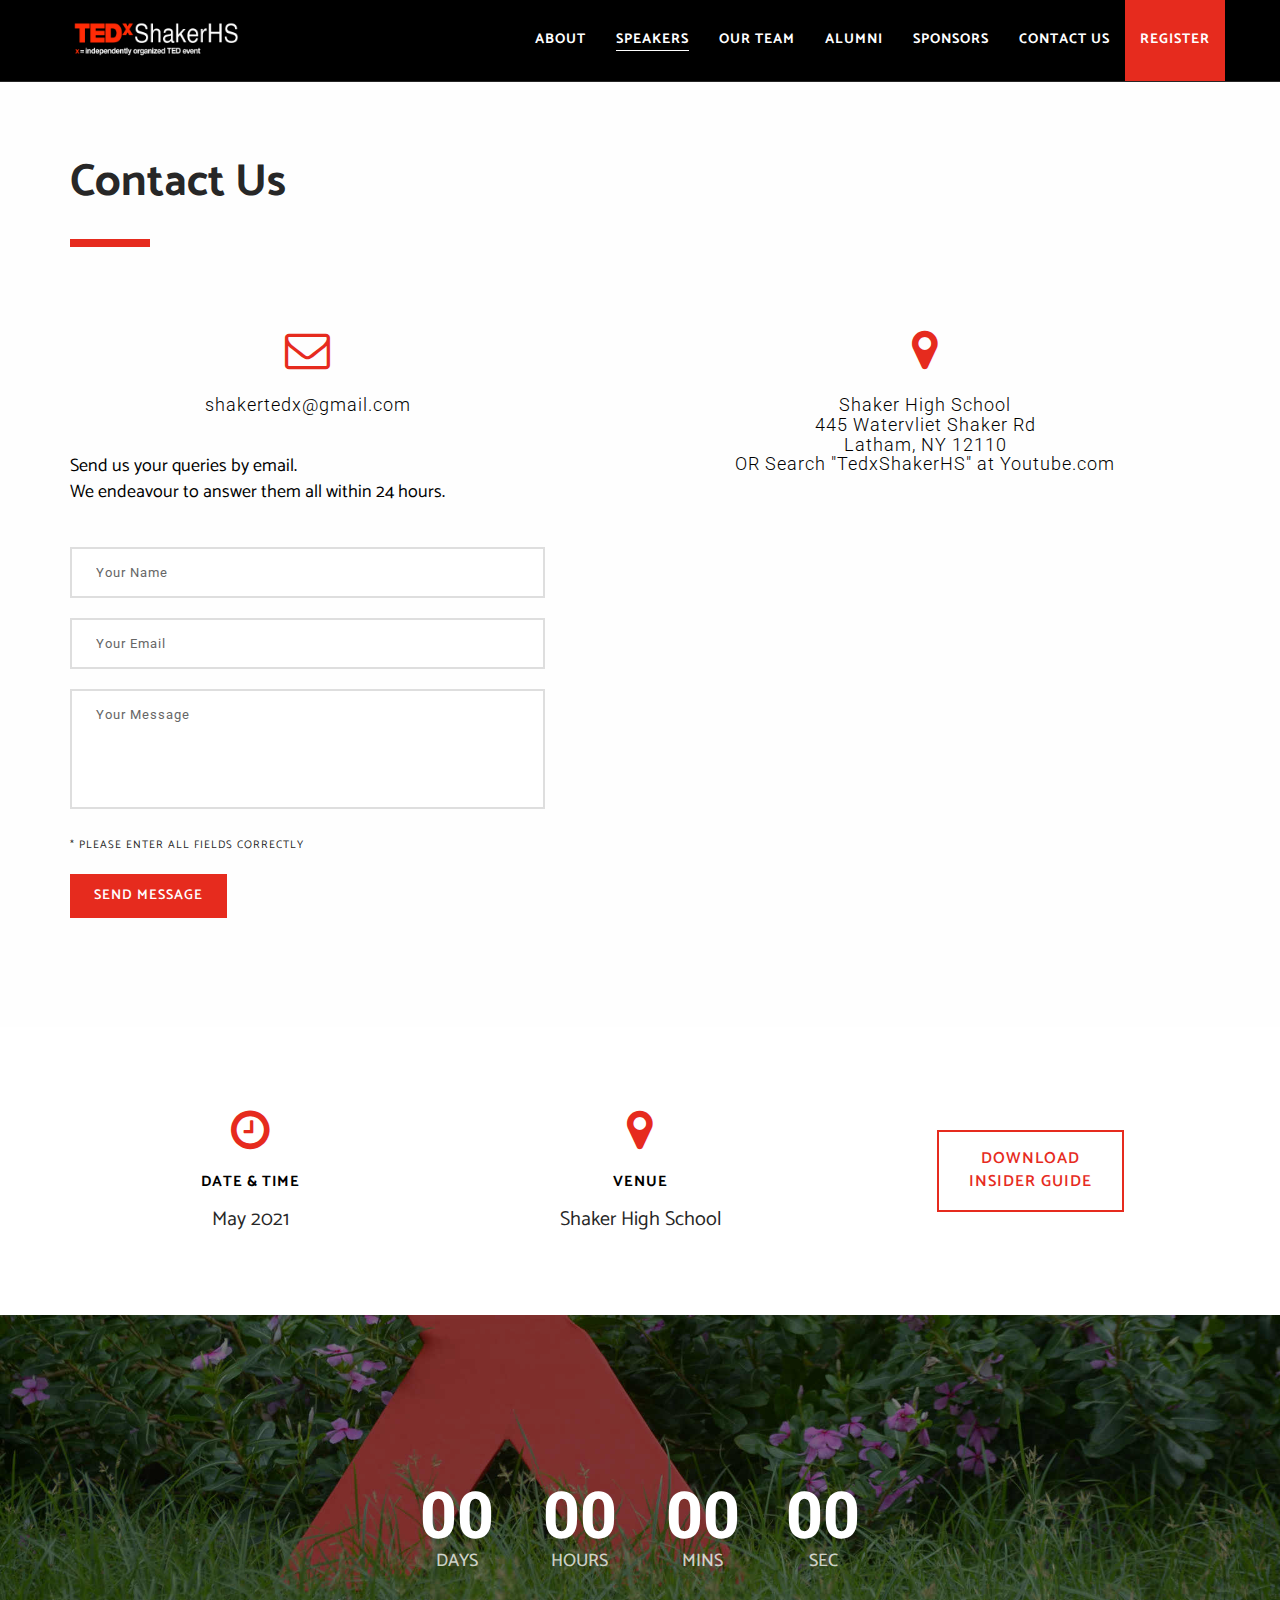
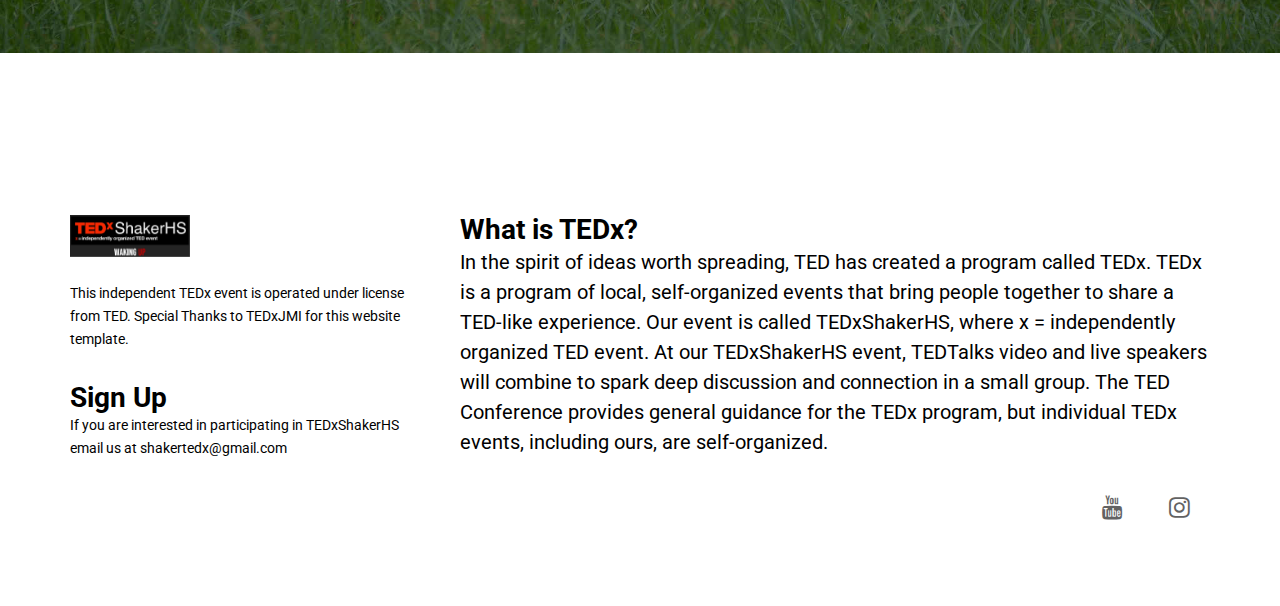
<file: contact/index.html>
<!--
 _____ _____ ____          _ __  __ ___
|_   _| ____|  _ \__  __  | |  \/  |_ _|
  | | |  _| | | | \ \/ /  | | |\/| || |
  | | | |___| |_| |>  < |_| | |  | || |
  |_| |_____|____//_/\_\___/|_|  |_|___|

Event website by Syed Faheel Ahmad (github.com/faheel)
-->

<!DOCTYPE html>
<!--[if lt IE 7]>      <html class="no-js lt-ie9 lt-ie8 lt-ie7" lang="en"> <![endif]-->
<!--[if IE 7]>         <html class="no-js lt-ie9 lt-ie8" lang="en"> <![endif]-->
<!--[if IE 8]>         <html class="no-js lt-ie9" lang="en"> <![endif]-->
<!--[if gt IE 8]><!-->
<html class="no-js" lang="en">
<!--<![endif]-->

<head>
  <meta charset="utf-8">
  <meta name="viewport" content="width=device-width, initial-scale=1.0, maximum-scale=1">
  <meta http-equiv="X-UA-Compatible" content="IE=edge">

  <!-- Title, icon, description and keywords -->
  <title>Contact Us | TEDxShakerHS</title>
  <link rel="shortcut icon" href="../res/images/favicon.ico">
  <meta name="description" content="Contact us at TEDxJMI, x = independently organised TED event. Igniting Minds. This October, at Jamia Millia Islamia.">
  <meta name="keywords" content="TEDx, JMI, Jamia Millia Islamia, New Delhi, event, talks">

  <!-- Social media tags -->
  <!-- Open Graph -->
  <meta property="og:title" content="Contact us at TEDxJMI">
  <meta property="og:description" content="TEDxJMI - Igniting Minds. This October, at Jamia Millia Islamia.">
  <meta property="og:image" content="https://tedxjmi.com/res/images/logos/light-social.jpg">
  <meta property="og:url" content="https://tedxjmi.com/contact">
  <!-- Twitter -->
  <meta name="twitter:card" content="summary_large_image">
  <meta name="twitter:site" content="@TEDx_JMI">
  <!-- Google+ -->
  <meta itemprop="name" content="Contact us at TEDxJMI">
  <meta itemprop="description" content="TEDxJMI - Igniting Minds. This October, at Jamia Millia Islamia.">
  <meta itemprop="image" content="https://tedxjmi.com/res/images/logos/light-social.jpg">

  <!-- Browser themes -->
  <meta name="theme-color" content="#000">

  <!-- Bootstrap -->
  <link rel="stylesheet" href="../res/css/bootstrap.min.css">

  <!-- Font Icons -->
  <link rel="stylesheet" href="../res/css/font-awesome.min.css">

  <!-- Plugins -->
  <link rel="stylesheet" href="../res/css/flickity.min.css">
  <link rel="stylesheet" href="../res/css/magnific-popup.css">

  <!-- Main styles -->
  <link rel="stylesheet" href="../res/css/main.css">
  <link rel="stylesheet" href="../res/css/style.css">

  <!-- Color skin -->
  <link rel="stylesheet" href="../res/css/color_red.css">

  <!-- Modernizr JS for IE8 support of HTML5 elements and media queries -->
  <!--[if lt IE 8]>
  <script src="../res/js/modernizr.min.js"></script>
  <![endif]-->
</head>

<body id="page-top">
  <!-- Navigation Start -->
  <nav id="navigation" class="navbar navbar-fixed-top navbar-dark">
    <div class="container">
      <div class="row">
        <div class="navbar-header col-lg-3">
          <button type="button" class="navbar-toggle collapsed" data-toggle="collapse" data-target="#navbar">
            <span class="sr-only">Toggle navigation</span>
            <span class="icon-bar"></span>
            <span class="icon-bar"></span>
            <span class="icon-bar"></span>
          </button>

          <a class="navbar-brand font-family-alt letter-spacing-1 text-extra-large text-uppercase" href="/">
            <img class="logo-navbar-dark" src="../res/images/logos/logo.png" alt=""/>
            <img class="logo-navbar-white" src="../res/images/logos/logo.png" alt=""/>
          </a>
        </div>
        <!-- //.navbar-header -->

        <div id="navbar" class="navbar-collapse collapse col-lg-9 pull-right">
          <ul class="nav navbar-nav font-family-alt letter-spacing-1 text-uppercase font-weight-700">
            <li><a href="/" class="line-height-unset">About</a></li>
            <li><a href="#page-top" class="page-scroll">Speakers</a></li>
            <li><a href="/our-team/" class="line-height-unset">Our Team</a></li>
            <li><a href="/alumni/" class="line-height-unset">Alumni</a></li>
            <li><a href="/sponsors/" class="line-height-unset">Sponsors</a></li>
            <li><a href="/contact/" class="line-height-unset">Contact Us</a></li>
            <li class="bg-base-color">
              <a href="/register/" class="line-height-unset width-100">
                Register
              </a>
            </li>
          </ul>
        </div>
        <!-- //.navbar-collapse -->
      </div>
      <!-- //.row -->
    </div>
    <!-- //.container -->
  </nav>
  <!-- //Navigation End -->


  <!-- Section - Contact Start -->
  <section id="contact" class="bg-white-2">
    <div class="container">
      <div class="row no-padding-rl">
        <div class="col-md-12">
          <h2 class="font-family-alt font-weight-700 sm-title-large title-extra-large-2 text-gray-dark-2">
            Contact Us
          </h2>
          <span class="bg-base-color xs-margin-6 xs-no-margin-rl margin-3 no-margin-rl separator-line-extra-thick-long"></span>
        </div>
        <!-- //.col-md-10 -->
      </div>
      <!-- //.row -->

      <div class="row margin-4 no-margin-rl no-margin-bottom">
        <div class="col-md-5 no-padding-rl">
          <div class="row text-center">
            <i class="fa fa-envelope-o display-block text-base-color title-extra-large-2"></i>
            <br>
            <h4 class="font-weight-300 letter-spacing-1">
              shakertedx@gmail.com
            </h4>
          </div>
          <!-- //.row -->

          <p class="margin-8 no-margin-bottom no-margin-rl font-family-alt text-extra-large">
            Send us your queries by email.<br>
            We endeavour to answer them all within 24 hours.
          </p>

          <br>
          <form name="contact" action="thank-you" method="post" id="form-contact" netlify>
            <div class="row margin-4 no-margin-rl">
              <input type="text" placeholder="Your Name" name="name" class="required" required>
              <input type="email" placeholder="Your Email" name="email" class="required email" required>
              <textarea placeholder="Your Message" name="message" class="required" required></textarea>
            </div>
            <!-- //.row -->

            <div class="row margin-4 no-margin-rl">
              <span class="display-block font-family-alt letter-spacing-1 text-gray-dark-2 text-small text-uppercase">
                * Please enter all fields correctly
              </span>
            </div>
            <!-- //.row -->

            <div class="row margin-4 no-margin-rl">
              <button id="btn-form-contact" type="submit" class="btn btn-base-color btn-medium">
                Send Message
              </button>
            </div>
            <!-- //.row -->
          </form>
        </div>
        <!-- //.col-md-5 -->

        <div class="contact-address col-md-6 col-md-offset-1">
          <div class="row text-center">
            <i class="fa fa-map-marker display-block text-base-color title-extra-large-2"></i>
            <!-- <span class="display-block font-family-alt font-weight-700 letter-spacing-1 margin-5 no-margin-bottom no-margin-rl text-large text-uppercase">
              Our Location
            </span> -->
            <br>
            <h4 class="font-weight-300 letter-spacing-1">
              Shaker High School
              <br>445 Watervliet Shaker Rd
              <br>Latham, NY 12110
              <br>OR Search "TedxShakerHS" at Youtube.com
            </h4>
          </div>
          <!-- //.row -->
          <div class="row text-center">
            <div class="margin-8 no-margin-bottom no-margin-rl map">
              <iframe
                src="https://www.google.com/maps/embed?pb=!1m14!1m8!1m3!1d11722.09536815278!2d-73.7474875!3d42.734968!3m2!1i1024!2i768!4f13.1!3m3!1m2!1s0x0%3A0xf5cb02174af87a78!2sShaker%20High%20School!5e0!3m2!1sen!2sus!4v1618710522420!5m2!1sen!2sus"
                frameborder="0"
                allowfullscreen>

              </iframe>
            </div>
            <!-- //.map -->
          </div>
          <!-- //.row -->
        </div>
        <!-- //.col-md-6 -->
      </div>
      <!-- //.row -->
    </div>
    <!-- //.container -->
  </section>
  <!-- //Section - Contact End -->



 <!-- Section - Event banner start -->
 <section id="event-banner" class="bg-white pull-up">
  <div class="container">
    <div class="row">
      <div class="col-sm-4 text-center">
        <i class="fa fa-clock-o display-block text-base-color title-extra-large-2"></i>
        <span class="display-block font-family-alt font-weight-700 letter-spacing-1 margin-5 no-margin-bottom no-margin-rl text-large text-uppercase">
          Date &amp; Time
        </span>
        <p class="margin-3 font-family-alt no-margin-bottom no-margin-rl title-small text-gray-dark-2">
          May 2021<br>
                   </p>
      </div>
      <!-- //.col-sm-4 -->

      <div class="col-sm-4 xs-margin-8 xs-no-margin-bottom xs-no-margin-rl text-center">
        <i class="fa fa-map-marker display-block text-base-color title-extra-large-2"></i>
        <span class="display-block font-family-alt font-weight-700 letter-spacing-1 margin-5 no-margin-bottom no-margin-rl text-large text-uppercase">
          Venue
        </span>
        <p class="margin-3 font-family-alt no-margin-bottom no-margin-rl title-small text-gray-dark-2">
          Shaker High School
        </p>
      </div>
      <!-- //.col-sm-4 -->

      <div id="banner-registration" class="col-sm-4 xs-margin-8 xs-no-margin-bottom xs-no-margin-rl text-center">
        <a href="/res/insider_guide.pdf" class="btn btn-outline-base-color sm-btn-medium btn-large no-margin-rl">
          <span>Download<br>insider guide</span>
        </a>
      </div>
      <!-- //.col-sm-4 -->
    </div>
    <!-- //.row -->
  </div>
</section>
<!-- //Section - Event banner end -->



<!-- Section - Parallax banner start -->
<section id="home-bg-parallax" class="height-50 no-padding overflow-hidden width-100">
  <!-- BG Parallax -->
  <div class="bg-parallax bg-overlay-black-5 width-100"></div>

  <div class="display-table height-100 position-absolute position-top position-left width-100">
    <div class="display-table-cell vertical-align-middle">
      <div class="container">
        <div class="row">
          <div class="countdown-timer">
            <div class="days">
              <span class="value">20</span>
              <span class="label">DAYS</span>
            </div>
            <div class="hours">
              <span class="value">00</span>
              <span class="label">HOURS</span>
            </div>
            <div class="minutes">
              <span class="value">00</span>
              <span class="label">MINS</span>
            </div>
            <div class="seconds">
              <span class="value">00</span>
              <span class="label">SEC</span>
            </div>
          </div>
        </div>
        <!-- //.row -->
      </div>
      <!-- //.container -->
    </div>
    <!-- //.display-table-cell -->
  </div>
  <!-- //.display-table -->
</section>
<!-- //Section - Parallax banner end -->



<!-- Footer Start -->
<footer class="footer bg-white">
<div class="container">
  <div class="row">
    <div class="col-sm-4">
      <div class="footer-logo xs-text-center">
        <img src="../res/images/logos/light.png" alt="">
      </div>
      <!-- //.footer-logo -->
      <p class="disclaimer xs-text-center">
        This independent TEDx event is operated under license from TED. Special Thanks to TEDxJMI for this website template.
      </p>

      <p class="disclaimer xs-text-center">
          <strong style="font-size:28px">Sign Up</strong><br />
      If you are interested in participating in TEDxShakerHS email us at shakertedx@gmail.com</p>
      <!-- //.disclaimer -->
    </div>
    <!-- //.col-sm-4 -->

    <div class= "col-sm-8"> 
      <div class="disclaimer xs-text-center">
        <ul class="list-inline list-unstyled no-margin xs-title-small title-small"> 
          <strong style="font-size:28px">What is TEDx?</strong><br />
              In the spirit of ideas worth spreading, TED has created a program called TEDx. TEDx is a program of local, self-organized events that bring people together to share a TED-like experience. Our event is called TEDxShakerHS, where x = independently organized TED event. At our TEDxShakerHS event, TEDTalks video and live speakers will combine to spark deep discussion and connection in a small group. The TED Conference provides general guidance for the TEDx program, but individual TEDx events, including ours, are self-organized.</p>
        </ul>          
      </div>
    </div>

    <div class="col-sm-8">
      <div class="footer-social text-right">
        <ul class="list-inline list-unstyled no-margin xs-text-center xs-title-small title-medium">
          <li><a href="https://www.youtube.com/channel/UCcEJrgZoWWd1eBKr6soHisQ"><i class="fa fa-youtube"></i></a></li>
          <li><a href="https://www.instagram.com/tedxshakerhs/"><i class="fa fa-instagram"></i></a></li>
        </ul>
      </div>
      <!-- //.footer-social -->
    </div>
    <!-- //.col-sm-8 -->
  </div>
  <!-- //.row -->
</div>
<!-- //.container -->
</footer>
<!-- //Footer End -->


  <!-- Scroll to top -->
  <a href="#page-top" class="page-scroll scroll-to-top"><i class="fa fa-angle-up"></i></a>


  <!-- jQuery -->
  <script src="../res/js/jquery.min.js"></script>

  <!-- Bootstrap -->
  <script src="../res/js/bootstrap.min.js"></script>

  <!-- Plugins -->
  <script src="../res/js/pace.min.js"></script>
  <script src="../res/js/debouncer.min.js"></script>
  <script src="../res/js/jquery.easing.min.js"></script>
  <script src="../res/js/jquery.inview.min.js"></script>
  <script src="../res/js/jquery.matchHeight.js"></script>
  <script src="../res/js/isotope.pkgd.min.js"></script>
  <script src="../res/js/imagesloaded.pkgd.min.js"></script>
  <script src="../res/js/flickity.pkgd.min.js"></script>
  <script src="../res/js/jquery.magnific-popup.min.js"></script>
  <script src="../res/js/jquery.validate.min.js"></script>

  <!-- BG Parallax JS -->
  <script src="../res/js/TweenMax.min.js"></script>
  <script src="../res/js/ScrollMagic.min.js"></script>
  <script src="../res/js/animation.gsap.min.js"></script>

  <!-- Theme -->
  <script src="../res/js/main.js"></script>

  <!-- Countdown -->
  <script src="../res/js/jquery.countdown.min.js"></script>
  <script src="../res/js/countdown.js"></script>

</body>

</html>
</file>
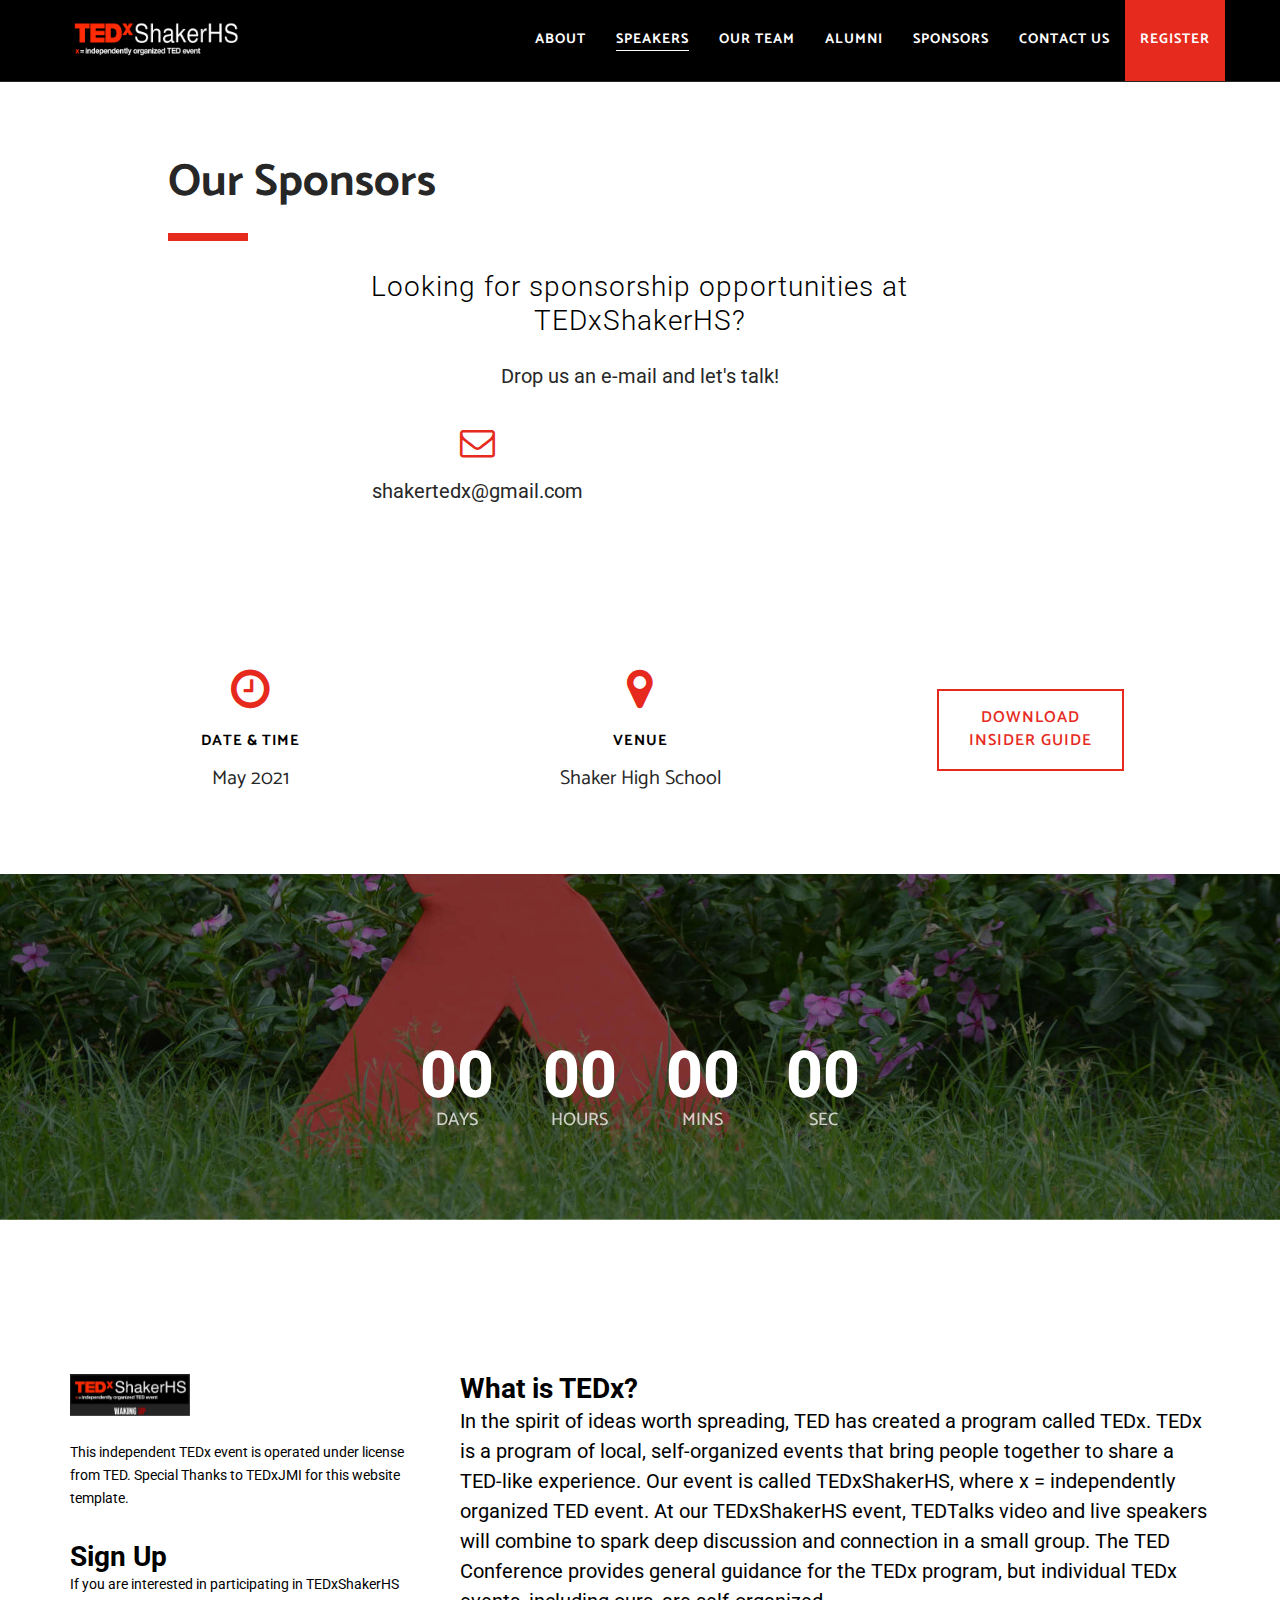
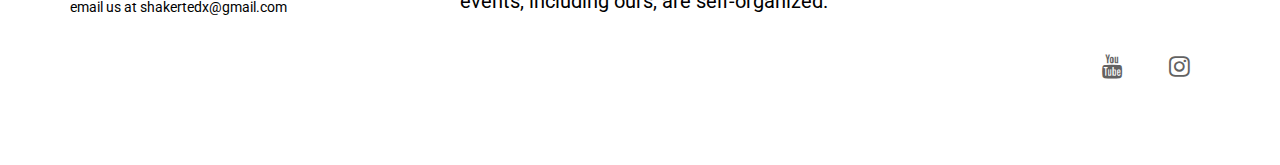
<file: sponsors/index.html>
<!--
 _____ _____ ____          _ __  __ ___
|_   _| ____|  _ \__  __  | |  \/  |_ _|
  | | |  _| | | | \ \/ /  | | |\/| || |
  | | | |___| |_| |>  < |_| | |  | || |
  |_| |_____|____//_/\_\___/|_|  |_|___|

Event website by Syed Faheel Ahmad (github.com/faheel)
-->

<!DOCTYPE html>
<!--[if lt IE 7]>      <html class="no-js lt-ie9 lt-ie8 lt-ie7" lang="en"> <![endif]-->
<!--[if IE 7]>         <html class="no-js lt-ie9 lt-ie8" lang="en"> <![endif]-->
<!--[if IE 8]>         <html class="no-js lt-ie9" lang="en"> <![endif]-->
<!--[if gt IE 8]><!-->
<html class="no-js" lang="en">
<!--<![endif]-->

<head>
  <meta charset="utf-8">
  <meta name="viewport" content="width=device-width, initial-scale=1.0, maximum-scale=1">
  <meta http-equiv="X-UA-Compatible" content="IE=edge">

  <!-- Title, icon, description and keywords -->
  <title>Our Sponsors | TEDxJMI</title>
  <link rel="shortcut icon" href="../res/images/favicon.ico">
  <meta name="description" content="Our Sponsors. TEDxJMI, x = independently organised TED event. Igniting Minds. This October, at Jamia Millia Islamia.">
  <meta name="keywords" content="TEDx, JMI, Jamia Millia Islamia, New Delhi, event, talks">

  <!-- Social media tags -->
  <!-- Open Graph -->
  <meta property="og:title" content="Our Sponsors">
  <meta property="og:description" content="TEDxJMI - Igniting Minds. This October, at Jamia Millia Islamia.">
  <meta property="og:image" content="https://tedxjmi.com/res/images/logos/light-social.jpg">
  <meta property="og:url" content="https://tedxjmi.com/sponsors">
  <!-- Twitter -->
  <meta name="twitter:card" content="summary_large_image">
  <meta name="twitter:site" content="@TEDx_JMI">
  <!-- Google+ -->
  <meta itemprop="name" content="Our Sponsors">
  <meta itemprop="description" content="TEDxJMI - Igniting Minds. This October, at Jamia Millia Islamia.">
  <meta itemprop="image" content="https://tedxjmi.com/res/images/logos/light-social.jpg">

  <!-- Browser themes -->
  <meta name="theme-color" content="#000">

  <!-- Bootstrap -->
  <link rel="stylesheet" href="../res/css/bootstrap.min.css">

  <!-- Font Icons -->
  <link rel="stylesheet" href="../res/css/font-awesome.min.css">

  <!-- Plugins -->
  <link rel="stylesheet" href="../res/css/flickity.min.css">
  <link rel="stylesheet" href="../res/css/magnific-popup.css">

  <!-- Main styles -->
  <link rel="stylesheet" href="../res/css/main.css">
  <link rel="stylesheet" href="../res/css/style.css">

  <!-- Color skin -->
  <link rel="stylesheet" href="../res/css/color_red.css">

  <!-- Modernizr JS for IE8 support of HTML5 elements and media queries -->
  <!--[if lt IE 8]>
  <script src="../res/js/modernizr.min.js"></script>
  <![endif]-->
</head>

<body id="page-top">
  <!-- Navigation Start -->
  <nav id="navigation" class="navbar navbar-fixed-top navbar-dark">
    <div class="container">
      <div class="row">
        <div class="navbar-header col-lg-3">
          <button type="button" class="navbar-toggle collapsed" data-toggle="collapse" data-target="#navbar">
            <span class="sr-only">Toggle navigation</span>
            <span class="icon-bar"></span>
            <span class="icon-bar"></span>
            <span class="icon-bar"></span>
          </button>

          <a class="navbar-brand font-family-alt letter-spacing-1 text-extra-large text-uppercase" href="/">
            <img class="logo-navbar-dark" src="../res/images/logos/logo.png" alt=""/>
            <img class="logo-navbar-white" src="../res/images/logos/logo.png" alt=""/>
          </a>
        </div>
        <!-- //.navbar-header -->

        <div id="navbar" class="navbar-collapse collapse col-lg-9 pull-right">
          <ul class="nav navbar-nav font-family-alt letter-spacing-1 text-uppercase font-weight-700">
            <li><a href="/" class="line-height-unset">About</a></li>
            <li><a href="#page-top" class="page-scroll">Speakers</a></li>
            <li><a href="/our-team/" class="line-height-unset">Our Team</a></li>
            <li><a href="/alumni/" class="line-height-unset">Alumni</a></li>
            <li><a href="/sponsors/" class="line-height-unset">Sponsors</a></li>
            <li><a href="/contact/" class="line-height-unset">Contact Us</a></li>
            <li class="bg-base-color">
              <a href="/register/" class="line-height-unset width-100">
                Register
              </a>
            </li>
          </ul>
        </div>
        <!-- //.navbar-collapse -->
      </div>
      <!-- //.row -->
    </div>
    <!-- //.container -->
  </nav>
  <!-- //Navigation End -->


  <!-- Section - Alumni Start -->
  <section id="alumni" class="bg-white">
    <div class="container">
      <div class="row no-padding-rl">
        <div class="col-sm-10 col-sm-offset-1">
          <h2 class="font-family-alt font-weight-700 sm-title-large title-extra-large-2 text-gray-dark-2">
            Our Sponsors
          </h2>
          <span class="bg-base-color xs-margin-6 xs-no-margin-rl margin-3 no-margin-rl separator-line-extra-thick-long"></span>
      <div class="row">
        <div class="col-sm-10 col-sm-offset-1 col-md-8 col-md-offset-2 text-center">
          <h3 class="display-block font-weight-300 letter-spacing-1 xs-title-small title-large">
            Looking for sponsorship opportunities at TEDxShakerHS?
          </h3>
          <br>
          <p class="text-gray-dark-2 xs-text-extra-large title-small">
            Drop us an e-mail and let's talk!
          </p>
          <br>
          <div class="row">
            <div class="col-xs-12 col-sm-6 display-inline-block text-center">
              <i class="fa fa-envelope-o display-block text-base-color title-extra-large"></i>
              <span class="display-block margin-5 no-margin-bottom no-margin-rl text-gray-dark-2 xs-text-extra-large title-small">
                shakertedx@gmail.com
              </span>
            </div>
          </div>
          <!-- //.row -->
        </div>
        <!-- //.col-sm-10 .col-md-8 -->
      </div>
      <!-- //.row -->
    </div>
    <!-- //.container -->
  </section>
  <!-- //Section - Alumni End -->



  <!-- Section - Event banner start -->
  <section id="event-banner" class="bg-white pull-up">
    <div class="container">
      <div class="row">
        <div class="col-sm-4 text-center">
          <i class="fa fa-clock-o display-block text-base-color title-extra-large-2"></i>
          <span class="display-block font-family-alt font-weight-700 letter-spacing-1 margin-5 no-margin-bottom no-margin-rl text-large text-uppercase">
            Date &amp; Time
          </span>
          <p class="margin-3 font-family-alt no-margin-bottom no-margin-rl title-small text-gray-dark-2">
            May 2021<br>
                     </p>
        </div>
        <!-- //.col-sm-4 -->

        <div class="col-sm-4 xs-margin-8 xs-no-margin-bottom xs-no-margin-rl text-center">
          <i class="fa fa-map-marker display-block text-base-color title-extra-large-2"></i>
          <span class="display-block font-family-alt font-weight-700 letter-spacing-1 margin-5 no-margin-bottom no-margin-rl text-large text-uppercase">
            Venue
          </span>
          <p class="margin-3 font-family-alt no-margin-bottom no-margin-rl title-small text-gray-dark-2">
            Shaker High School
          </p>
        </div>
        <!-- //.col-sm-4 -->

        <div id="banner-registration" class="col-sm-4 xs-margin-8 xs-no-margin-bottom xs-no-margin-rl text-center">
          <a href="/res/insider_guide.pdf" class="btn btn-outline-base-color sm-btn-medium btn-large no-margin-rl">
            <span>Download<br>insider guide</span>
          </a>
        </div>
        <!-- //.col-sm-4 -->
      </div>
      <!-- //.row -->
    </div>
  </section>
  <!-- //Section - Event banner end -->



  <!-- Section - Parallax banner start -->
  <section id="home-bg-parallax" class="height-50 no-padding overflow-hidden width-100">
    <!-- BG Parallax -->
    <div class="bg-parallax bg-overlay-black-5 width-100"></div>

    <div class="display-table height-100 position-absolute position-top position-left width-100">
      <div class="display-table-cell vertical-align-middle">
        <div class="container">
          <div class="row">
            <div class="countdown-timer">
              <div class="days">
                <span class="value">20</span>
                <span class="label">DAYS</span>
              </div>
              <div class="hours">
                <span class="value">00</span>
                <span class="label">HOURS</span>
              </div>
              <div class="minutes">
                <span class="value">00</span>
                <span class="label">MINS</span>
              </div>
              <div class="seconds">
                <span class="value">00</span>
                <span class="label">SEC</span>
              </div>
            </div>
          </div>
          <!-- //.row -->
        </div>
        <!-- //.container -->
      </div>
      <!-- //.display-table-cell -->
    </div>
    <!-- //.display-table -->
  </section>
  <!-- //Section - Parallax banner end -->



 <!-- Footer Start -->
 <footer class="footer bg-white">
  <div class="container">
    <div class="row">
      <div class="col-sm-4">
        <div class="footer-logo xs-text-center">
          <img src="../res/images/logos/light.png" alt="">
        </div>
        <!-- //.footer-logo -->
        <p class="disclaimer xs-text-center">
          This independent TEDx event is operated under license from TED. Special Thanks to TEDxJMI for this website template.
        </p>

        <p class="disclaimer xs-text-center">
            <strong style="font-size:28px">Sign Up</strong><br />
				If you are interested in participating in TEDxShakerHS email us at shakertedx@gmail.com</p>
        <!-- //.disclaimer -->
      </div>
      <!-- //.col-sm-4 -->

      <div class= "col-sm-8"> 
        <div class="disclaimer xs-text-center">
          <ul class="list-inline list-unstyled no-margin xs-title-small title-small"> 
            <strong style="font-size:28px">What is TEDx?</strong><br />
                In the spirit of ideas worth spreading, TED has created a program called TEDx. TEDx is a program of local, self-organized events that bring people together to share a TED-like experience. Our event is called TEDxShakerHS, where x = independently organized TED event. At our TEDxShakerHS event, TEDTalks video and live speakers will combine to spark deep discussion and connection in a small group. The TED Conference provides general guidance for the TEDx program, but individual TEDx events, including ours, are self-organized.</p>
          </ul>          
        </div>
      </div>

      <div class="col-sm-8">
        <div class="footer-social text-right">
          <ul class="list-inline list-unstyled no-margin xs-text-center xs-title-small title-medium">
            <li><a href="https://www.youtube.com/channel/UCcEJrgZoWWd1eBKr6soHisQ"><i class="fa fa-youtube"></i></a></li>
            <li><a href="https://www.instagram.com/tedxshakerhs/"><i class="fa fa-instagram"></i></a></li>
          </ul>
        </div>
        <!-- //.footer-social -->
      </div>
      <!-- //.col-sm-8 -->
    </div>
    <!-- //.row -->
  </div>
  <!-- //.container -->
</footer>
<!-- //Footer End -->


  <!-- Scroll to top -->
  <a href="#page-top" class="page-scroll scroll-to-top"><i class="fa fa-angle-up"></i></a>


  <!-- jQuery -->
  <script src="../res/js/jquery.min.js"></script>

  <!-- Bootstrap -->
  <script src="../res/js/bootstrap.min.js"></script>

  <!-- Plugins -->
  <script src="../res/js/pace.min.js"></script>
  <script src="../res/js/debouncer.min.js"></script>
  <script src="../res/js/jquery.easing.min.js"></script>
  <script src="../res/js/jquery.inview.min.js"></script>
  <script src="../res/js/jquery.matchHeight.js"></script>
  <script src="../res/js/isotope.pkgd.min.js"></script>
  <script src="../res/js/imagesloaded.pkgd.min.js"></script>
  <script src="../res/js/flickity.pkgd.min.js"></script>
  <script src="../res/js/jquery.magnific-popup.min.js"></script>
  <script src="../res/js/jquery.validate.min.js"></script>

  <!-- BG Parallax JS -->
  <script src="../res/js/TweenMax.min.js"></script>
  <script src="../res/js/ScrollMagic.min.js"></script>
  <script src="../res/js/animation.gsap.min.js"></script>

  <!-- Theme -->
  <script src="../res/js/main.js"></script>

  <!-- Countdown -->
  <script src="../res/js/jquery.countdown.min.js"></script>
  <script src="../res/js/countdown.js"></script>

</body>

</html>
</file>
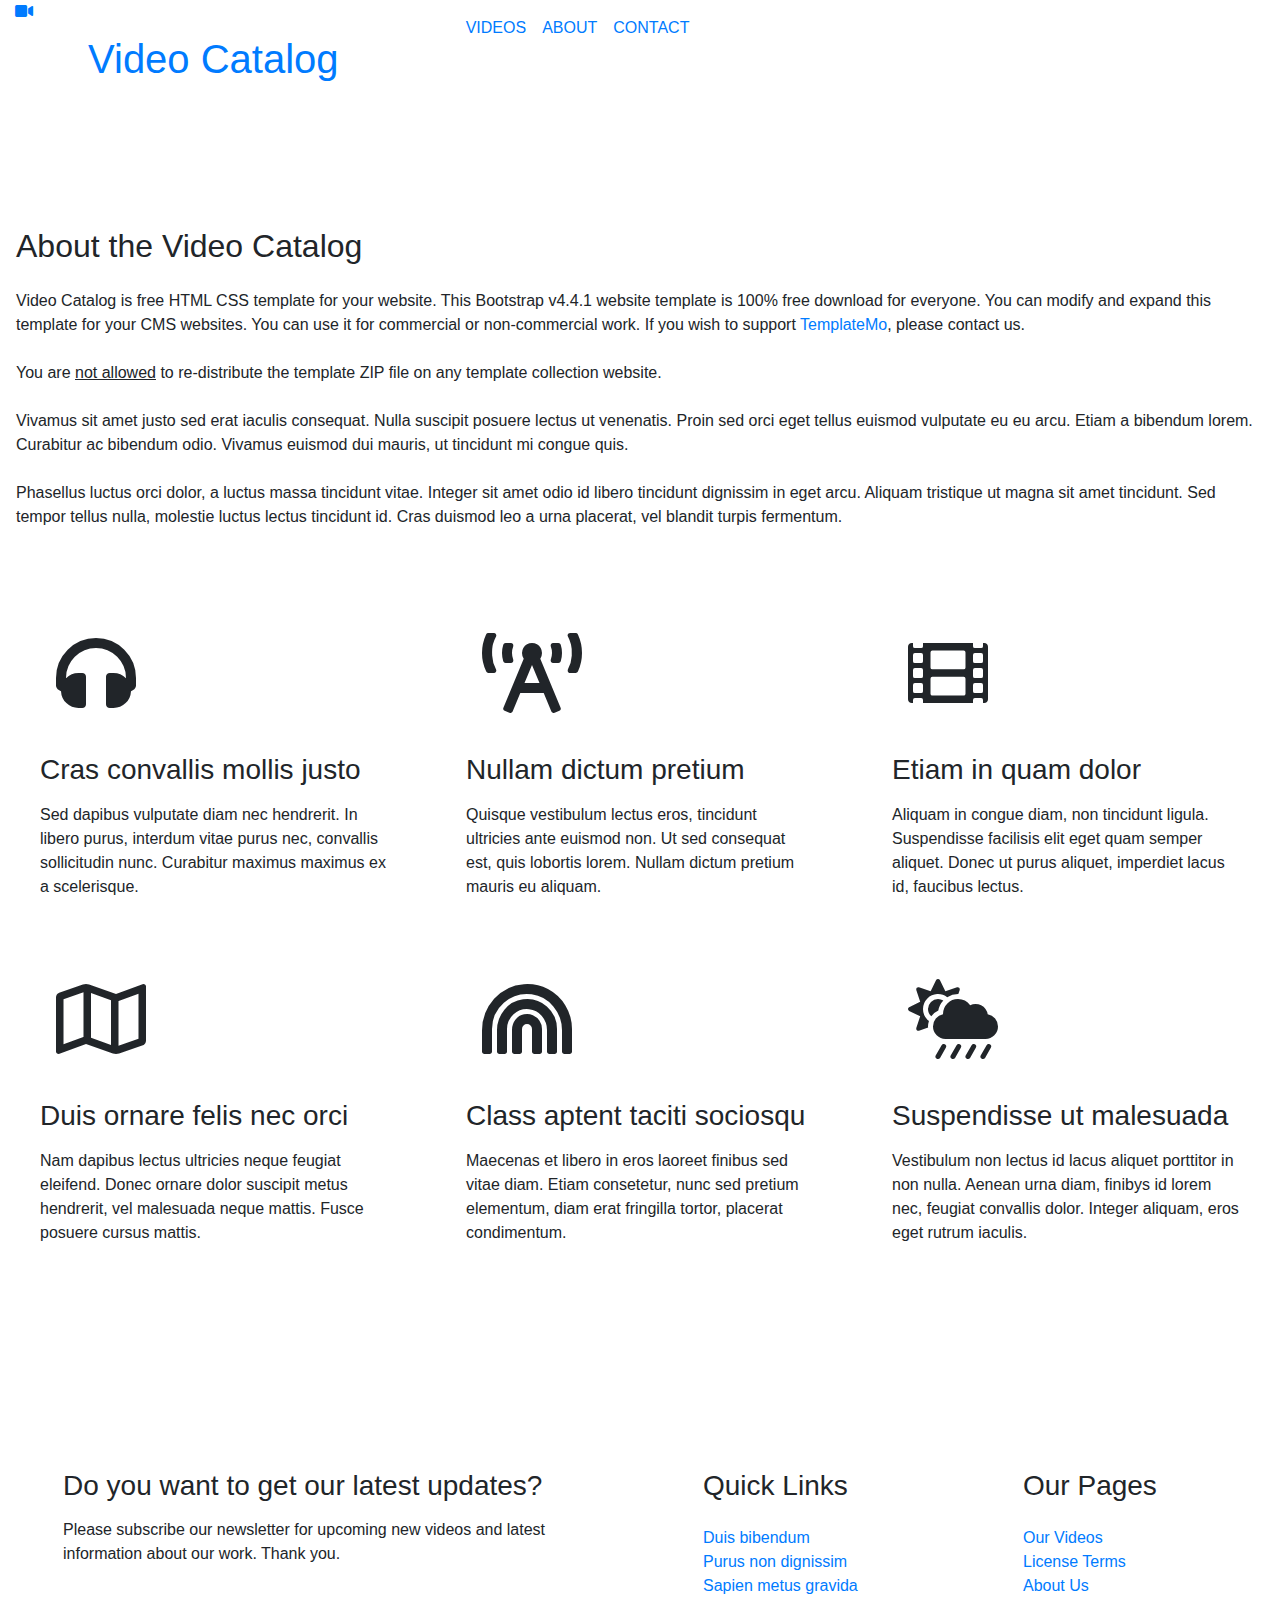
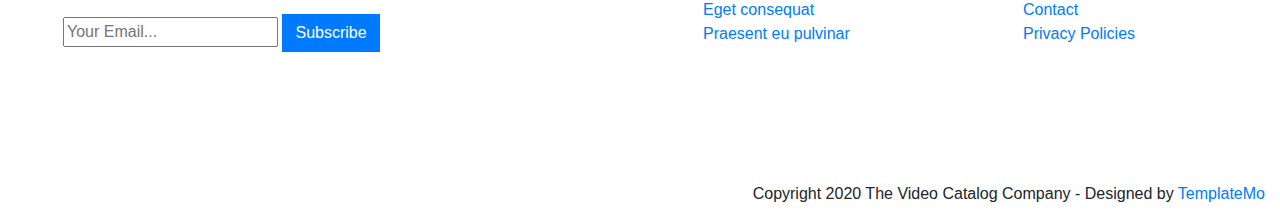
<file: alumni/about.html>
<!DOCTYPE html>
<html lang="en">
<head>
	<meta charset="UTF-8">
    <meta name="viewport" content="width=device-width, initial-scale=1.0">
    <title>Video Catalog</title>
    <link rel="stylesheet" href="fontawesome/css/all.min.css"> <!-- https://fontawesome.com/ -->
    <link href="https://fonts.googleapis.com/css2?family=Source+Sans+Pro&display=swap" rel="stylesheet">
    <!-- https://fonts.google.com/ -->
    <link rel="stylesheet" href="css/bootstrap.min.css">
    <link rel="stylesheet" href="css/templatemo-video-catalog.css">
<!--

TemplateMo 552 Video Catalog

https://templatemo.com/tm-552-video-catalog

-->
</head>
<body>
	<div class="tm-page-wrap mx-auto">
		<div class="position-relative">
			<div class="potition-absolute tm-site-header">
				<div class="container-fluid position-relative">
					<div class="row">						
                        <div class="col-7 col-md-4">
                            <a href="index.html" class="tm-bg-black text-center tm-logo-container">
                                <i class="fas fa-video tm-site-logo mb-3"></i>
                                <h1 class="tm-site-name">Video Catalog</h1>
                            </a>
                        </div>
                        <div class="col-5 col-md-8 ml-auto mr-0">
                            <div class="tm-site-nav">
                                <nav class="navbar navbar-expand-lg mr-0 ml-auto" id="tm-main-nav">
                                    <button class="navbar-toggler tm-bg-black py-2 px-3 mr-0 ml-auto collapsed" type="button"
                                        data-toggle="collapse" data-target="#navbar-nav" aria-controls="navbar-nav"
                                        aria-expanded="false" aria-label="Toggle navigation">
                                        <span>
                                            <i class="fas fa-bars tm-menu-closed-icon"></i>
                                            <i class="fas fa-times tm-menu-opened-icon"></i>
                                        </span>
                                    </button>
                                    <div class="collapse navbar-collapse tm-nav" id="navbar-nav">
                                        <ul class="navbar-nav text-uppercase">
                                            <li class="nav-item">
                                                <a class="nav-link tm-nav-link" href="index.html">Videos</a>
                                            </li>
                                            <li class="nav-item active">
                                                <a class="nav-link tm-nav-link" href="about.html">About <span class="sr-only">(current)</span></a>
                                            </li>
                                            <li class="nav-item">
                                                <a class="nav-link tm-nav-link" href="contact.html">Contact</a>
                                            </li>
                                        </ul>
                                    </div>
                                </nav>
                            </div>
                        </div>
					</div>
				</div>
			</div>
			<div class="tm-welcome-container tm-fixed-header tm-fixed-header-2">
				<div class="text-center">
					<p class="pt-5 px-3 tm-welcome-text tm-welcome-text-2 mb-1 mt-lg-0 mt-5 text-white mx-auto">Another Image BG<br>it can be fixed.<br>Content will simply slide over.</p>                	
				</div>                
            </div>

            <div id="tm-fixed-header-bg"></div> <!-- Header image -->
		</div>

		<!-- Page content -->
		<main>
			<div class="container-fluid px-0">
				<div class="mx-auto tm-content-container">					
					<div class="row mt-3 mb-5 pb-3">
						<div class="col-12">
							<div class="mx-auto tm-about-text-container px-3">
								<h2 class="tm-page-title mb-4 tm-text-primary">About the Video Catalog</h2>
								<p class="mb-4">Video Catalog is free HTML CSS template for your website. This Bootstrap v4.4.1 website template is 100% free download for everyone. You can modify and expand this template for your CMS websites. You can use it for commercial or non-commercial work. If you wish to support <a href="https://templatemo.com" class="tm-text-primary">TemplateMo</a>, please contact us.</p>
								<p class="mb-4">You are <u>not allowed</u> to re-distribute the template ZIP file on any template collection website.</p>
								<p class="mb-4">Vivamus sit amet justo sed erat iaculis consequat. Nulla suscipit posuere lectus ut venenatis. Proin sed orci eget tellus euismod vulputate eu eu arcu. Etiam a bibendum lorem. Curabitur ac bibendum odio. Vivamus euismod dui mauris, ut tincidunt mi congue quis.</p>
								<p class="mb-0">Phasellus luctus orci dolor, a luctus massa tincidunt vitae. Integer sit amet odio id libero tincidunt dignissim in eget arcu. Aliquam tristique ut magna sit amet tincidunt. Sed tempor tellus nulla, molestie luctus lectus tincidunt id. Cras duismod leo a urna placerat, vel blandit turpis fermentum.</p>	
							</div>							
						</div>						
					</div>					
				</div>

				<div class="parallax-window" data-parallax="scroll" data-image-src="img/about-2.jpg"></div>

				<div class="mx-auto tm-content-container mt-4 px-3">
					<div class="row tm-catalog-item-list mb-4">
		                <div class="col-lg-4 col-md-6 col-sm-12 tm-catalog-item">
		                    <div class="tm-bg-gray p-4">
		                        <i class="fas fa-headphones fa-5x p-3 mb-4 tm-about-icon"></i>
		                        <h3 class="tm-text-primary mb-3">Cras convallis mollis justo</h3>
		                        <p>Sed dapibus vulputate diam nec hendrerit. In libero purus, interdum vitae purus nec, convallis sollicitudin nunc. Curabitur maximus maximus ex a scelerisque.</p>
		                    </div>		                    
		                </div>
		                <div class="col-lg-4 col-md-6 col-sm-12 tm-catalog-item">
		                    <div class="tm-bg-gray p-4">
		                        <i class="fas fa-broadcast-tower fa-5x p-3 mb-4 tm-about-icon"></i>
		                        <h3 class="tm-text-primary mb-3">Nullam dictum pretium</h3>
		                        <p>Quisque vestibulum lectus eros, tincidunt ultricies ante euismod non. Ut sed consequat est, quis lobortis lorem. Nullam dictum pretium mauris eu aliquam.</p>
		                    </div>	
		                </div>
		                <div class="col-lg-4 col-md-6 col-sm-12 tm-catalog-item">
		                    <div class="tm-bg-gray p-4">
		                        <i class="fas fa-film fa-5x p-3 mb-4 tm-about-icon"></i>
		                        <h3 class="tm-text-primary mb-3">Etiam in quam dolor</h3>
		                        <p>Aliquam in congue diam, non tincidunt ligula. Suspendisse facilisis elit eget quam semper aliquet. Donec ut purus aliquet, imperdiet lacus id, faucibus lectus.</p>
		                    </div>	
		                </div>
		                <div class="col-lg-4 col-md-6 col-sm-12 tm-catalog-item">
		                    <div class="tm-bg-gray p-4">
		                        <i class="far fa-map fa-5x p-3 mb-4 tm-about-icon"></i>
		                        <h3 class="tm-text-primary mb-3">Duis ornare felis nec orci</h3>
		                        <p>Nam dapibus lectus ultricies neque feugiat eleifend. Donec ornare dolor suscipit metus hendrerit, vel malesuada neque mattis. Fusce posuere cursus mattis.</p>
		                    </div>	
		                </div>
		                <div class="col-lg-4 col-md-6 col-sm-12 tm-catalog-item">
		                    <div class="tm-bg-gray p-4">
		                        <i class="fas fa-rainbow fa-5x p-3 mb-4 tm-about-icon"></i>
		                        <h3 class="tm-text-primary mb-3">Class aptent taciti sociosqu</h3>
		                        <p>Maecenas et libero in eros laoreet finibus sed vitae diam. Etiam consetetur, nunc sed pretium elementum, diam erat fringilla tortor, placerat condimentum.</p>
		                    </div>	
		                </div>
		                <div class="col-lg-4 col-md-6 col-sm-12 tm-catalog-item">
		                    <div class="tm-bg-gray p-4">
		                        <i class="fas fa-cloud-sun-rain fa-5x p-3 mb-4 tm-about-icon"></i>
		                        <h3 class="tm-text-primary mb-3">Suspendisse ut malesuada</h3>
		                        <p>Vestibulum non lectus id lacus aliquet porttitor in non nulla. Aenean urna diam, finibys id lorem nec, feugiat convallis dolor. Integer aliquam, eros eget rutrum iaculis.</p>
		                    </div>	
		                </div>
		            </div>
				</div>

				<div class="parallax-window" data-parallax="scroll" data-image-src="img/about-3.jpg"></div>
			</div>
		</main>

		<div class="container-fluid tm-content-container mx-auto pt-5">
			<!-- Subscribe form and footer links -->
            <div class="row mt-5 pt-3">
                <div class="col-xl-6 col-lg-12 mb-4">
                    <div class="tm-bg-gray p-5 h-100">
                        <h3 class="tm-text-primary mb-3">Do you want to get our latest updates?</h3>
                        <p class="mb-5">Please subscribe our newsletter for upcoming new videos and latest information about our
                            work. Thank you.</p>
                        <form action="" method="GET" class="tm-subscribe-form">
                            <input type="text" name="email" placeholder="Your Email..." required>
                            <button type="submit" class="btn rounded-0 btn-primary tm-btn-small">Subscribe</button>
                        </form>
                    </div>
                </div>
                <div class="col-xl-3 col-lg-6 col-md-6 col-sm-6 col-12 mb-4">
                    <div class="p-5 tm-bg-gray">
                        <h3 class="tm-text-primary mb-4">Quick Links</h3>
                        <ul class="list-unstyled tm-footer-links">
                            <li><a href="#">Duis bibendum</a></li>
                            <li><a href="#">Purus non dignissim</a></li>
                            <li><a href="#">Sapien metus gravida</a></li>
                            <li><a href="#">Eget consequat</a></li>
                            <li><a href="#">Praesent eu pulvinar</a></li>
                        </ul>    
                    </div>                        
                </div>
                <div class="col-xl-3 col-lg-6 col-md-6 col-sm-6 col-12 mb-4">
                    <div class="p-5 tm-bg-gray h-100">
                        <h3 class="tm-text-primary mb-4">Our Pages</h3>
                        <ul class="list-unstyled tm-footer-links">
                            <li><a href="#">Our Videos</a></li>
                            <li><a href="#">License Terms</a></li>
                            <li><a href="#">About Us</a></li>
                            <li><a href="#">Contact</a></li>
                            <li><a href="#">Privacy Policies</a></li>
                        </ul>
                    </div>                        
                </div>
            </div> <!-- row -->

            <footer class="row pt-5">
                <div class="col-12">
                    <p class="text-right">Copyright 2020 The Video Catalog Company 
                        
                        - Designed by <a href="https://templatemo.com" rel="nofollow" target="_parent">TemplateMo</a></p>
                </div>
            </footer>
		</div>		
	</div>

	<script src="js/jquery-3.4.1.min.js"></script>
    <script src="js/bootstrap.min.js"></script>
    <script src="js/parallax.min.js"></script>
</body>
</html>
</file>
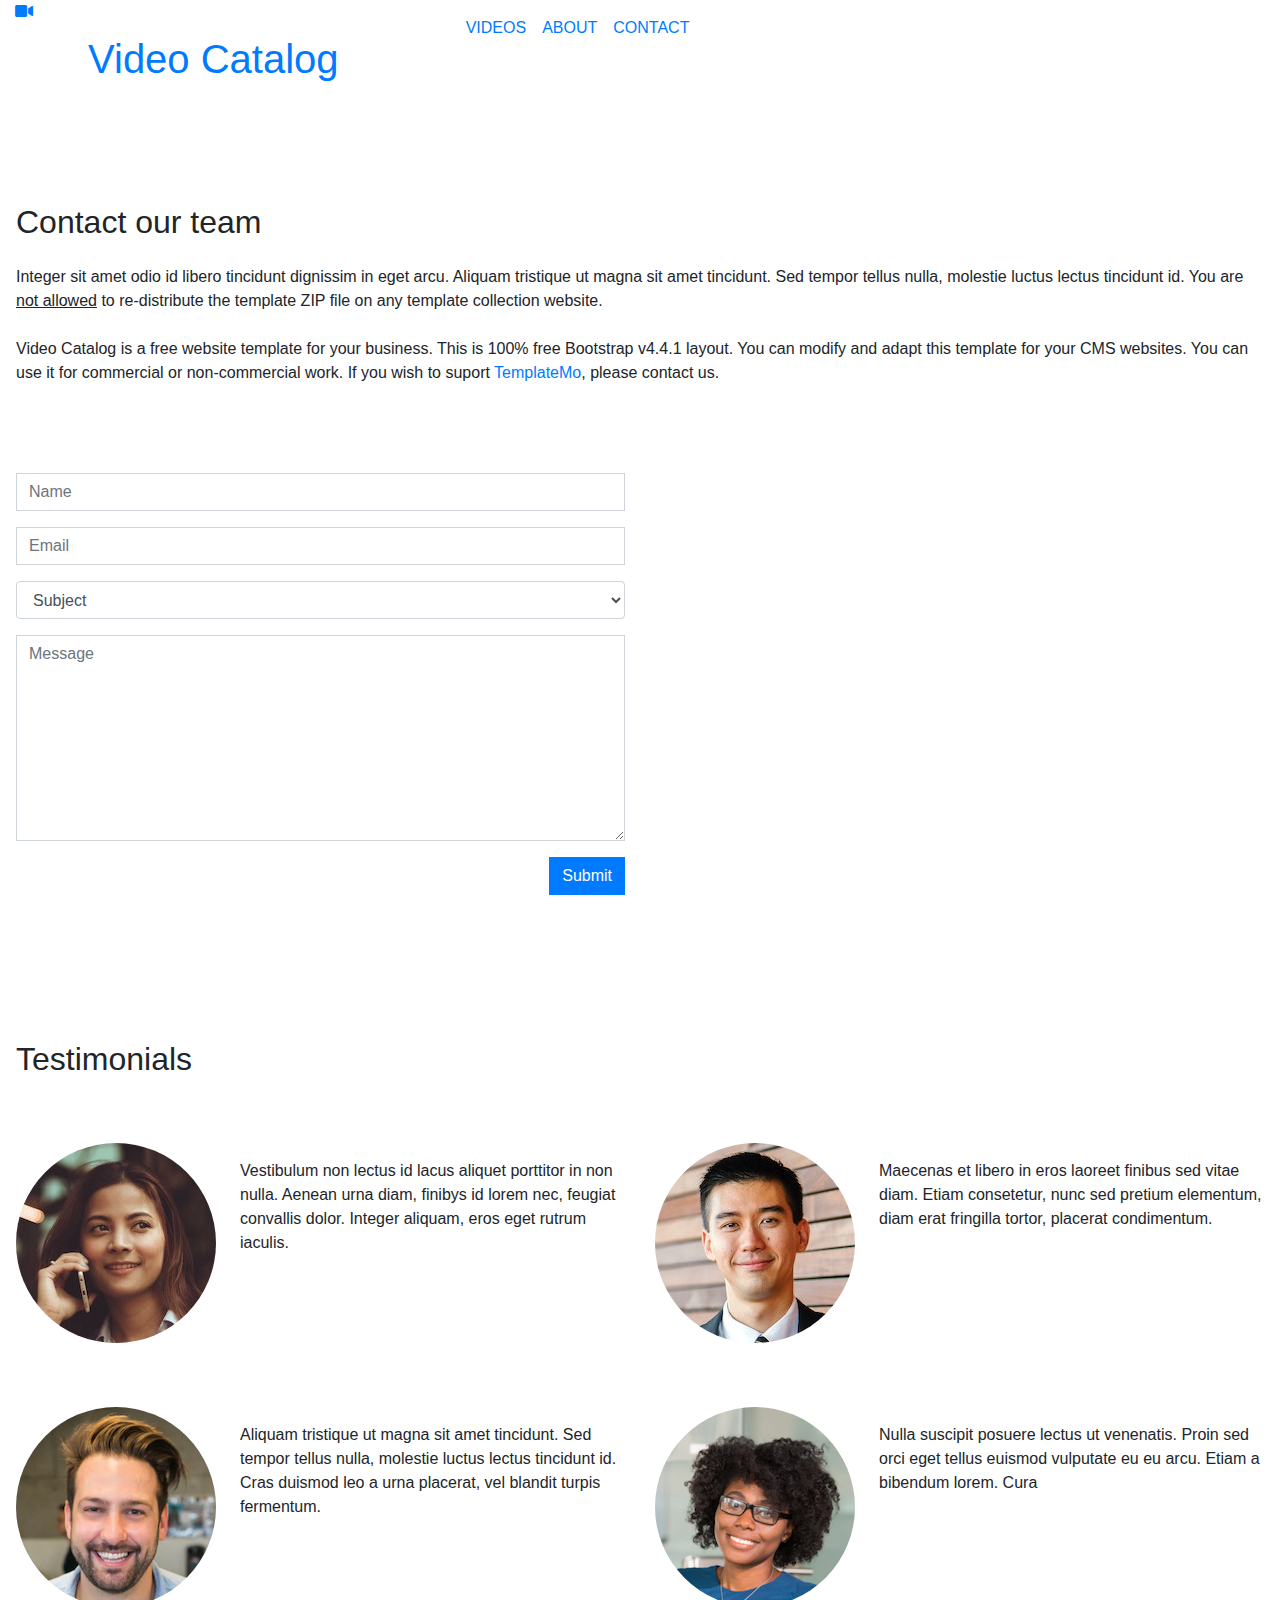
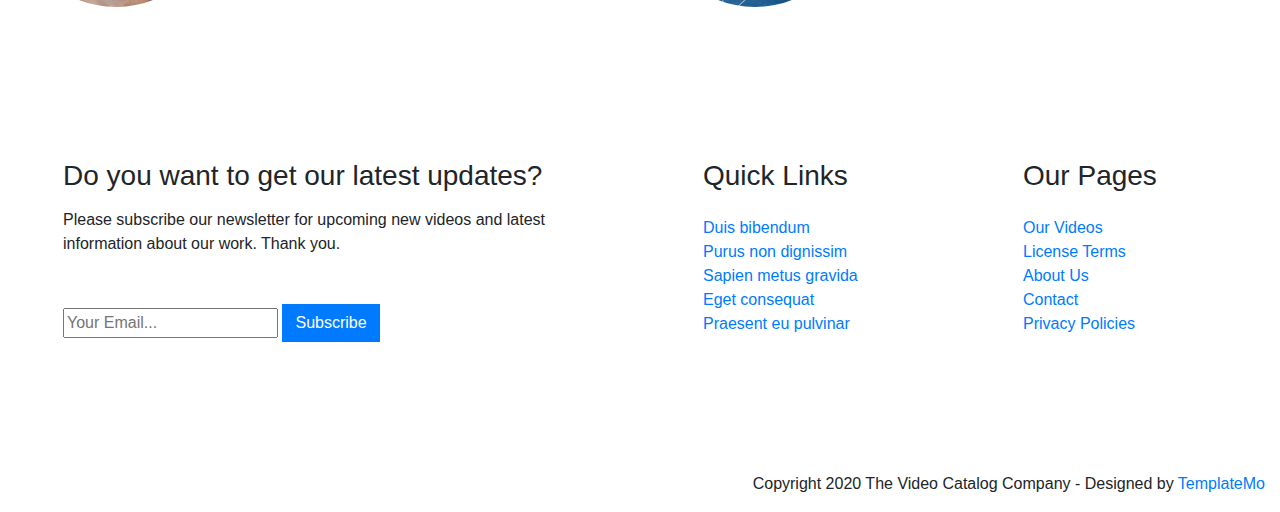
<file: alumni/contact.html>
<!DOCTYPE html>
<html lang="en">
<head>
	<meta charset="UTF-8">
    <meta name="viewport" content="width=device-width, initial-scale=1.0">
    <title>Video Catalog</title>
    <link rel="stylesheet" href="fontawesome/css/all.min.css"> <!-- https://fontawesome.com/ -->
    <link href="https://fonts.googleapis.com/css2?family=Source+Sans+Pro&display=swap" rel="stylesheet">
    <!-- https://fonts.google.com/ -->
    <link rel="stylesheet" href="css/bootstrap.min.css">
    <link rel="stylesheet" href="css/templatemo-video-catalog.css">
</head>
<!--

TemplateMo 552 Video Catalog

https://templatemo.com/tm-552-video-catalog

-->
<body>
	<div class="tm-page-wrap mx-auto">
		<div class="position-relative">
			<div class="potition-absolute tm-site-header">
				<div class="container-fluid position-relative">
					<div class="row">						
                        <div class="col-7 col-md-4">
                            <a href="index.html" class="tm-bg-black text-center tm-logo-container">
                                <i class="fas fa-video tm-site-logo mb-3"></i>
                                <h1 class="tm-site-name">Video Catalog</h1>
                            </a>
                        </div>
                        <div class="col-5 col-md-8 ml-auto mr-0">
                            <div class="tm-site-nav">
                                <nav class="navbar navbar-expand-lg mr-0 ml-auto" id="tm-main-nav">
                                    <button class="navbar-toggler tm-bg-black py-2 px-3 mr-0 ml-auto collapsed" type="button"
                                        data-toggle="collapse" data-target="#navbar-nav" aria-controls="navbar-nav"
                                        aria-expanded="false" aria-label="Toggle navigation">
                                        <span>
                                            <i class="fas fa-bars tm-menu-closed-icon"></i>
                                            <i class="fas fa-times tm-menu-opened-icon"></i>
                                        </span>
                                    </button>
                                    <div class="collapse navbar-collapse tm-nav" id="navbar-nav">
                                        <ul class="navbar-nav text-uppercase">
                                            <li class="nav-item">
                                                <a class="nav-link tm-nav-link" href="index.html">Videos</a>
                                            </li>
                                            <li class="nav-item">
                                                <a class="nav-link tm-nav-link" href="about.html">About</a>
                                            </li>
                                            <li class="nav-item active">
                                                <a class="nav-link tm-nav-link" href="contact.html">Contact <span class="sr-only">(current)</span></a>
                                            </li>
                                        </ul>
                                    </div>
                                </nav>
                            </div>
                        </div>
					</div>
				</div>
			</div>
			<div class="tm-welcome-container tm-fixed-header tm-fixed-header-3">
				<div class="text-center">
					<p class="pt-5 px-3 tm-welcome-text tm-welcome-text-2 mb-1 mt-lg-0 mt-5 text-white mx-auto">
                        Talk to Us<br>about any question you have
                    </p>                	
				</div>                
            </div>

            <div id="tm-fixed-header-bg"></div> <!-- Header image -->
		</div>

		<!-- Page content -->
		<main>
			<div class="container-fluid px-0">
				<div class="mx-auto tm-content-container">					
					<div class="row mt-3 mb-5 pb-3">
						<div class="col-12">
							<div class="mx-auto tm-about-text-container px-3">
								<h2 class="tm-page-title mb-4 tm-text-primary">Contact our team</h2>
                                <p class="mb-4">
                                    Integer sit amet odio id libero tincidunt dignissim in eget arcu. Aliquam tristique ut magna sit amet tincidunt. Sed tempor tellus nulla, molestie luctus lectus tincidunt id. You are <u>not allowed</u> to re-distribute the template ZIP file on any template collection website.
                                </p>
                                <p class="mb-4">Video Catalog is a free website template for your business. This is 100% free Bootstrap v4.4.1 layout. You can modify and adapt this template for your CMS websites. You can use it for commercial or non-commercial work. If you wish to suport <a rel="nofollow" target="_parent" href="https://templatemo.com" class="tm-text-primary">TemplateMo</a>, please contact us.</p>
							</div>							
						</div>						
					</div>
                    <div class="mx-auto pb-3 tm-about-text-container px-3">
                        <div class="row">
                            <div class="col-lg-6 mb-5">
                                <form id="contact-form" action="" method="POST" class="tm-contact-form">
                                  <div class="form-group">
                                    <input type="text" name="name" class="form-control rounded-0" placeholder="Name" required="" />
                                  </div>
                                  <div class="form-group">
                                    <input type="email" name="email" class="form-control rounded-0" placeholder="Email" required="" />
                                  </div>
                                  <div class="form-group">
                                    <select class="form-control" id="contact-select" name="inquiry">
                                      <option value="-">Subject</option>
                                      <option value="sales">Sales &amp; Marketing</option>
                                      <option value="creative">Creative Design</option>
                                      <option value="uiux">UI / UX</option>
                                    </select>
                                  </div>
                                  <div class="form-group">
                                    <textarea rows="8" name="message" class="form-control rounded-0" placeholder="Message"
                                              required=""></textarea>
                                  </div>

                                  <div class="form-group mb-0">
                                    <button type="submit" class="btn btn-primary rounded-0 d-block ml-auto mr-0 tm-btn-animate tm-btn-submit tm-icon-submit"><span>Submit</span></button>
                                  </div>
                                </form>    
                            </div>
                            <div class="col-lg-6">
                                <div class="mapouter mb-60">
                                    <div class="gmap_canvas">
                                        <iframe width="100%" height="520" id="gmap_canvas"
                                            src="https://maps.google.com/maps?q=Av.+L%C3%BAcio+Costa,+Rio+de+Janeiro+-+RJ,+Brazil&t=&z=13&ie=UTF8&iwloc=&output=embed"
                                            frameborder="0" scrolling="no" marginheight="0" marginwidth="0"></iframe>
                                    </div>
                                </div>
                            </div>
                        </div>  
                    </div>                                      			
				</div>

				<div class="parallax-window parallax-window-2" data-parallax="scroll" data-image-src="img/contact-2.jpg"></div>

				<div class="mx-auto tm-content-container mt-4 px-3 mb-3">
                    <div class="row">
                        <div class="col-12">
                            <h2 class="tm-page-title mb-5 tm-text-primary">Testimonials</h2>    
                        </div>                        
                    </div>
					<div class="row">
		                <div class="col-lg-6 mb-5 pt-3">
		                    <div class="media tm-testimonial">
                                <img class="mr-4 rounded-circle img-fluid" src="img/testimonial-1.jpg" alt="Generic placeholder image">
                                <p class="media-body pt-3 tm-testimonial-text">
                                    Vestibulum non lectus id lacus aliquet porttitor in non nulla. Aenean urna diam, finibys id lorem nec, feugiat convallis dolor. Integer aliquam, eros eget rutrum iaculis.    
                                </p>                              
                            </div>              
		                </div>
		                <div class="col-lg-6 mb-5 pt-3">
                              <div class="media tm-testimonial">
                              <img class="mr-4 rounded-circle img-fluid" src="img/testimonial-2.jpg" alt="Generic placeholder image">
                              <p class="media-body pt-3 tm-testimonial-text">
                                Maecenas et libero in eros laoreet finibus sed vitae diam. Etiam consetetur, nunc sed pretium elementum, diam erat fringilla tortor, placerat condimentum.
                              </p>
                            </div>                                    
                        </div>
                        <div class="col-lg-6 mb-5 pt-3">
                            <div class="media tm-testimonial">
                              <img class="mr-4 rounded-circle img-fluid" src="img/testimonial-3.png" alt="Generic placeholder image">
                              <p class="media-body pt-3 tm-testimonial-text">
                                Aliquam tristique ut magna sit amet tincidunt. Sed tempor tellus nulla, molestie luctus lectus tincidunt id. Cras duismod leo a urna placerat, vel blandit turpis fermentum.
                              </p>
                            </div>                  
                        </div>
                        <div class="col-lg-6 mb-5 pt-3">
                            <div class="media tm-testimonial">
                              <img class="mr-4 rounded-circle img-fluid" src="img/testimonial-4.png" alt="Generic placeholder image">
                              <p class="media-body pt-3 tm-testimonial-text">
                                Nulla suscipit posuere lectus ut venenatis. Proin sed orci eget tellus euismod vulputate eu eu arcu. Etiam a bibendum lorem. Cura
                              </p>
                            </div>                  
                        </div>
		            </div>
				</div>
			</div>
		</main>

		<div class="container-fluid tm-content-container mx-auto pt-4">
			<!-- Subscribe form and footer links -->
            <div class="row pt-3">
                <div class="col-xl-6 col-lg-12 mb-4">
                    <div class="tm-bg-gray p-5 h-100">
                        <h3 class="tm-text-primary mb-3">Do you want to get our latest updates?</h3>
                        <p class="mb-5">Please subscribe our newsletter for upcoming new videos and latest information about our
                            work. Thank you.</p>
                        <form action="" method="GET" class="tm-subscribe-form">
                            <input type="text" name="email" placeholder="Your Email..." required>
                            <button type="submit" class="btn rounded-0 btn-primary tm-btn-small">Subscribe</button>
                        </form>
                    </div>
                </div>
                <div class="col-xl-3 col-lg-6 col-md-6 col-sm-6 col-12 mb-4">
                    <div class="p-5 tm-bg-gray">
                        <h3 class="tm-text-primary mb-4">Quick Links</h3>
                        <ul class="list-unstyled tm-footer-links">
                            <li><a href="#">Duis bibendum</a></li>
                            <li><a href="#">Purus non dignissim</a></li>
                            <li><a href="#">Sapien metus gravida</a></li>
                            <li><a href="#">Eget consequat</a></li>
                            <li><a href="#">Praesent eu pulvinar</a></li>
                        </ul>    
                    </div>                        
                </div>
                <div class="col-xl-3 col-lg-6 col-md-6 col-sm-6 col-12 mb-4">
                    <div class="p-5 tm-bg-gray h-100">
                        <h3 class="tm-text-primary mb-4">Our Pages</h3>
                        <ul class="list-unstyled tm-footer-links">
                            <li><a href="#">Our Videos</a></li>
                            <li><a href="#">License Terms</a></li>
                            <li><a href="#">About Us</a></li>
                            <li><a href="#">Contact</a></li>
                            <li><a href="#">Privacy Policies</a></li>
                        </ul>
                    </div>                        
                </div>
            </div> <!-- row -->

            <footer class="row pt-5">
                <div class="col-12">
                    <p class="text-right">Copyright 2020 The Video Catalog Company 
                        
                        - Designed by <a href="https://templatemo.com" rel="nofollow" target="_parent">TemplateMo</a></p>
                </div>
            </footer>
		</div>		
	</div>

	<script src="js/jquery-3.4.1.min.js"></script>
    <script src="js/bootstrap.min.js"></script>
    <script src="js/parallax.min.js"></script>    
</body>
</html>
</file>
<file: res/css/main.css>
@import url(https://fonts.googleapis.com/css?family=Roboto:300,400,700);
@import url(https://fonts.googleapis.com/css?family=Catamaran:400,700,900);

body,
html,
ul {
  margin: 0;
  padding: 0
}
ol {
  padding-left: 0
}

.features-box p,
img {
  -webkit-backface-visibility: hidden
}

body,
html {
  height: 100%
}

body {
  color: #000;
  font-family: Roboto, sans-serif;
  font-size: 14px;
  -webkit-font-smoothing: antialiased;
  line-height: 23px;
  overflow-x: hidden
}

p {
  font-size: 16px
}

a,
a:active {
  color: #626262;
  text-decoration: none
}

a:focus,
a:hover {
  color: #272727;
  text-decoration: none
}

a:focus {
  outline: 0!important
}

img {
  height: auto;
  max-width: 100%
}

video {
  background-size: cover;
  display: table-cell;
  vertical-align: middle;
  width: 100%
}

dl,
ol,
ul {
  list-style-position: outside
}

ul {
  list-style: none
}

iframe {
  border: 0
}

input,
select,
textarea {
  letter-spacing: 1px;
  margin: 0 0 20px;
  max-width: 100%;
  padding: 8px 15px;
  resize: none;
  width: 100%;
  border: 2px solid rgba(0, 0, 0, .13)!important;
  font-size: 13px
}

input[type=button],
input[type=text],
input[type=email],
input[type=search],
input[type=password],
input[type=submit],
select,
textarea {
  -webkit-appearance: none;
  -moz-appearance: none;
  appearance: none;
  border-radius: 0;
  -webkit-transition: border .2s ease-in-out;
  -moz-transition: border .2s ease-in-out;
  -o-transition: border .2s ease-in-out;
  transition: border .2s ease-in-out;
  padding: 12px 24px
}

input:focus,
textarea:focus {
  border: 1px solid #989898;
  outline: 0
}

input[type=submit] {
  width: auto
}

select {
  color: #272727;
  outline: 0
}

select::-ms-expand {
  display: none
}

.select-wrapper {
  background: url(../images/icons/select-arrow.png) 97% 50% no-repeat #fff;
  box-shadow: none;
  margin-bottom: 20px;
  overflow: hidden;
  width: 100%
}

.select-wrapper select {
  background-color: transparent;
  background-image: none;
  cursor: pointer;
  margin-bottom: 0
}

form .error {
  border-color: #c00!important
}

form label.error {
  display: none!important
}

::selection {
  background: #dfdfdf;
  color: #000
}

::-moz-selection {
  background: #dfdfdf;
  color: #000
}

::-webkit-input-placeholder {
  color: #666!important;
  font-size: 13px;
  text-overflow: ellipsis
}

:-moz-placeholder {
  color: #666!important;
  font-size: 13px;
  opacity: 1;
  text-overflow: ellipsis
}

:-ms-input-placeholder {
  color: #666!important;
  font-size: 13px;
  opacity: 1;
  text-overflow: ellipsis
}

::-webkit-scrollbar {
  width: 12px
}

::-webkit-scrollbar-track {
  -webkit-box-shadow: inset 0 0 6px rgba(0, 0, 0, .3);
  -moz-box-shadow: inset 0 0 6px rgba(0, 0, 0, .3);
  box-shadow: inset 0 0 6px rgba(0, 0, 0, .3)
}

::-webkit-scrollbar-thumb {
  background: rgba(210, 210, 210, .8);
  -webkit-box-shadow: inset 0 0 6px rgba(0, 0, 0, .5);
  -moz-box-shadow: inset 0 0 6px rgba(0, 0, 0, .5);
  box-shadow: inset 0 0 6px rgba(0, 0, 0, .5)
}

::-webkit-scrollbar-thumb:window-inactive {
  background: rgba(210, 210, 210, .4)
}

h1,
h2,
h3,
h4,
h5,
h6 {
  margin: 0;
  padding: 0
}

.text-extra-small {
  font-size: 10px!important;
  line-height: 15px!important
}

.text-small {
  font-size: 11px!important;
  line-height: 20px!important
}

.text-medium {
  font-size: 14px!important;
  line-height: 22px!important
}

.text-large {
  font-size: 15px!important;
  line-height: 24px!important
}

.text-extra-large {
  font-size: 18px!important;
  line-height: 26px!important
}

.title-small {
  font-size: 20px!important;
  line-height: 30px!important
}

.title-medium {
  font-size: 24px!important;
  line-height: 32px!important
}

.title-large {
  font-size: 28px!important;
  line-height: 34px!important
}

.title-extra-large {
  font-size: 35px!important;
  line-height: 38px!important
}

.title-extra-large-2 {
  font-size: 45px!important;
  line-height: 45px!important
}

.title-extra-large-3 {
  font-size: 50px!important;
  line-height: 50px!important
}

.title-extra-large-4 {
  font-size: 70px!important;
  line-height: 70px!important
}

.title-extra-large-5 {
  font-size: 80px!important;
  line-height: 80px!important
}

.title-big {
  font-size: 100px!important;
  line-height: 100px!important
}

.title-big-2 {
  font-size: 125px!important;
  line-height: 125px!important
}

.title-big-3 {
  font-size: 150px!important;
  line-height: 150px!important
}

.font-family-base {
  font-family: Roboto, sans-serif!important
}

.btn,
.font-family-alt {
  font-family: Catamaran, sans-serif!important
}

.font-weight-100 {
  font-weight: 100!important
}

.font-weight-300 {
  font-weight: 300!important
}

.font-weight-400 {
  font-weight: 400!important
}

.font-weight-600 {
  font-weight: 600!important
}

.font-weight-700 {
  font-weight: 700!important
}

.font-weight-900 {
  font-weight: 900!important
}

.letter-spacing-1 {
  letter-spacing: 1px!important
}

.letter-spacing-2 {
  letter-spacing: 2px!important
}

.letter-spacing-3 {
  letter-spacing: 3px!important
}

.letter-spacing-4 {
  letter-spacing: 4px!important
}

.letter-spacing-5 {
  letter-spacing: 5px!important
}

.letter-spacing-6 {
  letter-spacing: 6px!important
}

.letter-spacing-7 {
  letter-spacing: 7px!important
}

.letter-spacing-8 {
  letter-spacing: 8px!important
}

.letter-spacing-9 {
  letter-spacing: 9px!important
}

.letter-spacing-10 {
  letter-spacing: 10px!important
}

.no-letter-spacing {
  letter-spacing: 0!important
}

.line-height-none {
  line-height: 0!important
}

.line-height-unset {
  line-height: unset!important
}

.text-decoration-line-through {
  text-decoration: line-through!important
}

.text-decoration-underline {
  text-decoration: underline!important
}

.text-transform-none {
  text-transform: none!important
}

.text-transform-unset {
  text-transform: unset!important
}

.word-wrap {
  word-wrap: break-word
}

.bg-cover,
.bg-fix,
.bg-parallax {
  background-repeat: no-repeat!important;
  overflow: hidden;
  background-position: center center!important;
  position: relative;
  background-size: cover!important
}

.bg-fix {
  -webkit-animation-duration: 0s;
  -webkit-animation-fill-mode: none;
  background-attachment: fixed!important
}

.bg-parallax {
  height: 150%;
  top: -75%
}

.bg-position-top {
  background-position: right top!important
}

.bg-position-right {
  background-position: right center!important
}

.bg-position-left {
  background-position: left center!important
}

.bg-hover-transparent:hover {
  background-color: transparent!important
}

.bg-overlay-black-1,
.bg-overlay-black-2,
.bg-overlay-black-3,
.bg-overlay-black-4,
.bg-overlay-black-5,
.bg-overlay-black-6,
.bg-overlay-black-7,
.bg-overlay-black-8,
.bg-overlay-black-9,
.bg-overlay-gray-1,
.bg-overlay-gray-2,
.bg-overlay-gray-3,
.bg-overlay-gray-4,
.bg-overlay-gray-5,
.bg-overlay-gray-6,
.bg-overlay-gray-7,
.bg-overlay-gray-8,
.bg-overlay-gray-9 {
  position: relative
}

.bg-overlay-black-1:before,
.bg-overlay-black-2:before,
.bg-overlay-black-3:before,
.bg-overlay-black-4:before,
.bg-overlay-black-5:before,
.bg-overlay-black-6:before,
.bg-overlay-black-7:before,
.bg-overlay-black-8:before,
.bg-overlay-black-9:before,
.bg-overlay-gray-1:before,
.bg-overlay-gray-2:before,
.bg-overlay-gray-3:before,
.bg-overlay-gray-4:before,
.bg-overlay-gray-5:before,
.bg-overlay-gray-6:before,
.bg-overlay-gray-7:before,
.bg-overlay-gray-8:before,
.bg-overlay-gray-9:before {
  content: '';
  display: block;
  height: 100%;
  left: 0;
  position: absolute;
  top: 0;
  width: 100%
}

.bg-overlay-black-1:before {
  background: rgba(0, 0, 0, .1)!important
}

.bg-overlay-black-2:before {
  background: rgba(0, 0, 0, .2)!important
}

.bg-overlay-black-3:before {
  background: rgba(0, 0, 0, .3)!important
}

.bg-overlay-black-4:before {
  background: rgba(0, 0, 0, .4)!important
}

.bg-overlay-black-5:before {
  background: rgba(0, 0, 0, .5)!important
}

.bg-overlay-black-6:before {
  background: rgba(0, 0, 0, .6)!important
}

.bg-overlay-black-7:before {
  background: rgba(0, 0, 0, .7)!important
}

.bg-overlay-black-8:before {
  background: rgba(0, 0, 0, .8)!important
}

.bg-overlay-black-9:before {
  background: rgba(0, 0, 0, .9)!important
}

.bg-overlay-gray-1:before {
  background: rgba(37, 37, 37, .1)!important
}

.bg-overlay-gray-2:before {
  background: rgba(37, 37, 37, .2)!important
}

.bg-overlay-gray-3:before {
  background: rgba(37, 37, 37, .3)!important
}

.bg-overlay-gray-4:before {
  background: rgba(37, 37, 37, .4)!important
}

.bg-overlay-gray-5:before {
  background: rgba(37, 37, 37, .5)!important
}

.bg-overlay-gray-6:before {
  background: rgba(37, 37, 37, .6)!important
}

.bg-overlay-gray-7:before {
  background: rgba(37, 37, 37, .7)!important
}

.bg-overlay-gray-8:before {
  background: rgba(37, 37, 37, .8)!important
}

.bg-overlay-gray-9:before {
  background: rgba(37, 37, 37, .9)!important
}

.border {
  border: 1px solid rgba(0, 0, 0, .1)!important
}

.border-top {
  border-top: 1px solid rgba(0, 0, 0, .1)
}

.border-right {
  border-right: 1px solid rgba(0, 0, 0, .1)
}

.border-bottom {
  border-bottom: 1px solid rgba(0, 0, 0, .1)
}

.border-left {
  border-left: 1px solid rgba(0, 0, 0, .1)
}

.border-thick {
  border-width: 2px!important
}

.border-medium-thick {
  border-width: 3px!important
}

.border-extra-thick {
  border-width: 4px!important
}

.no-border-tb,
.no-border-top {
  border-top: none!important
}

.no-border-bottom,
.no-border-tb {
  border-bottom: none!important
}

.no-border-right,
.no-border-rl {
  border-right: none!important
}

.no-border-left,
.no-border-rl {
  border-left: none!important
}

.border-circle {
  border-radius: 50%!important
}

.border-round {
  border-radius: 3px!important
}

.no-border {
  border: none!important
}

.no-border-radius {
  border-radius: 0!important
}

.button {
  margin-top: 0;
  margin-bottom: 0
}

.btn {
  border: 2px solid transparent;
  border-radius: 0;
  display: inline-block;
  font-size: 12px;
  font-weight: 600;
  letter-spacing: 1px;
  margin-right: 15px;
  padding: 8px 20px 9px;
  text-transform: uppercase;
  width: auto;
  -webkit-transition: all .2s ease-in-out;
  -moz-transition: all .2s ease-in-out;
  -o-transition: all .2s ease-in-out;
  transition: all .2s ease-in-out
}

.btn:hover {
  background-color: transparent
}

.btn:focus {
  border-width: 2px!important
}

.btn i {
  margin-right: 5px
}

.btn-round {
  border-radius: 4px!important
}

.btn.btn-extra-small {
  font-size: 9px;
  padding: 4px 12px 3px
}

.btn.btn-small {
  font-size: 11px;
  padding: 5px 14px
}

.btn.btn-medium {
  font-size: 14px;
  padding: 10px 22px
}

.btn.btn-large {
  font-size: 16px;
  padding: 16px 30px
}

.btn.btn-extra-large {
  font-size: 18px;
  padding: 18px 35px
}

.btn.btn-hover-transparent:hover {
  background-color: transparent!important
}

.btn.btn-border-thin,
.btn.btn-border-thin:focus {
  border-width: 1px!important
}

.btn.btn-border-thick,
.btn.btn-border-thick:focus {
  border-width: 4px!important
}

.display-block {
  display: block!important
}

.display-inherit {
  display: inherit!important
}

.display-inline {
  display: inline!important
}

.display-inline-block {
  display: inline-block!important
}

.display-none {
  display: none!important
}

.display-table {
  display: table!important
}

.display-table-cell {
  display: table-cell!important
}

.ease {
  -webkit-transition: all .2s ease-in-out;
  -moz-transition: all .2s ease-in-out;
  -o-transition: all .2s ease-in-out;
  transition: all .2s ease-in-out
}

.title-sideline-base-color,
.title-sideline-black,
.title-sideline-blue,
.title-sideline-gray,
.title-sideline-gray-dark,
.title-sideline-gray-dark-2,
.title-sideline-gray-light,
.title-sideline-gray-light-2,
.title-sideline-green,
.title-sideline-green-2,
.title-sideline-orange,
.title-sideline-orange-2,
.title-sideline-pink,
.title-sideline-purple,
.title-sideline-red,
.title-sideline-white,
.title-sideline-white-2,
.title-sideline-white-3,
.title-strikethrough-base-color,
.title-strikethrough-black,
.title-strikethrough-blue,
.title-strikethrough-gray,
.title-strikethrough-gray-dark,
.title-strikethrough-gray-dark-2,
.title-strikethrough-gray-light,
.title-strikethrough-gray-light-2,
.title-strikethrough-green,
.title-strikethrough-green-2,
.title-strikethrough-orange,
.title-strikethrough-orange-2,
.title-strikethrough-pink,
.title-strikethrough-purple,
.title-strikethrough-red,
.title-strikethrough-white,
.title-strikethrough-white-2,
.title-strikethrough-white-3,
.title-underline-base-color,
.title-underline-black,
.title-underline-blue,
.title-underline-gray,
.title-underline-gray-dark,
.title-underline-gray-dark-2,
.title-underline-gray-light,
.title-underline-gray-light-2,
.title-underline-green,
.title-underline-green-2,
.title-underline-orange,
.title-underline-orange-2,
.title-underline-pink,
.title-underline-purple,
.title-underline-red,
.title-underline-thick-base-color,
.title-underline-thick-black,
.title-underline-thick-blue,
.title-underline-thick-gray,
.title-underline-thick-gray-dark,
.title-underline-thick-gray-dark-2,
.title-underline-thick-gray-light,
.title-underline-thick-gray-light-2,
.title-underline-thick-green,
.title-underline-thick-green-2,
.title-underline-thick-orange,
.title-underline-thick-orange-2,
.title-underline-thick-pink,
.title-underline-thick-purple,
.title-underline-thick-red,
.title-underline-thick-white,
.title-underline-thick-white-2,
.title-underline-thick-white-3,
.title-underline-white,
.title-underline-white-2,
.title-underline-white-3 {
  display: inline-block
}

.title-sideline-base-color,
.title-sideline-black,
.title-sideline-blue,
.title-sideline-gray,
.title-sideline-gray-dark,
.title-sideline-gray-dark-2,
.title-sideline-gray-light,
.title-sideline-gray-light-2,
.title-sideline-green,
.title-sideline-green-2,
.title-sideline-orange,
.title-sideline-orange-2,
.title-sideline-pink,
.title-sideline-purple,
.title-sideline-red,
.title-sideline-white,
.title-sideline-white-2,
.title-sideline-white-3,
.title-strikethrough-base-color,
.title-strikethrough-black,
.title-strikethrough-blue,
.title-strikethrough-gray,
.title-strikethrough-gray-dark,
.title-strikethrough-gray-dark-2,
.title-strikethrough-gray-light,
.title-strikethrough-gray-light-2,
.title-strikethrough-green,
.title-strikethrough-green-2,
.title-strikethrough-orange,
.title-strikethrough-orange-2,
.title-strikethrough-pink,
.title-strikethrough-purple,
.title-strikethrough-red,
.title-strikethrough-white,
.title-strikethrough-white-2,
.title-strikethrough-white-3 {
  position: relative
}

.title-underline-base-color,
.title-underline-black,
.title-underline-blue,
.title-underline-gray,
.title-underline-gray-dark,
.title-underline-gray-dark-2,
.title-underline-gray-light,
.title-underline-gray-light-2,
.title-underline-green,
.title-underline-green-2,
.title-underline-orange,
.title-underline-orange-2,
.title-underline-pink,
.title-underline-purple,
.title-underline-red,
.title-underline-white,
.title-underline-white-2,
.title-underline-white-3 {
  border-bottom: 2px solid transparent;
  padding-bottom: 3px
}

.title-underline-thick-base-color,
.title-underline-thick-black,
.title-underline-thick-blue,
.title-underline-thick-gray,
.title-underline-thick-gray-dark,
.title-underline-thick-gray-dark-2,
.title-underline-thick-gray-light,
.title-underline-thick-gray-light-2,
.title-underline-thick-green,
.title-underline-thick-green-2,
.title-underline-thick-orange,
.title-underline-thick-orange-2,
.title-underline-thick-pink,
.title-underline-thick-purple,
.title-underline-thick-red,
.title-underline-thick-white,
.title-underline-thick-white-2,
.title-underline-thick-white-3 {
  border-bottom: 5px solid transparent;
  padding-bottom: 4px
}

.title-sideline-base-color,
.title-sideline-black,
.title-sideline-blue,
.title-sideline-gray,
.title-sideline-gray-dark,
.title-sideline-gray-dark-2,
.title-sideline-gray-light,
.title-sideline-gray-light-2,
.title-sideline-green,
.title-sideline-green-2,
.title-sideline-orange,
.title-sideline-orange-2,
.title-sideline-pink,
.title-sideline-purple,
.title-sideline-red,
.title-sideline-white,
.title-sideline-white-2,
.title-sideline-white-3 {
  padding: 0
}

.title-sideline-base-color:before,
.title-sideline-black:before,
.title-sideline-blue:before,
.title-sideline-gray-dark-2:before,
.title-sideline-gray-dark:before,
.title-sideline-gray-light-2:before,
.title-sideline-gray-light:before,
.title-sideline-gray:before,
.title-sideline-green-2:before,
.title-sideline-green:before,
.title-sideline-orange-2:before,
.title-sideline-orange:before,
.title-sideline-pink:before,
.title-sideline-purple:before,
.title-sideline-red:before,
.title-sideline-white-2:before,
.title-sideline-white-3:before,
.title-sideline-white:before {
  content: '';
  margin-top: -2px;
  position: absolute;
  left: -20px;
  top: 50%;
  width: 12px;
  height: 4px
}

.title-strikethrough-base-color:before,
.title-strikethrough-black:before,
.title-strikethrough-blue:before,
.title-strikethrough-gray-dark-2:before,
.title-strikethrough-gray-dark:before,
.title-strikethrough-gray-light-2:before,
.title-strikethrough-gray-light:before,
.title-strikethrough-gray:before,
.title-strikethrough-green-2:before,
.title-strikethrough-green:before,
.title-strikethrough-orange-2:before,
.title-strikethrough-orange:before,
.title-strikethrough-pink:before,
.title-strikethrough-purple:before,
.title-strikethrough-red:before,
.title-strikethrough-white-2:before,
.title-strikethrough-white-3:before,
.title-strikethrough-white:before {
  content: '';
  display: block;
  margin-top: -1px;
  position: absolute;
  top: 50%;
  left: 0;
  width: 100%;
  height: 2px
}

.height-50 {
  height: 50%!important
}

.height-100 {
  height: 100%!important
}

.height-auto {
  height: auto!important
}

.min-height-100 {
  min-height: 100%
}

.img-box-shadow {
  box-shadow: 0 0 25px 0 rgba(0, 0, 0, .04)
}

.img-box-shadow-shallow {
  box-shadow: 0 0 20px 0 rgba(0, 0, 0, .06)
}

.img-box-shadow-wide {
  box-shadow: 0 23px 40px rgba(0, 0, 0, .2)
}

.margin-1 {
  margin: 1%!important
}

.margin-1-5 {
  margin: 1.5%!important
}

.margin-2 {
  margin: 2%!important
}

.margin-2-5 {
  margin: 2.5%!important
}

.margin-3 {
  margin: 3%!important
}

.margin-3-5 {
  margin: 3.5%!important
}

.margin-4 {
  margin: 4%!important
}

.margin-4-5 {
  margin: 4.5%!important
}

.margin-5 {
  margin: 5%!important
}

.margin-5-5 {
  margin: 5.5%!important
}

.margin-6 {
  margin: 6%!important
}

.margin-6-5 {
  margin: 6.5%!important
}

.margin-7 {
  margin: 7%!important
}

.margin-7-5 {
  margin: 7.5%!important
}

.margin-8 {
  margin: 8%!important
}

.margin-8-5 {
  margin: 8.5%!important
}

.margin-9 {
  margin: 9%!important
}

.margin-9-5 {
  margin: 9.5%!important
}

.margin-10 {
  margin: 10%!important
}

.margin-10-5 {
  margin: 10.5%!important
}

.margin-11 {
  margin: 11%!important
}

.margin-11-5 {
  margin: 11.5%!important
}

.margin-12 {
  margin: 12%!important
}

.margin-12-5 {
  margin: 12.5%!important
}

.margin-13 {
  margin: 13%!important
}

.margin-13-5 {
  margin: 13.5%!important
}

.margin-14 {
  margin: 14%!important
}

.margin-14-5 {
  margin: 14.5%!important
}

.margin-15 {
  margin: 15%!important
}

.margin-15-5 {
  margin: 15.5%!important
}

.margin-16 {
  margin: 16%!important
}

.margin-16-5 {
  margin: 16.5%!important
}

.margin-17 {
  margin: 17%!important
}

.margin-17-5 {
  margin: 17.5%!important
}

.margin-18 {
  margin: 18%!important
}

.margin-18-5 {
  margin: 18.5%!important
}

.margin-19 {
  margin: 19%!important
}

.margin-19-5 {
  margin: 19.5%!important
}

.margin-20 {
  margin: 20%!important
}

.margin-20-5 {
  margin: 20.5%!important
}

.no-margin-tb,
.no-margin-top {
  margin-top: 0!important
}

.no-margin-bottom,
.no-margin-tb {
  margin-bottom: 0!important
}

.margin-rl-auto {
  margin-right: auto!important;
  margin-left: auto!important
}

.margin-top-16p {
  margin-top: 16px;
}

.no-margin-right,
.no-margin-rl {
  margin-right: 0!important
}

.no-margin-left,
.no-margin-rl {
  margin-left: 0!important
}

.no-margin {
  margin: 0!important
}

.opacity-0 {
  opacity: 0!important
}

.opacity-1 {
  opacity: .1!important
}

.opacity-2 {
  opacity: .2!important
}

.opacity-3 {
  opacity: .3!important
}

.opacity-4 {
  opacity: .4!important
}

.opacity-5 {
  opacity: .5!important
}

.opacity-6 {
  opacity: .6!important
}

.opacity-7 {
  opacity: .7!important
}

.opacity-8 {
  opacity: .8!important
}

.opacity-9 {
  opacity: .9!important
}

.no-opacity {
  opacity: 1!important
}

.overflow-auto {
  overflow: auto!important
}

.overflow-hidden {
  overflow: hidden!important
}

.overflow-visible {
  overflow: visible!important
}

.padding-1 {
  padding: 1%!important
}

.padding-1-5 {
  padding: 1.5%!important
}

.padding-2 {
  padding: 2%!important
}

.padding-2-5 {
  padding: 2.5%!important
}

.padding-3 {
  padding: 3%!important
}

.padding-3-5 {
  padding: 3.5%!important
}

.padding-4 {
  padding: 4%!important
}

.padding-4-5 {
  padding: 4.5%!important
}

.padding-5 {
  padding: 5%!important
}

.padding-5-5 {
  padding: 5.5%!important
}

.padding-6 {
  padding: 6%!important
}

.padding-6-5 {
  padding: 6.5%!important
}

.padding-7 {
  padding: 7%!important
}

.padding-7-5 {
  padding: 7.5%!important
}

.padding-8 {
  padding: 8%!important
}

.padding-8-5 {
  padding: 8.5%!important
}

.padding-9 {
  padding: 9%!important
}

.padding-9-5 {
  padding: 9.5%!important
}

.padding-10 {
  padding: 10%!important
}

.padding-10-5 {
  padding: 10.5%!important
}

.padding-11 {
  padding: 11%!important
}

.padding-11-5 {
  padding: 11.5%!important
}

.padding-12 {
  padding: 12%!important
}

.padding-12-5 {
  padding: 12.5%!important
}

.padding-13 {
  padding: 13%!important
}

.padding-13-5 {
  padding: 13.5%!important
}

.padding-14 {
  padding: 14%!important
}

.padding-14-5 {
  padding: 14.5%!important
}

.padding-15 {
  padding: 15%!important
}

.padding-15-5 {
  padding: 15.5%!important
}

.padding-16 {
  padding: 16%!important
}

.padding-16-5 {
  padding: 16.5%!important
}

.padding-17 {
  padding: 17%!important
}

.padding-17-5 {
  padding: 17.5%!important
}

.padding-18 {
  padding: 18%!important
}

.padding-18-5 {
  padding: 18.5%!important
}

.padding-19 {
  padding: 19%!important
}

.padding-19-5 {
  padding: 19.5%!important
}

.padding-20 {
  padding: 20%!important
}

.padding-20-5 {
  padding: 20.5%!important
}

.padding-tb-9px {
  padding-top: 9px;
  padding-bottom: 9px
}

.no-padding-tb,
.no-padding-top {
  padding-top: 0!important
}

.no-padding-bottom,
.no-padding-tb {
  padding-bottom: 0!important
}

.padding-rl-13px {
  padding-right: 13px;
  padding-left: 13px
}

.no-padding-right,
.no-padding-rl {
  padding-right: 0!important
}

.no-padding-left,
.no-padding-rl {
  padding-left: 0!important
}

.no-padding {
  padding: 0!important
}

.position-absolute {
  position: absolute!important
}

.position-fixed {
  position: fixed!important
}

.position-relative {
  position: relative!important
}

.position-top {
  top: 0!important
}

.position-right {
  right: 0!important
}

.position-bottom {
  bottom: 0!important
}

.position-left {
  left: 0!important
}

.position-top-50 {
  top: 50%!important
}

.position-left-50 {
  left: 50%!important
}

.separator-line,
.separator-line-extra-thick,
.separator-line-extra-thick-full,
.separator-line-extra-thick-long,
.separator-line-full,
.separator-line-long,
.separator-line-medium-thick,
.separator-line-medium-thick-full,
.separator-line-medium-thick-long,
.separator-line-thick,
.separator-line-thick-full,
.separator-line-thick-long,
.separator-line-thin,
.separator-line-thin-full,
.separator-line-thin-long {
  display: block
}

.separator-line-thin,
.separator-line-thin-full,
.separator-line-thin-long {
  height: 1px
}

.separator-line,
.separator-line-full,
.separator-line-long {
  height: 2px
}

.separator-line-thick,
.separator-line-thick-full,
.separator-line-thick-long {
  height: 4px
}

.separator-line-medium-thick,
.separator-line-medium-thick-full,
.separator-line-medium-thick-long {
  height: 6px
}

.separator-line-extra-thick,
.separator-line-extra-thick-full,
.separator-line-extra-thick-long {
  height: 8px
}

.separator-line,
.separator-line-extra-thick,
.separator-line-medium-thick,
.separator-line-thick,
.separator-line-thin {
  width: 30px
}

.separator-line-extra-thick-long,
.separator-line-long,
.separator-line-medium-thick-long,
.separator-line-thick-long,
.separator-line-thin-long {
  width: 80px
}

.separator-line-extra-thick-full,
.separator-line-full,
.separator-line-medium-thick-full,
.separator-line-thick-full,
.separator-line-thin-full {
  width: 100%
}

.vertical-align-top {
  vertical-align: top!important
}

.vertical-align-middle {
  vertical-align: middle!important
}

.vertical-align-bottom {
  vertical-align: bottom!important
}

.width-20 {
  width: 20%!important
}

.width-25 {
  width: 25%!important
}

.width-50 {
  width: 50%!important
}

.width-100 {
  width: 100%!important
}

.width-auto {
  width: auto!important
}

.min-width-100 {
  min-width: 100%
}

.features-box:hover .show-on-hover:not(.disabled) {
  opacity: .8
}

.features-box .box-shadow-yes {
  -webkit-box-shadow: 5px 5px 30px 0 rgba(0, 0, 0, .03);
  -moz-box-shadow: 5px 5px 30px 0 rgba(0, 0, 0, .03);
  box-shadow: 5px 5px 30px 0 rgba(0, 0, 0, .03)
}

.features-box .show-on-hover {
  opacity: 0
}

.features-box .show-on-hover.active {
  opacity: .8
}

.carousel.carousel-fullscreen,
.carousel.carousel-fullscreen .flickity-viewport {
  height: 100%!important;
  width: 100%!important
}

.gallery-grid figcaption,
.gallery-grid figcaption .display-table,
.gallery-grid img {
  -webkit-transition: all .3s ease;
  -moz-transition: all .3s ease;
  -o-transition: all .3s ease;
  transition: all .3s ease
}

.gallery-wrapper {
  clear: both;
  width: 100%
}

.gallery-grid .item {
  float: left
}

.gallery-grid figure {
  overflow: hidden;
  position: relative;
  width: 100%;
  height: 100%
}

.gallery-grid figcaption {
  background-color: rgba(0, 0, 0, .6);
  height: 100%;
  opacity: 0;
  position: absolute;
  top: 0;
  left: 0;
  width: 100%
}

.gallery-grid figure:hover figcaption,
.mfp-bg {
  opacity: 1
}

.gallery-grid figcaption a {
  display: block;
  height: 100%;
  position: absolute;
  top: 0;
  left: 0;
  width: 100%
}

.gallery-grid figcaption .display-table {
  bottom: 0;
  margin-bottom: -100%;
  position: absolute;
  text-align: center;
  left: 0;
  width: 100%;
  height: 50%
}

.gallery-grid figcaption .display-table-cell {
  padding: 0 50px;
  vertical-align: middle
}

.gallery-grid img {
  display: block;
  position: relative;
  top: 0;
  width: 100%
}

.gallery-grid.grid-col-2 .item {
  width: 50%
}

.gallery-grid.grid-col-3 .item {
  width: 33.33%
}

.gallery-grid.grid-col-4 .item {
  width: 25%
}

.gallery-grid.gutter-small {
  margin-left: -11px
}

.gallery-grid.gutter-small .item {
  padding: 0 0 11px 11px
}

.gallery-grid.gutter-medium {
  margin-left: -22px
}

.gallery-grid.gutter-medium .item {
  padding: 0 0 22px 22px
}

.gallery-grid.gutter-wide {
  margin-left: -40px
}

.gallery-grid.gutter-wide .item {
  padding: 0 0 40px 40px
}

.gallery-grid figure a {
  cursor: url(../images/icons/zoom-in-white.png), pointer
}

.gallery-grid figure:hover img {
  transform: scale(1.2, 1.2);
  -webkit-transform: scale(1.2, 1.2);
  -ms-transform: scale(1.2, 1.2)
}

.gallery-grid figure:hover figcaption .display-table {
  margin-bottom: 0
}

.mfp-bg {
  background: #fefefe
}

.mfp-figure:after {
  -webkit-box-shadow: 0 50px 80px 0 rgba(0, 0, 0, .2);
  -moz-box-shadow: 0 50px 80px 0 rgba(0, 0, 0, .2);
  box-shadow: 0 50px 80px 0 rgba(0, 0, 0, .2)
}

.mfp-counter,
.mfp-title {
  font-family: Catamaran, sans-serif;
  font-size: 11px;
  font-weight: 700;
  text-transform: uppercase;
  letter-spacing: 1px
}

.mfp-counter-curr,
.mfp-title {
  color: #000
}

.mfp-counter {
  color: #626262
}

.mfp-iframe-holder .mfp-close,
.mfp-image-holder .mfp-close,
.navbar.navbar-white.shrink .navbar-brand,
.navbar.navbar-white.shrink .navbar-nav>li>a {
  color: #000
}

.mfp-zoom-out-cur,
.mfp-zoom-out-cur .mfp-image-holder .mfp-close {
  cursor: url(../images/icons/zoom-out-dark.png), -moz-zoom-out;
  cursor: url(../images/icons/zoom-out-dark.png), -webkit-zoom-out;
  cursor: url(../images/icons/zoom-out-dark.png), zoom-out
}

.mfp-arrow {
  height: 60px!important;
  margin-top: -30px!important;
  width: 60px!important
}

.mfp-arrow:after,
.mfp-arrow:before {
  display: none!important
}

.mfp-arrow-left,
.mfp-arrow-right {
  background-position: center center!important;
  background-repeat: no-repeat!important
}

.mfp-arrow-right {
  background-image: url(../images/icons/arrow-right-dark.png)!important;
  right: 25px!important
}

.mfp-arrow-left {
  background-image: url(../images/icons/arrow-left-dark.png)!important;
  left: 25px!important
}

.mfp-fade.mfp-bg,
.mfp-fade.mfp-wrap .mfp-content {
  -webkit-transition: all .15s ease-out;
  -moz-transition: all .15s ease-out;
  -o-transition: all .15s ease-out;
  transition: all .15s ease-out
}

.mfp-fade.mfp-bg,
.mfp-fade.mfp-bg.mfp-removing,
.mfp-fade.mfp-wrap .mfp-content,
.mfp-fade.mfp-wrap.mfp-removing .mfp-content {
  opacity: 0
}

.mfp-fade.mfp-bg.mfp-ready {
  opacity: .98
}

.mfp-fade.mfp-wrap.mfp-ready .mfp-content {
  opacity: 1
}

.pace {
  -webkit-pointer-events: none;
  pointer-events: none;
  -webkit-user-select: none;
  -moz-user-select: none;
  user-select: none
}

.pace-inactive {
  display: none
}

.pace .pace-progress {
  height: 3px;
  position: fixed;
  right: 100%;
  top: 0;
  width: 100%;
  z-index: 2000
}

.navbar,
.navbar.navbar-white.shrink .navbar-nav>li.active>a:before,
.navbar.shrink {
  background-color: #000
}

.navbar .navbar-nav>li.active>a:before,
.navbar .navbar-toggle .icon-bar,
.navbar.navbar-white.shrink {
  background-color: #fff
}

.navbar .navbar-brand,
.navbar .navbar-nav>li>a {
  color: #fff
}

.navbar,
.navbar .container,
.navbar .header-action-button,
.navbar .navbar-brand,
.navbar .navbar-brand img,
.navbar .navbar-nav>li {
  -webkit-transition: all .2s ease-in-out;
  -moz-transition: all .2s ease-in-out;
  -o-transition: all .2s ease-in-out;
  transition: all .2s ease-in-out
}

.navbar {
  border: none;
  border-radius: 0;
  display: inline-table;
  margin: 0;
  width: 100%
}

.navbar .container {
  display: table-cell;
  position: relative;
  vertical-align: middle;
  height: 80px
}

.navbar .navbar-brand {
  height: 80px;
  line-height: 80px!important;
  padding: 0 15px
}

.navbar .navbar-brand img {
  display: inline-block;
  max-height: 43px;
  position: absolute;
  top: 18px;
  left: auto
}

.navbar .navbar-brand img.logo-navbar-white {
  opacity: 0
}

.navbar .navbar-toggle {
  border: 1px solid #fff;
  border-radius: 0;
  margin-top: 24px
}

.navbar .navbar-toggle:focus,
.navbar .navbar-toggle:hover {
  background-color: transparent;
  cursor: pointer
}

.navbar .navbar-nav>li.active>a,
.navbar .navbar-nav>li>a:focus,
.navbar .navbar-nav>li>a:hover {
  background-color: inherit
}

.navbar .navbar-collapse {
  box-shadow: none
}

.navbar .navbar-nav>li {
  padding: 10px 0 10px 30px
}

.navbar .navbar-nav>li.active>a:focus,
.navbar .navbar-nav>li.active>a:hover {
  background-color: inherit;
  opacity: 1
}

.navbar .navbar-nav>li.active>a:before {
  content: '';
  display: block;
  position: absolute;
  bottom: 0;
  left: 0;
  width: 100%;
  height: 1px
}

.navbar .navbar-nav>li>a {
  display: inline-block;
  padding: 0 0 1px;
  position: relative;
  -webkit-transition: opacity .2s ease-in-out;
  -moz-transition: opacity .2s ease-in-out;
  -o-transition: opacity .2s ease-in-out;
  transition: opacity .2s ease-in-out
}

.navbar .navbar-nav>li>a:hover {
  opacity: .8
}

.scroll-to-top,
.title-sideline-black:before {
  background-color: #000
}

.navbar .navbar-nav>li.action-button>a:focus,
.navbar .navbar-nav>li.action-button>a:hover {
  opacity: 1
}

.navbar .header-action-button {
  height: 80px;
  line-height: 80px
}

.navbar.shrink {
  -webkit-box-shadow: 0 8px 17px -8px rgba(0, 0, 0, .1);
  -moz-box-shadow: 0 8px 17px -8px rgba(0, 0, 0, .1);
  box-shadow: 0 8px 17px -8px rgba(0, 0, 0, .1)
}

.navbar.shrink .header-action-button {
  height: 60px;
  line-height: 60px
}

.navbar.navbar-white.shrink {
  opacity: .96
}

.navbar.navbar-white.shrink .navbar-brand img.logo-navbar-dark {
  opacity: 0
}

.navbar.navbar-white.shrink .navbar-brand img.logo-navbar-white {
  opacity: 1
}

section {
  padding: 0;
  padding-top: 120px;
  padding-bottom: 60px;
  position: relative
}
section.pull-up {
  padding-top: 60px;
}

.scroll-to-top {
  border-radius: 2px;
  display: none;
  position: fixed;
  right: 35px;
  top: 94%;
  text-align: center;
  z-index: 999
}

.scroll-to-top i {
  color: #fff;
  font-size: 18px;
  margin: 0 6px
}

.title-underline-black,
.title-underline-thick-black {
  border-color: #000
}

.title-underline-gray,
.title-underline-thick-gray {
  border-color: #989898
}

.title-underline-gray-dark,
.title-underline-thick-gray-dark {
  border-color: #626262
}

.title-underline-gray-dark-2,
.title-underline-thick-gray-dark-2 {
  border-color: #272727
}

.title-underline-gray-light,
.title-underline-thick-gray-light {
  border-color: #dfdfdf
}

.title-underline-gray-light-2,
.title-underline-thick-gray-light-2 {
  border-color: #f6f6f6
}

.title-underline-thick-white,
.title-underline-white {
  border-color: #fff
}

.title-underline-thick-white-2,
.title-underline-white-2 {
  border-color: #fefefe
}

.title-underline-thick-white-3,
.title-underline-white-3 {
  border-color: #fcfcfc
}

.title-underline-blue,
.title-underline-thick-blue {
  border-color: #4a90e2
}

.title-underline-green,
.title-underline-thick-green {
  border-color: #33cb98
}

.title-underline-green-2,
.title-underline-thick-green-2 {
  border-color: #66b772
}

.title-underline-orange,
.title-underline-thick-orange {
  border-color: #ff7e5b
}

.title-underline-orange-2,
.title-underline-thick-orange-2 {
  border-color: #ffa84c
}

.title-underline-pink,
.title-underline-thick-pink {
  border-color: #ff4081
}

.title-underline-purple,
.title-underline-thick-purple {
  border-color: #aa2e85
}

.title-underline-red,
.title-underline-thick-red {
  border-color: #ef494d
}

.title-sideline-gray:before {
  background-color: #989898
}

.title-sideline-gray-dark:before {
  background-color: #626262
}

.title-sideline-gray-dark-2:before {
  background-color: #272727
}

.title-sideline-gray-light:before {
  background-color: #dfdfdf
}

.title-sideline-gray-light-2:before {
  background-color: #f6f6f6
}

.title-sideline-white:before {
  background-color: #fff
}

.title-sideline-white-2:before {
  background-color: #fefefe
}

.title-sideline-white-3:before {
  background-color: #fcfcfc
}

.title-sideline-blue:before {
  background-color: #4a90e2
}

.title-sideline-green:before {
  background-color: #33cb98
}

.title-sideline-green-2:before {
  background-color: #66b772
}

.title-sideline-orange:before {
  background-color: #ff7e5b
}

.title-sideline-orange-2:before {
  background-color: #ffa84c
}

.title-sideline-pink:before {
  background-color: #ff4081
}

.title-sideline-purple:before {
  background-color: #aa2e85
}

.title-sideline-red:before {
  background-color: #ef494d
}

.title-strikethrough-black:before {
  background-color: #000
}

.title-strikethrough-gray:before {
  background-color: #989898
}

.title-strikethrough-gray-dark:before {
  background-color: #626262
}

.title-strikethrough-gray-dark-2:before {
  background-color: #272727
}

.title-strikethrough-gray-light:before {
  background-color: #dfdfdf
}

.title-strikethrough-gray-light-2:before {
  background-color: #f6f6f6
}

.title-strikethrough-white:before {
  background-color: #fff
}

.title-strikethrough-white-2:before {
  background-color: #fefefe
}

.title-strikethrough-white-3:before {
  background-color: #fcfcfc
}

.title-strikethrough-blue:before {
  background-color: #4a90e2
}

.title-strikethrough-green:before {
  background-color: #33cb98
}

.title-strikethrough-green-2:before {
  background-color: #66b772
}

.title-strikethrough-orange:before {
  background-color: #ff7e5b
}

.title-strikethrough-orange-2:before {
  background-color: #ffa84c
}

.title-strikethrough-pink:before {
  background-color: #ff4081
}

.title-strikethrough-purple:before {
  background-color: #aa2e85
}

.title-strikethrough-red:before {
  background-color: #ef494d
}

.text-black {
  color: #000!important
}

.text-gray {
  color: #989898!important
}

.text-gray-dark {
  color: #626262!important
}

.text-gray-dark-2 {
  color: #272727!important
}

.text-gray-light {
  color: #dfdfdf!important
}

.text-gray-light-2 {
  color: #f6f6f6!important
}

.text-white {
  color: #fff!important
}

.text-white-2 {
  color: #fefefe!important
}

.text-white-3 {
  color: #fcfcfc!important
}

.text-blue {
  color: #4a90e2!important
}

.text-green {
  color: #33cb98!important
}

.text-green-2 {
  color: #66b772!important
}

.text-orange {
  color: #ff7e5b!important
}

.text-orange-2 {
  color: #ffa84c!important
}

.text-pink {
  color: #ff4081!important
}

.text-purple {
  color: #aa2e85!important
}

.text-red {
  color: #ef494d!important
}

.text-hover-black:focus,
.text-hover-black:hover {
  color: #000!important
}

.text-hover-gray:focus,
.text-hover-gray:hover {
  color: #989898!important
}

.text-hover-gray-dark:focus,
.text-hover-gray-dark:hover {
  color: #626262!important
}

.text-hover-gray-dark-2:focus,
.text-hover-gray-dark-2:hover {
  color: #272727!important
}

.text-hover-gray-light:focus,
.text-hover-gray-light:hover {
  color: #dfdfdf!important
}

.text-hover-gray-light-2:focus,
.text-hover-gray-light-2:hover {
  color: #f6f6f6!important
}

.text-hover-white:focus,
.text-hover-white:hover {
  color: #fff!important
}

.text-hover-white-2:focus,
.text-hover-white-2:hover {
  color: #fefefe!important
}

.text-hover-white-3:focus,
.text-hover-white-3:hover {
  color: #fcfcfc!important
}

.text-hover-blue:focus,
.text-hover-blue:hover {
  color: #4a90e2!important
}

.text-hover-green:focus,
.text-hover-green:hover {
  color: #33cb98!important
}

.text-hover-green-2:focus,
.text-hover-green-2:hover {
  color: #66b772!important
}

.text-hover-orange:focus,
.text-hover-orange:hover {
  color: #ff7e5b!important
}

.text-hover-orange-2:focus,
.text-hover-orange-2:hover {
  color: #ffa84c!important
}

.text-hover-pink:focus,
.text-hover-pink:hover {
  color: #ff4081!important
}

.text-hover-purple:focus,
.text-hover-purple:hover {
  color: #aa2e85!important
}

.text-hover-red:focus,
.text-hover-red:hover {
  color: #ef494d!important
}

.bg-black {
  background-color: #000!important
}

.bg-gray {
  background-color: #989898!important
}

.bg-gray-dark {
  background-color: #626262!important
}

.bg-gray-dark-2 {
  background-color: #272727!important
}

.bg-gray-light {
  background-color: #dfdfdf!important
}

.bg-gray-light-2 {
  background-color: #f6f6f6!important
}

.bg-white {
  background-color: #fff!important
}

.bg-white-2 {
  background-color: #fefefe!important
}

.bg-white-3 {
  background-color: #fcfcfc!important
}

.bg-blue {
  background-color: #4a90e2!important
}

.bg-green {
  background-color: #33cb98!important
}

.bg-green-2 {
  background-color: #66b772!important
}

.bg-orange {
  background-color: #ff7e5b!important
}

.bg-orange-2 {
  background-color: #ffa84c!important
}

.bg-pink {
  background-color: #ff4081!important
}

.bg-purple {
  background-color: #aa2e85!important
}

.bg-red {
  background-color: #ef494d!important
}

.bg-hover-black:hover {
  background-color: #000!important
}

.bg-hover-gray:hover {
  background-color: #989898!important
}

.bg-hover-gray-dark:hover {
  background-color: #626262!important
}

.bg-hover-gray-dark-2:hover {
  background-color: #272727!important
}

.bg-hover-gray-light:hover {
  background-color: #dfdfdf!important
}

.bg-hover-gray-light-2:hover {
  background-color: #f6f6f6!important
}

.bg-hover-white:hover {
  background-color: #fff!important
}

.bg-hover-white-2:hover {
  background-color: #fefefe!important
}

.bg-hover-white-3:hover {
  background-color: #fcfcfc!important
}

.bg-hover-blue:hover {
  background-color: #4a90e2!important
}

.bg-hover-green:hover {
  background-color: #33cb98!important
}

.bg-hover-green-2:hover {
  background-color: #66b772!important
}

.bg-hover-orange:hover {
  background-color: #ff7e5b!important
}

.bg-hover-orange-2:hover {
  background-color: #ffa84c!important
}

.bg-hover-pink:hover {
  background-color: #ff4081!important
}

.bg-hover-purple:hover {
  background-color: #aa2e85!important
}

.bg-hover-red:hover {
  background-color: #ef494d!important
}

.border-black {
  border-color: #000!important
}

.border-gray {
  border-color: #989898!important
}

.border-gray-dark {
  border-color: #626262!important
}

.border-gray-dark-2 {
  border-color: #272727!important
}

.border-gray-light {
  border-color: #dfdfdf!important
}

.border-gray-light-2 {
  border-color: #f6f6f6!important
}

.border-white {
  border-color: #fff!important
}

.border-white-2 {
  border-color: #fefefe!important
}

.border-white-3 {
  border-color: #fcfcfc!important
}

.border-blue {
  border-color: #4a90e2!important
}

.border-green {
  border-color: #33cb98!important
}

.border-green-2 {
  border-color: #66b772!important
}

.border-orange {
  border-color: #ff7e5b!important
}

.border-orange-2 {
  border-color: #ffa84c!important
}

.border-pink {
  border-color: #ff4081!important
}

.border-purple {
  border-color: #aa2e85!important
}

.border-red {
  border-color: #ef494d!important
}

.btn.btn-base-color {
  color: #fff
}

.btn.btn-base-color:hover {
  opacity: .9
}

.btn.btn-base-color.btn-hover-transparent:hover {
  opacity: 1
}

.btn.btn-color-black {
  background-color: #000;
  color: #fff
}

.btn.btn-color-black:hover {
  opacity: .9
}

.btn.btn-color-black.btn-hover-transparent:hover {
  border-color: #000;
  color: #000;
  opacity: 1
}

.btn.btn-color-gray {
  background-color: #989898;
  color: #fff
}

.btn.btn-color-gray:hover {
  opacity: .9
}

.btn.btn-color-gray.btn-hover-transparent:hover {
  border-color: #989898;
  color: #989898;
  opacity: 1
}

.btn.btn-color-gray-dark {
  background-color: #626262;
  color: #fff
}

.btn.btn-color-gray-dark:hover {
  opacity: .9
}

.btn.btn-color-gray-dark.btn-hover-transparent:hover {
  border-color: #626262;
  color: #626262;
  opacity: 1
}

.btn.btn-color-gray-dark-2 {
  background-color: #272727;
  color: #fff
}

.btn.btn-color-gray-dark-2:hover {
  opacity: .9
}

.btn.btn-color-gray-dark-2.btn-hover-transparent:hover {
  border-color: #272727;
  color: #272727;
  opacity: 1
}

.btn.btn-color-gray-light {
  background-color: #dfdfdf;
  color: #fff
}

.btn.btn-color-gray-light:hover {
  opacity: .9
}

.btn.btn-color-gray-light.btn-hover-transparent:hover {
  border-color: #dfdfdf;
  color: #dfdfdf;
  opacity: 1
}

.btn.btn-color-gray-light-2 {
  background-color: #f6f6f6;
  color: #fff
}

.btn.btn-color-gray-light-2:hover {
  opacity: .9
}

.btn.btn-color-gray-light-2.btn-hover-transparent:hover {
  border-color: #f6f6f6;
  color: #f6f6f6;
  opacity: 1
}

.btn.btn-color-white {
  background-color: #fff;
  color: #fff
}

.btn.btn-color-white:hover {
  opacity: .9
}

.btn.btn-color-white.btn-hover-transparent:hover {
  border-color: #fff;
  color: #fff;
  opacity: 1
}

.btn.btn-color-white-2 {
  background-color: #fefefe;
  color: #fff
}

.btn.btn-color-white-2:hover {
  opacity: .9
}

.btn.btn-color-white-2.btn-hover-transparent:hover {
  border-color: #fefefe;
  color: #fefefe;
  opacity: 1
}

.btn.btn-color-white-3 {
  background-color: #fcfcfc;
  color: #fff
}

.btn.btn-color-white-3:hover {
  opacity: .9
}

.btn.btn-color-white-3.btn-hover-transparent:hover {
  border-color: #fcfcfc;
  color: #fcfcfc;
  opacity: 1
}

.btn.btn-color-blue {
  background-color: #4a90e2;
  color: #fff
}

.btn.btn-color-blue:hover {
  opacity: .9
}

.btn.btn-color-blue.btn-hover-transparent:hover {
  border-color: #4a90e2;
  color: #4a90e2;
  opacity: 1
}

.btn.btn-color-green {
  background-color: #33cb98;
  color: #fff
}

.btn.btn-color-green:hover {
  opacity: .9
}

.btn.btn-color-green.btn-hover-transparent:hover {
  border-color: #33cb98;
  color: #33cb98;
  opacity: 1
}

.btn.btn-color-green-2 {
  background-color: #66b772;
  color: #fff
}

.btn.btn-color-green-2:hover {
  opacity: .9
}

.btn.btn-color-green-2.btn-hover-transparent:hover {
  border-color: #66b772;
  color: #66b772;
  opacity: 1
}

.btn.btn-color-orange {
  background-color: #ff7e5b;
  color: #fff
}

.btn.btn-color-orange:hover {
  opacity: .9
}

.btn.btn-color-orange.btn-hover-transparent:hover {
  border-color: #ff7e5b;
  color: #ff7e5b;
  opacity: 1
}

.btn.btn-color-orange-2 {
  background-color: #ffa84c;
  color: #fff
}

.btn.btn-color-orange-2:hover {
  opacity: .9
}

.btn.btn-color-orange-2.btn-hover-transparent:hover {
  border-color: #ffa84c;
  color: #ffa84c;
  opacity: 1
}

.btn.btn-color-pink {
  background-color: #ff4081;
  color: #fff
}

.btn.btn-color-pink:hover {
  opacity: .9
}

.btn.btn-color-pink.btn-hover-transparent:hover {
  border-color: #ff4081;
  color: #ff4081;
  opacity: 1
}

.btn.btn-color-purple {
  background-color: #aa2e85;
  color: #fff
}

.btn.btn-color-purple:hover {
  opacity: .9
}

.btn.btn-color-purple.btn-hover-transparent:hover {
  border-color: #aa2e85;
  color: #aa2e85;
  opacity: 1
}

.btn.btn-color-red {
  background-color: #ef494d;
  color: #fff
}

.btn.btn-color-red:hover {
  opacity: .9
}

.btn.btn-color-red.btn-hover-transparent:hover {
  border-color: #ef494d;
  color: #ef494d;
  opacity: 1
}

.btn.btn-color-white.btn-hover-transparent:focus {
  background-color: #fff!important;
  color: #000!important
}

.btn.btn-color-white-2.btn-hover-transparent:focus {
  background-color: #fefefe!important;
  color: #000!important
}

.btn.btn-outline-base-color:focus,
.btn.btn-outline-base-color:hover {
  color: #fff
}

.btn.btn-outline-base-color.btn-hover-transparent:focus,
.btn.btn-outline-base-color.btn-hover-transparent:hover {
  background-color: transparent
}

.btn.btn-outline-black {
  border-color: #000;
  color: #000
}

.btn.btn-outline-black:focus,
.btn.btn-outline-black:hover {
  background-color: #000;
  color: #fff
}

.btn.btn-outline-black.btn-hover-transparent:focus,
.btn.btn-outline-black.btn-hover-transparent:hover {
  background-color: transparent;
  color: #000
}

.btn.btn-outline-gray {
  border-color: #989898;
  color: #989898
}

.btn.btn-outline-gray:focus,
.btn.btn-outline-gray:hover {
  background-color: #989898;
  color: #fff
}

.btn.btn-outline-gray.btn-hover-transparent:focus,
.btn.btn-outline-gray.btn-hover-transparent:hover {
  background-color: transparent;
  color: #989898
}

.btn.btn-outline-gray-dark {
  border-color: #626262;
  color: #626262
}

.btn.btn-outline-gray-dark:focus,
.btn.btn-outline-gray-dark:hover {
  background-color: #626262;
  color: #fff
}

.btn.btn-outline-gray-dark.btn-hover-transparent:focus,
.btn.btn-outline-gray-dark.btn-hover-transparent:hover {
  background-color: transparent;
  color: #626262
}

.btn.btn-outline-gray-dark-2 {
  border-color: #272727;
  color: #272727
}

.btn.btn-outline-gray-dark-2:focus,
.btn.btn-outline-gray-dark-2:hover {
  background-color: #272727;
  color: #fff
}

.btn.btn-outline-gray-dark-2.btn-hover-transparent:focus,
.btn.btn-outline-gray-dark-2.btn-hover-transparent:hover {
  background-color: transparent;
  color: #272727
}

.btn.btn-outline-gray-light {
  border-color: #dfdfdf;
  color: #dfdfdf
}

.btn.btn-outline-gray-light:focus,
.btn.btn-outline-gray-light:hover {
  background-color: #dfdfdf;
  color: #fff
}

.btn.btn-outline-gray-light.btn-hover-transparent:focus,
.btn.btn-outline-gray-light.btn-hover-transparent:hover {
  background-color: transparent;
  color: #dfdfdf
}

.btn.btn-outline-gray-light-2 {
  border-color: #f6f6f6;
  color: #f6f6f6
}

.btn.btn-outline-gray-light-2:focus,
.btn.btn-outline-gray-light-2:hover {
  background-color: #f6f6f6;
  color: #fff
}

.btn.btn-outline-gray-light-2.btn-hover-transparent:focus,
.btn.btn-outline-gray-light-2.btn-hover-transparent:hover {
  background-color: transparent;
  color: #f6f6f6
}

.btn.btn-outline-white {
  border-color: #fff;
  color: #fff
}

.btn.btn-outline-white:focus,
.btn.btn-outline-white:hover {
  background-color: #fff;
  color: #000
}

.btn.btn-outline-white.btn-hover-transparent:focus,
.btn.btn-outline-white.btn-hover-transparent:hover {
  background-color: transparent;
  color: #fff
}

.btn.btn-outline-white-2 {
  border-color: #fefefe;
  color: #fefefe
}

.btn.btn-outline-white-2:focus,
.btn.btn-outline-white-2:hover {
  background-color: #fefefe;
  color: #fff
}

.btn.btn-outline-white-2.btn-hover-transparent:focus,
.btn.btn-outline-white-2.btn-hover-transparent:hover {
  background-color: transparent;
  color: #fefefe
}

.btn.btn-outline-white-3 {
  border-color: #fcfcfc;
  color: #fcfcfc
}

.btn.btn-outline-white-3:focus,
.btn.btn-outline-white-3:hover {
  background-color: #fcfcfc;
  color: #fff
}

.btn.btn-outline-white-3.btn-hover-transparent:focus,
.btn.btn-outline-white-3.btn-hover-transparent:hover {
  background-color: transparent;
  color: #fcfcfc
}

.btn.btn-outline-blue {
  border-color: #4a90e2;
  color: #4a90e2
}

.btn.btn-outline-blue:focus,
.btn.btn-outline-blue:hover {
  background-color: #4a90e2;
  color: #fff
}

.btn.btn-outline-blue.btn-hover-transparent:focus,
.btn.btn-outline-blue.btn-hover-transparent:hover {
  background-color: transparent;
  color: #4a90e2
}

.btn.btn-outline-green {
  border-color: #33cb98;
  color: #33cb98
}

.btn.btn-outline-green:focus,
.btn.btn-outline-green:hover {
  background-color: #33cb98;
  color: #fff
}

.btn.btn-outline-green.btn-hover-transparent:focus,
.btn.btn-outline-green.btn-hover-transparent:hover {
  background-color: transparent;
  color: #33cb98
}

.btn.btn-outline-green-2 {
  border-color: #66b772;
  color: #66b772
}

.btn.btn-outline-green-2:focus,
.btn.btn-outline-green-2:hover {
  background-color: #66b772;
  color: #fff
}

.btn.btn-outline-green-2.btn-hover-transparent:focus,
.btn.btn-outline-green-2.btn-hover-transparent:hover {
  background-color: transparent;
  color: #66b772
}

.btn.btn-outline-orange {
  border-color: #ff7e5b;
  color: #ff7e5b
}

.btn.btn-outline-orange:focus,
.btn.btn-outline-orange:hover {
  background-color: #ff7e5b;
  color: #fff
}

.btn.btn-outline-orange.btn-hover-transparent:focus,
.btn.btn-outline-orange.btn-hover-transparent:hover {
  background-color: transparent;
  color: #ff7e5b
}

.btn.btn-outline-orange-2 {
  border-color: #ffa84c;
  color: #ffa84c
}

.btn.btn-outline-orange-2:focus,
.btn.btn-outline-orange-2:hover {
  background-color: #ffa84c;
  color: #fff
}

.btn.btn-outline-orange-2.btn-hover-transparent:focus,
.btn.btn-outline-orange-2.btn-hover-transparent:hover {
  background-color: transparent;
  color: #ffa84c
}

.btn.btn-outline-pink {
  border-color: #ff4081;
  color: #ff4081
}

.btn.btn-outline-pink:focus,
.btn.btn-outline-pink:hover {
  background-color: #ff4081;
  color: #fff
}

.btn.btn-outline-pink.btn-hover-transparent:focus,
.btn.btn-outline-pink.btn-hover-transparent:hover {
  background-color: transparent;
  color: #ff4081
}

.btn.btn-outline-purple {
  border-color: #aa2e85;
  color: #aa2e85
}

.btn.btn-outline-purple:focus,
.btn.btn-outline-purple:hover {
  background-color: #aa2e85;
  color: #fff
}

.btn.btn-outline-purple.btn-hover-transparent:focus,
.btn.btn-outline-purple.btn-hover-transparent:hover {
  background-color: transparent;
  color: #aa2e85
}

.btn.btn-outline-red {
  border-color: #ef494d;
  color: #ef494d
}

.btn.btn-outline-red:focus,
.btn.btn-outline-red:hover {
  background-color: #ef494d;
  color: #fff
}

.btn.btn-outline-red.btn-hover-transparent:focus,
.btn.btn-outline-red.btn-hover-transparent:hover {
  background-color: transparent;
  color: #ef494d
}

@media (max-width:1199px) {
  .md-text-extra-small {
    font-size: 10px!important;
    line-height: 15px!important
  }
  .md-text-small {
    font-size: 11px!important;
    line-height: 20px!important
  }
  .md-text-medium {
    font-size: 14px!important;
    line-height: 22px!important
  }
  .md-text-large {
    font-size: 15px!important;
    line-height: 24px!important
  }
  .md-text-extra-large {
    font-size: 18px!important;
    line-height: 26px!important
  }
  .md-title-small {
    font-size: 20px!important;
    line-height: 30px!important
  }
  .md-title-medium {
    font-size: 24px!important;
    line-height: 32px!important
  }
  .md-title-large {
    font-size: 28px!important;
    line-height: 34px!important
  }
  .md-title-extra-large {
    font-size: 35px!important;
    line-height: 38px!important
  }
  .md-title-extra-large-2 {
    font-size: 45px!important;
    line-height: 45px!important
  }
  .md-title-extra-large-3 {
    font-size: 50px!important;
    line-height: 50px!important
  }
  .md-title-extra-large-4 {
    font-size: 70px!important;
    line-height: 70px!important
  }
  .md-title-extra-large-5 {
    font-size: 80px!important;
    line-height: 80px!important
  }
  .md-title-big {
    font-size: 100px!important;
    line-height: 100px!important
  }
  .md-title-big-2 {
    font-size: 125px!important;
    line-height: 125px!important
  }
  .md-title-big-3 {
    font-size: 150px!important;
    line-height: 150px!important
  }
  .md-no-border {
    border: none!important
  }
  .md-no-border-radius {
    border-radius: 0!important
  }
}

@media (max-width:991px) {
  .sm-text-extra-small {
    font-size: 10px!important;
    line-height: 15px!important
  }
  .sm-text-small {
    font-size: 11px!important;
    line-height: 20px!important
  }
  .sm-text-medium {
    font-size: 14px!important;
    line-height: 22px!important
  }
  .sm-text-large {
    font-size: 15px!important;
    line-height: 24px!important
  }
  .sm-text-extra-large {
    font-size: 18px!important;
    line-height: 26px!important
  }
  .sm-title-small {
    font-size: 20px!important;
    line-height: 30px!important
  }
  .sm-title-medium {
    font-size: 24px!important;
    line-height: 32px!important
  }
  .sm-title-large {
    font-size: 28px!important;
    line-height: 34px!important
  }
  .sm-title-extra-large {
    font-size: 35px!important;
    line-height: 38px!important
  }
  .sm-title-extra-large-2 {
    font-size: 45px!important;
    line-height: 45px!important
  }
  .sm-title-extra-large-3 {
    font-size: 50px!important;
    line-height: 50px!important
  }
  .sm-title-extra-large-4 {
    font-size: 70px!important;
    line-height: 70px!important
  }
  .sm-title-extra-large-5 {
    font-size: 80px!important;
    line-height: 80px!important
  }
  .sm-title-big {
    font-size: 100px!important;
    line-height: 100px!important
  }
  .sm-title-big-2 {
    font-size: 125px!important;
    line-height: 125px!important
  }
  .sm-title-big-3 {
    font-size: 150px!important;
    line-height: 150px!important
  }
}

@media (max-width:991px) {
  .sm-no-border {
    border: none!important
  }
  .sm-no-border-radius {
    border-radius: 0!important
  }
}

@media (max-width:767px) {
  .xs-text-extra-small {
    font-size: 10px!important;
    line-height: 15px!important
  }
  .xs-text-small {
    font-size: 11px!important;
    line-height: 20px!important
  }
  .xs-text-medium {
    font-size: 14px!important;
    line-height: 22px!important
  }
  .xs-text-large {
    font-size: 15px!important;
    line-height: 24px!important
  }
  .xs-text-extra-large {
    font-size: 18px!important;
    line-height: 26px!important
  }
  .xs-title-small {
    font-size: 20px!important;
    line-height: 30px!important
  }
  .xs-title-medium {
    font-size: 24px!important;
    line-height: 32px!important
  }
  .xs-title-large {
    font-size: 28px!important;
    line-height: 34px!important
  }
  .xs-title-extra-large {
    font-size: 35px!important;
    line-height: 38px!important
  }
  .xs-title-extra-large-2 {
    font-size: 45px!important;
    line-height: 45px!important
  }
  .xs-title-extra-large-3 {
    font-size: 50px!important;
    line-height: 50px!important
  }
  .xs-title-extra-large-4 {
    font-size: 70px!important;
    line-height: 70px!important
  }
  .xs-title-extra-large-5 {
    font-size: 80px!important;
    line-height: 80px!important
  }
  .xs-title-big {
    font-size: 100px!important;
    line-height: 100px!important
  }
  .xs-title-big-2 {
    font-size: 125px!important;
    line-height: 125px!important
  }
  .xs-title-big-3 {
    font-size: 150px!important;
    line-height: 150px!important
  }
  .xs-no-border {
    border: none!important
  }
  .xs-no-border-radius {
    border-radius: 0!important
  }
}

@media (max-width:1199px) {
  .btn.md-btn-extra-small {
    font-size: 9px;
    padding: 4px 12px 3px
  }
  .btn.md-btn-small {
    font-size: 11px;
    padding: 5px 14px
  }
  .btn.md-btn-medium {
    font-size: 14px;
    padding: 10px 22px
  }
  .btn.md-btn-large {
    font-size: 16px;
    padding: 16px 30px
  }
  .btn.md-btn-extra-large {
    font-size: 18px;
    padding: 18px 35px
  }
  .md-display-block {
    display: block!important
  }
  .md-display-inline {
    display: inline!important
  }
  .md-display-inline-block {
    display: inline-block!important
  }
  .md-display-none {
    display: none!important
  }
}

@media (max-width:991px) {
  .btn.sm-btn-extra-small {
    font-size: 9px;
    padding: 4px 12px 3px
  }
  .btn.sm-btn-small {
    font-size: 11px;
    padding: 5px 14px
  }
  .btn.sm-btn-medium {
    font-size: 14px;
    padding: 10px 22px
  }
  .btn.sm-btn-large {
    font-size: 16px;
    padding: 16px 30px
  }
  .btn.sm-btn-extra-large {
    font-size: 18px;
    padding: 18px 35px
  }
}

@media (max-width:991px) {
  .sm-display-block {
    display: block!important
  }
  .sm-display-inline {
    display: inline!important
  }
  .sm-display-inline-block {
    display: inline-block!important
  }
  .sm-display-none {
    display: none!important
  }
}

@media (max-width:1199px) {
  .md-height-50 {
    height: 50%!important
  }
  .md-height-100 {
    height: 100%!important
  }
  .md-margin-1 {
    margin: 1%!important
  }
  .md-margin-1-5 {
    margin: 1.5%!important
  }
  .md-margin-2 {
    margin: 2%!important
  }
  .md-margin-2-5 {
    margin: 2.5%!important
  }
  .md-margin-3 {
    margin: 3%!important
  }
  .md-margin-3-5 {
    margin: 3.5%!important
  }
  .md-margin-4 {
    margin: 4%!important
  }
  .md-margin-4-5 {
    margin: 4.5%!important
  }
  .md-margin-5 {
    margin: 5%!important
  }
  .md-margin-5-5 {
    margin: 5.5%!important
  }
  .md-margin-6 {
    margin: 6%!important
  }
  .md-margin-6-5 {
    margin: 6.5%!important
  }
  .md-margin-7 {
    margin: 7%!important
  }
  .md-margin-7-5 {
    margin: 7.5%!important
  }
  .md-margin-8 {
    margin: 8%!important
  }
  .md-margin-8-5 {
    margin: 8.5%!important
  }
  .md-margin-9 {
    margin: 9%!important
  }
  .md-margin-9-5 {
    margin: 9.5%!important
  }
  .md-margin-10 {
    margin: 10%!important
  }
  .md-margin-10-5 {
    margin: 10.5%!important
  }
  .md-margin-11 {
    margin: 11%!important
  }
  .md-margin-11-5 {
    margin: 11.5%!important
  }
  .md-margin-12 {
    margin: 12%!important
  }
  .md-margin-12-5 {
    margin: 12.5%!important
  }
  .md-margin-13 {
    margin: 13%!important
  }
  .md-margin-13-5 {
    margin: 13.5%!important
  }
  .md-margin-14 {
    margin: 14%!important
  }
  .md-margin-14-5 {
    margin: 14.5%!important
  }
  .md-margin-15 {
    margin: 15%!important
  }
  .md-margin-15-5 {
    margin: 15.5%!important
  }
  .md-margin-16 {
    margin: 16%!important
  }
  .md-margin-16-5 {
    margin: 16.5%!important
  }
  .md-margin-17 {
    margin: 17%!important
  }
  .md-margin-17-5 {
    margin: 17.5%!important
  }
  .md-margin-18 {
    margin: 18%!important
  }
  .md-margin-18-5 {
    margin: 18.5%!important
  }
  .md-margin-19 {
    margin: 19%!important
  }
  .md-margin-19-5 {
    margin: 19.5%!important
  }
  .md-margin-20 {
    margin: 20%!important
  }
  .md-margin-20-5 {
    margin: 20.5%!important
  }
  .md-no-margin-tb,
  .md-no-margin-top {
    margin-top: 0!important
  }
  .md-no-margin-bottom,
  .md-no-margin-tb {
    margin-bottom: 0!important
  }
  .md-margin-rl-auto {
    margin-right: auto!important;
    margin-left: auto!important
  }
  .md-no-margin-right,
  .md-no-margin-rl {
    margin-right: 0!important
  }
  .md-no-margin-left,
  .md-no-margin-rl {
    margin-left: 0!important
  }
  .md-no-margin {
    margin: 0!important
  }
}

@media (max-width:991px) {
  .sm-height-50 {
    height: 50%!important
  }
  .sm-height-100 {
    height: 100%!important
  }
}

@media (max-width:991px) {
  .sm-margin-1 {
    margin: 1%!important
  }
  .sm-margin-1-5 {
    margin: 1.5%!important
  }
  .sm-margin-2 {
    margin: 2%!important
  }
  .sm-margin-2-5 {
    margin: 2.5%!important
  }
  .sm-margin-3 {
    margin: 3%!important
  }
  .sm-margin-3-5 {
    margin: 3.5%!important
  }
  .sm-margin-4 {
    margin: 4%!important
  }
  .sm-margin-4-5 {
    margin: 4.5%!important
  }
  .sm-margin-5 {
    margin: 5%!important
  }
  .sm-margin-5-5 {
    margin: 5.5%!important
  }
  .sm-margin-6 {
    margin: 6%!important
  }
  .sm-margin-6-5 {
    margin: 6.5%!important
  }
  .sm-margin-7 {
    margin: 7%!important
  }
  .sm-margin-7-5 {
    margin: 7.5%!important
  }
  .sm-margin-8 {
    margin: 8%!important
  }
  .sm-margin-8-5 {
    margin: 8.5%!important
  }
  .sm-margin-9 {
    margin: 9%!important
  }
  .sm-margin-9-5 {
    margin: 9.5%!important
  }
  .sm-margin-10 {
    margin: 10%!important
  }
  .sm-margin-10-5 {
    margin: 10.5%!important
  }
  .sm-margin-11 {
    margin: 11%!important
  }
  .sm-margin-11-5 {
    margin: 11.5%!important
  }
  .sm-margin-12 {
    margin: 12%!important
  }
  .sm-margin-12-5 {
    margin: 12.5%!important
  }
  .sm-margin-13 {
    margin: 13%!important
  }
  .sm-margin-13-5 {
    margin: 13.5%!important
  }
  .sm-margin-14 {
    margin: 14%!important
  }
  .sm-margin-14-5 {
    margin: 14.5%!important
  }
  .sm-margin-15 {
    margin: 15%!important
  }
  .sm-margin-15-5 {
    margin: 15.5%!important
  }
  .sm-margin-16 {
    margin: 16%!important
  }
  .sm-margin-16-5 {
    margin: 16.5%!important
  }
  .sm-margin-17 {
    margin: 17%!important
  }
  .sm-margin-17-5 {
    margin: 17.5%!important
  }
  .sm-margin-18 {
    margin: 18%!important
  }
  .sm-margin-18-5 {
    margin: 18.5%!important
  }
  .sm-margin-19 {
    margin: 19%!important
  }
  .sm-margin-19-5 {
    margin: 19.5%!important
  }
  .sm-margin-20 {
    margin: 20%!important
  }
  .sm-margin-20-5 {
    margin: 20.5%!important
  }
  .sm-no-margin-tb,
  .sm-no-margin-top {
    margin-top: 0!important
  }
  .sm-no-margin-bottom,
  .sm-no-margin-tb {
    margin-bottom: 0!important
  }
  .sm-margin-rl-auto {
    margin-right: auto!important;
    margin-left: auto!important
  }
  .sm-no-margin-right,
  .sm-no-margin-rl {
    margin-right: 0!important
  }
  .sm-no-margin-left,
  .sm-no-margin-rl {
    margin-left: 0!important
  }
  .sm-no-margin {
    margin: 0!important
  }
}

@media (max-width:1199px) {
  .md-opacity-0 {
    opacity: 0!important
  }
  .md-opacity-1 {
    opacity: .1!important
  }
  .md-opacity-2 {
    opacity: .2!important
  }
  .md-opacity-3 {
    opacity: .3!important
  }
  .md-opacity-4 {
    opacity: .4!important
  }
  .md-opacity-5 {
    opacity: .5!important
  }
  .md-opacity-6 {
    opacity: .6!important
  }
  .md-opacity-7 {
    opacity: .7!important
  }
  .md-opacity-8 {
    opacity: .8!important
  }
  .md-opacity-9 {
    opacity: .9!important
  }
  .md-no-opacity {
    opacity: 1!important
  }
  .md-overflow-hidden {
    overflow: hidden!important
  }
  .md-overflow-visible {
    overflow: visible!important
  }
}

@media (max-width:991px) {
  .sm-opacity-0 {
    opacity: 0!important
  }
  .sm-opacity-1 {
    opacity: .1!important
  }
  .sm-opacity-2 {
    opacity: .2!important
  }
  .sm-opacity-3 {
    opacity: .3!important
  }
  .sm-opacity-4 {
    opacity: .4!important
  }
  .sm-opacity-5 {
    opacity: .5!important
  }
  .sm-opacity-6 {
    opacity: .6!important
  }
  .sm-opacity-7 {
    opacity: .7!important
  }
  .sm-opacity-8 {
    opacity: .8!important
  }
  .sm-opacity-9 {
    opacity: .9!important
  }
  .sm-no-opacity {
    opacity: 1!important
  }
}

@media (max-width:991px) {
  .sm-overflow-hidden {
    overflow: hidden!important
  }
  .sm-overflow-visible {
    overflow: visible!important
  }
}

@media (max-width:767px) {
  .btn.xs-btn-extra-small {
    font-size: 9px;
    padding: 4px 12px 3px
  }
  .btn.xs-btn-small {
    font-size: 11px;
    padding: 5px 14px
  }
  .btn.xs-btn-medium {
    font-size: 14px;
    padding: 10px 22px
  }
  .btn.xs-btn-large {
    font-size: 16px;
    padding: 16px 30px
  }
  .btn.xs-btn-extra-large {
    font-size: 18px;
    padding: 18px 35px
  }
  .xs-display-block {
    display: block!important
  }
  .xs-display-inline {
    display: inline!important
  }
  .xs-display-inline-block {
    display: inline-block!important
  }
  .xs-display-none {
    display: none!important
  }
  .xs-height-50 {
    height: 50%!important
  }
  .xs-height-100 {
    height: 100%!important
  }
  .xs-margin-1 {
    margin: 1%!important
  }
  .xs-margin-1-5 {
    margin: 1.5%!important
  }
  .xs-margin-2 {
    margin: 2%!important
  }
  .xs-margin-2-5 {
    margin: 2.5%!important
  }
  .xs-margin-3 {
    margin: 3%!important
  }
  .xs-margin-3-5 {
    margin: 3.5%!important
  }
  .xs-margin-4 {
    margin: 4%!important
  }
  .xs-margin-4-5 {
    margin: 4.5%!important
  }
  .xs-margin-5 {
    margin: 5%!important
  }
  .xs-margin-5-5 {
    margin: 5.5%!important
  }
  .xs-margin-6 {
    margin: 6%!important
  }
  .xs-margin-6-5 {
    margin: 6.5%!important
  }
  .xs-margin-7 {
    margin: 7%!important
  }
  .xs-margin-7-5 {
    margin: 7.5%!important
  }
  .xs-margin-8 {
    margin: 8%!important
  }
  .xs-margin-8-5 {
    margin: 8.5%!important
  }
  .xs-margin-9 {
    margin: 9%!important
  }
  .xs-margin-9-5 {
    margin: 9.5%!important
  }
  .xs-margin-10 {
    margin: 10%!important
  }
  .xs-margin-10-5 {
    margin: 10.5%!important
  }
  .xs-margin-11 {
    margin: 11%!important
  }
  .xs-margin-11-5 {
    margin: 11.5%!important
  }
  .xs-margin-12 {
    margin: 12%!important
  }
  .xs-margin-12-5 {
    margin: 12.5%!important
  }
  .xs-margin-13 {
    margin: 13%!important
  }
  .xs-margin-13-5 {
    margin: 13.5%!important
  }
  .xs-margin-14 {
    margin: 14%!important
  }
  .xs-margin-14-5 {
    margin: 14.5%!important
  }
  .xs-margin-15 {
    margin: 15%!important
  }
  .xs-margin-15-5 {
    margin: 15.5%!important
  }
  .xs-margin-16 {
    margin: 16%!important
  }
  .xs-margin-16-5 {
    margin: 16.5%!important
  }
  .xs-margin-17 {
    margin: 17%!important
  }
  .xs-margin-17-5 {
    margin: 17.5%!important
  }
  .xs-margin-18 {
    margin: 18%!important
  }
  .xs-margin-18-5 {
    margin: 18.5%!important
  }
  .xs-margin-19 {
    margin: 19%!important
  }
  .xs-margin-19-5 {
    margin: 19.5%!important
  }
  .xs-margin-20 {
    margin: 20%!important
  }
  .xs-margin-20-5 {
    margin: 20.5%!important
  }
  .xs-no-margin-tb,
  .xs-no-margin-top {
    margin-top: 0!important
  }
  .xs-no-margin-bottom,
  .xs-no-margin-tb {
    margin-bottom: 0!important
  }
  .xs-margin-rl-auto {
    margin-right: auto!important;
    margin-left: auto!important
  }
  .xs-no-margin-right,
  .xs-no-margin-rl {
    margin-right: 0!important
  }
  .xs-no-margin-left,
  .xs-no-margin-rl {
    margin-left: 0!important
  }
  .xs-no-margin {
    margin: 0!important
  }
  .xs-opacity-0 {
    opacity: 0!important
  }
  .xs-opacity-1 {
    opacity: .1!important
  }
  .xs-opacity-2 {
    opacity: .2!important
  }
  .xs-opacity-3 {
    opacity: .3!important
  }
  .xs-opacity-4 {
    opacity: .4!important
  }
  .xs-opacity-5 {
    opacity: .5!important
  }
  .xs-opacity-6 {
    opacity: .6!important
  }
  .xs-opacity-7 {
    opacity: .7!important
  }
  .xs-opacity-8 {
    opacity: .8!important
  }
  .xs-opacity-9 {
    opacity: .9!important
  }
  .xs-no-opacity {
    opacity: 1!important
  }
  .xs-overflow-hidden {
    overflow: hidden!important
  }
  .xs-overflow-visible {
    overflow: visible!important
  }
}

@media (max-width:1199px) {
  .md-padding-1 {
    padding: 1%!important
  }
  .md-padding-1-5 {
    padding: 1.5%!important
  }
  .md-padding-2 {
    padding: 2%!important
  }
  .md-padding-2-5 {
    padding: 2.5%!important
  }
  .md-padding-3 {
    padding: 3%!important
  }
  .md-padding-3-5 {
    padding: 3.5%!important
  }
  .md-padding-4 {
    padding: 4%!important
  }
  .md-padding-4-5 {
    padding: 4.5%!important
  }
  .md-padding-5 {
    padding: 5%!important
  }
  .md-padding-5-5 {
    padding: 5.5%!important
  }
  .md-padding-6 {
    padding: 6%!important
  }
  .md-padding-6-5 {
    padding: 6.5%!important
  }
  .md-padding-7 {
    padding: 7%!important
  }
  .md-padding-7-5 {
    padding: 7.5%!important
  }
  .md-padding-8 {
    padding: 8%!important
  }
  .md-padding-8-5 {
    padding: 8.5%!important
  }
  .md-padding-9 {
    padding: 9%!important
  }
  .md-padding-9-5 {
    padding: 9.5%!important
  }
  .md-padding-10 {
    padding: 10%!important
  }
  .md-padding-10-5 {
    padding: 10.5%!important
  }
  .md-padding-11 {
    padding: 11%!important
  }
  .md-padding-11-5 {
    padding: 11.5%!important
  }
  .md-padding-12 {
    padding: 12%!important
  }
  .md-padding-12-5 {
    padding: 12.5%!important
  }
  .md-padding-13 {
    padding: 13%!important
  }
  .md-padding-13-5 {
    padding: 13.5%!important
  }
  .md-padding-14 {
    padding: 14%!important
  }
  .md-padding-14-5 {
    padding: 14.5%!important
  }
  .md-padding-15 {
    padding: 15%!important
  }
  .md-padding-15-5 {
    padding: 15.5%!important
  }
  .md-padding-16 {
    padding: 16%!important
  }
  .md-padding-16-5 {
    padding: 16.5%!important
  }
  .md-padding-17 {
    padding: 17%!important
  }
  .md-padding-17-5 {
    padding: 17.5%!important
  }
  .md-padding-18 {
    padding: 18%!important
  }
  .md-padding-18-5 {
    padding: 18.5%!important
  }
  .md-padding-19 {
    padding: 19%!important
  }
  .md-padding-19-5 {
    padding: 19.5%!important
  }
  .md-padding-20 {
    padding: 20%!important
  }
  .md-padding-20-5 {
    padding: 20.5%!important
  }
  .md-no-padding-tb,
  .md-no-padding-top {
    padding-top: 0!important
  }
  .md-no-padding-bottom,
  .md-no-padding-tb {
    padding-bottom: 0!important
  }
  .md-no-padding-right,
  .md-no-padding-rl {
    padding-right: 0!important
  }
  .md-no-padding-left,
  .md-no-padding-rl {
    padding-left: 0!important
  }
  .md-no-padding {
    padding: 0!important
  }
  .md-position-absolute {
    position: absolute!important
  }
  .md-position-fixed {
    position: fixed!important
  }
  .md-position-relative {
    position: relative!important
  }
  .md-position-top {
    top: 0!important
  }
  .md-position-right {
    right: 0!important;
    left: auto!important
  }
  .md-position-bottom {
    bottom: 0!important
  }
  .md-position-left {
    left: 0!important
  }
  .md-position-top-50 {
    top: 50%!important
  }
  .md-position-left-50 {
    left: 50%!important
  }
}

@media (max-width:991px) {
  .sm-padding-1 {
    padding: 1%!important
  }
  .sm-padding-1-5 {
    padding: 1.5%!important
  }
  .sm-padding-2 {
    padding: 2%!important
  }
  .sm-padding-2-5 {
    padding: 2.5%!important
  }
  .sm-padding-3 {
    padding: 3%!important
  }
  .sm-padding-3-5 {
    padding: 3.5%!important
  }
  .sm-padding-4 {
    padding: 4%!important
  }
  .sm-padding-4-5 {
    padding: 4.5%!important
  }
  .sm-padding-5 {
    padding: 5%!important
  }
  .sm-padding-5-5 {
    padding: 5.5%!important
  }
  .sm-padding-6 {
    padding: 6%!important
  }
  .sm-padding-6-5 {
    padding: 6.5%!important
  }
  .sm-padding-7 {
    padding: 7%!important
  }
  .sm-padding-7-5 {
    padding: 7.5%!important
  }
  .sm-padding-8 {
    padding: 8%!important
  }
  .sm-padding-8-5 {
    padding: 8.5%!important
  }
  .sm-padding-9 {
    padding: 9%!important
  }
  .sm-padding-9-5 {
    padding: 9.5%!important
  }
  .sm-padding-10 {
    padding: 10%!important
  }
  .sm-padding-10-5 {
    padding: 10.5%!important
  }
  .sm-padding-11 {
    padding: 11%!important
  }
  .sm-padding-11-5 {
    padding: 11.5%!important
  }
  .sm-padding-12 {
    padding: 12%!important
  }
  .sm-padding-12-5 {
    padding: 12.5%!important
  }
  .sm-padding-13 {
    padding: 13%!important
  }
  .sm-padding-13-5 {
    padding: 13.5%!important
  }
  .sm-padding-14 {
    padding: 14%!important
  }
  .sm-padding-14-5 {
    padding: 14.5%!important
  }
  .sm-padding-15 {
    padding: 15%!important
  }
  .sm-padding-15-5 {
    padding: 15.5%!important
  }
  .sm-padding-16 {
    padding: 16%!important
  }
  .sm-padding-16-5 {
    padding: 16.5%!important
  }
  .sm-padding-17 {
    padding: 17%!important
  }
  .sm-padding-17-5 {
    padding: 17.5%!important
  }
  .sm-padding-18 {
    padding: 18%!important
  }
  .sm-padding-18-5 {
    padding: 18.5%!important
  }
  .sm-padding-19 {
    padding: 19%!important
  }
  .sm-padding-19-5 {
    padding: 19.5%!important
  }
  .sm-padding-20 {
    padding: 20%!important
  }
  .sm-padding-20-5 {
    padding: 20.5%!important
  }
  .sm-no-padding-tb,
  .sm-no-padding-top {
    padding-top: 0!important
  }
  .sm-no-padding-bottom,
  .sm-no-padding-tb {
    padding-bottom: 0!important
  }
  .sm-no-padding-right,
  .sm-no-padding-rl {
    padding-right: 0!important
  }
  .sm-no-padding-left,
  .sm-no-padding-rl {
    padding-left: 0!important
  }
  .sm-no-padding {
    padding: 0!important
  }
}

@media (max-width:991px) {
  .sm-position-absolute {
    position: absolute!important
  }
  .sm-position-fixed {
    position: fixed!important
  }
  .sm-position-relative {
    position: relative!important
  }
  .sm-position-top {
    top: 0!important
  }
  .sm-position-right {
    right: 0!important;
    left: auto!important
  }
  .sm-position-bottom {
    bottom: 0!important
  }
  .sm-position-left {
    left: 0!important
  }
  .sm-position-top-50 {
    top: 50%!important
  }
  .sm-position-left-50 {
    left: 50%!important
  }
}

@media (max-width:1199px) {
  .md-text-right {
    text-align: right!important
  }
  .md-text-left {
    text-align: left!important
  }
  .md-text-center {
    text-align: center!important
  }
  .md-text-justify {
    text-align: justify!important
  }
  .md-width-50 {
    width: 50%!important
  }
  .md-width-100 {
    width: 100%!important
  }
}

@media (max-width:991px) {
  .sm-text-right {
    text-align: right!important
  }
  .sm-text-left {
    text-align: left!important
  }
  .sm-text-center {
    text-align: center!important
  }
  .sm-text-justify {
    text-align: justify!important
  }
}

@media (max-width:991px) {
  .sm-width-50 {
    width: 50%!important
  }
  .sm-width-100 {
    width: 100%!important
  }
}

@media (max-width:767px) {
  .xs-padding-1 {
    padding: 1%!important
  }
  .xs-padding-1-5 {
    padding: 1.5%!important
  }
  .xs-padding-2 {
    padding: 2%!important
  }
  .xs-padding-2-5 {
    padding: 2.5%!important
  }
  .xs-padding-3 {
    padding: 3%!important
  }
  .xs-padding-3-5 {
    padding: 3.5%!important
  }
  .xs-padding-4 {
    padding: 4%!important
  }
  .xs-padding-4-5 {
    padding: 4.5%!important
  }
  .xs-padding-5 {
    padding: 5%!important
  }
  .xs-padding-5-5 {
    padding: 5.5%!important
  }
  .xs-padding-6 {
    padding: 6%!important
  }
  .xs-padding-6-5 {
    padding: 6.5%!important
  }
  .xs-padding-7 {
    padding: 7%!important
  }
  .xs-padding-7-5 {
    padding: 7.5%!important
  }
  .xs-padding-8 {
    padding: 8%!important
  }
  .xs-padding-8-5 {
    padding: 8.5%!important
  }
  .xs-padding-9 {
    padding: 9%!important
  }
  .xs-padding-9-5 {
    padding: 9.5%!important
  }
  .xs-padding-10 {
    padding: 10%!important
  }
  .xs-padding-10-5 {
    padding: 10.5%!important
  }
  .xs-padding-11 {
    padding: 11%!important
  }
  .xs-padding-11-5 {
    padding: 11.5%!important
  }
  .xs-padding-12 {
    padding: 12%!important
  }
  .xs-padding-12-5 {
    padding: 12.5%!important
  }
  .xs-padding-13 {
    padding: 13%!important
  }
  .xs-padding-13-5 {
    padding: 13.5%!important
  }
  .xs-padding-14 {
    padding: 14%!important
  }
  .xs-padding-14-5 {
    padding: 14.5%!important
  }
  .xs-padding-15 {
    padding: 15%!important
  }
  .xs-padding-15-5 {
    padding: 15.5%!important
  }
  .xs-padding-16 {
    padding: 16%!important
  }
  .xs-padding-16-5 {
    padding: 16.5%!important
  }
  .xs-padding-17 {
    padding: 17%!important
  }
  .xs-padding-17-5 {
    padding: 17.5%!important
  }
  .xs-padding-18 {
    padding: 18%!important
  }
  .xs-padding-18-5 {
    padding: 18.5%!important
  }
  .xs-padding-19 {
    padding: 19%!important
  }
  .xs-padding-19-5 {
    padding: 19.5%!important
  }
  .xs-padding-20 {
    padding: 20%!important
  }
  .xs-padding-20-5 {
    padding: 20.5%!important
  }
  .xs-no-padding-tb,
  .xs-no-padding-top {
    padding-top: 0!important
  }
  .xs-no-padding-bottom,
  .xs-no-padding-tb {
    padding-bottom: 0!important
  }
  .xs-no-padding-right,
  .xs-no-padding-rl {
    padding-right: 0!important
  }
  .xs-no-padding-left,
  .xs-no-padding-rl {
    padding-left: 0!important
  }
  .xs-no-padding {
    padding: 0!important
  }
  .xs-position-absolute {
    position: absolute!important
  }
  .xs-position-fixed {
    position: fixed!important
  }
  .xs-position-relative {
    position: relative!important
  }
  .xs-position-top {
    top: 0!important
  }
  .xs-position-right {
    right: 0!important;
    left: auto!important
  }
  .xs-position-bottom {
    bottom: 0!important
  }
  .xs-position-left {
    left: 0!important
  }
  .xs-position-top-50 {
    top: 50%!important
  }
  .xs-position-left-50 {
    left: 50%!important
  }
  .xs-text-right {
    text-align: right!important
  }
  .xs-text-left {
    text-align: left!important
  }
  .xs-text-center {
    text-align: center!important
  }
  .xs-text-justify {
    text-align: justify!important
  }
  .xs-width-50 {
    width: 50%!important
  }
  .xs-width-100 {
    width: 100%!important
  }
}

@media (min-width:544px) and (max-width:991px) {
  .gallery-grid figcaption .display-table {
    height: 100%
  }
  .gallery-grid figcaption .display-table-cell {
    padding: 0 20px
  }
}

@media (max-width:991px) {
  .gallery-grid.grid-col-2.gutter-wide,
  .gallery-grid.grid-col-3.gutter-wide {
    margin-left: -22px
  }
  .gallery-grid.grid-col-2.gutter-wide .item,
  .gallery-grid.grid-col-3.gutter-wide .item {
    padding: 0 0 22px 22px
  }
  .gallery-grid.grid-col-4.gutter-medium,
  .gallery-grid.grid-col-4.gutter-wide {
    margin-left: -11px
  }
  .gallery-grid.grid-col-4.gutter-medium .item,
  .gallery-grid.grid-col-4.gutter-wide .item {
    padding: 0 0 11px 11px
  }
}

@media (max-width:767px) {
  .gallery-grid.grid-col-4 .item {
    width: 33.33%
  }
  .gallery-grid.grid-col-3.gutter-medium,
  .gallery-grid.grid-col-3.gutter-wide,
  .gallery-grid.grid-col-4.gutter-medium {
    margin-left: -11px
  }
  .gallery-grid.grid-col-3.gutter-medium .item,
  .gallery-grid.grid-col-3.gutter-wide .item,
  .gallery-grid.grid-col-4.gutter-medium .item {
    padding: 0 0 11px 11px
  }
}

@media (max-width:543px) {
  .gallery-grid.grid-col-2 .item,
  .gallery-grid.grid-col-3 .item,
  .gallery-grid.grid-col-4 .item {
    width: 100%
  }
}

@media (min-width:992px) {
  .mfp-bg {
    opacity: .98
  }
  button.mfp-close {
    display: none!important
  }
}

@media (max-width:1199px) {
  .navbar.navbar-white .navbar-brand,
  .navbar.navbar-white .navbar-nav>li>a {
    color: #000
  }
  .navbar .container {
    width: 100%
  }
  .navbar .navbar-collapse {
    border-top: 1px solid rgba(255, 255, 255, .2)
  }
  .navbar .navbar-collapse.pull-right {
    float: none!important
  }
  .navbar.navbar-white {
    background-color: #fff;
    opacity: .96
  }
  .navbar.navbar-white .navbar-brand img.logo-navbar-dark {
    opacity: 0
  }
  .navbar.navbar-white .navbar-brand img.logo-navbar-white {
    opacity: 1
  }
  .navbar.navbar-white .navbar-toggle {
    border: 1px solid #000
  }
  .navbar.navbar-white .navbar-nav>li.active>a:before,
  .navbar.navbar-white .navbar-toggle .icon-bar {
    background-color: #000
  }
  .navbar.navbar-white .navbar-collapse {
    border-top: 1px solid rgba(0, 0, 0, .08)
  }
}

@media (min-width:1200px) {
  .navbar {
    background-color: rgba(0, 0, 0, .15);
    border-bottom: 1px solid rgba(255, 255, 255, .15)
  }
  .navbar .navbar-nav>li {
    line-height: 80px!important;
    padding: 0 15px
  }
  .navbar.shrink .container {
    height: 60px
  }
  .navbar.shrink .navbar-brand {
    height: 60px;
    line-height: 60px!important
  }
  .navbar.shrink .navbar-brand img {
    max-height: 38px;
    top: 9px
  }
  .navbar.shrink .navbar-nav>li {
    line-height: 60px!important
  }
}

@media (min-width:768px) {
  section {
    padding-top: 140px;
    padding-bottom: 70px;
  }
  section.pull-up {
    padding-top: 70px;
  }
}

@media (min-width:992px) {
  section {
    padding-top: 160px;
    padding-bottom: 80px;
  }
  section.pull-up {
    padding-top: 80px;
  }
}
</file>
<file: res/css/style.css>
/*
  Table of contents
  -----------------
  01. Navbar
  02. Section - Home
    - Home BG Static (default)
    - Home BG Parallax
    - Home BG Slideshow
    - Home BG Slider
  03. Countdown
  04. Intro
  05. Section - Team
  06. Section - Speakers
  07. Section - Venue
  08. Section - Schedule
    - Carousel Schedule
    - Timeline
  09. Milestones
  10. Section - FAQ
    - Accordions
    - Nav Stacked
  11. Section - Ticket
    - Testimonial
    - Pricing
  12. Section - Register
  13. Section - Contact
    - Google map
    - Forms
  14. Event bottom banner
  15. Countdown timer
  16. Footer
  17. Responsive images
  18. Features box
*/



/*
  Navbar
  ------
*/

.navbar-dark {
  background-color: black;
}

.navbar-fixed-top .navbar-collapse,
.navbar-fixed-bottom .navbar-collapse {
  max-height: inherit;
}



/*
  Section - Home
  --------------
*/

/* Home BG Static (default) */

#home {
  background: url("../images/bg-home-1.jpg");
}


/* Home BG Parallax */

#home-bg-parallax > .bg-parallax {
  background: url("../images/bg-parallax.jpg");
}


/* Home BG Slideshow */

#home-bg-slideshow .bg-slideshow-wrapper .slides > .bg-cover:nth-child(1) {
  background: url("../images/bg-home-1.jpg");
}
#home-bg-slideshow .bg-slideshow-wrapper .slides > .bg-cover:nth-child(2) {
  background: url("../images/bg-home-2.jpg");
}
#home-bg-slideshow .bg-slideshow-wrapper .slides > .bg-cover:nth-child(3) {
  background: url("../images/bg-home-3.jpg");
}

#home-bg-slideshow .bg-slideshow-wrapper .slides > .bg-cover:nth-child(4) {
  background: url("../images/bg-home-4.jpg");
}
#home-bg-slideshow .bg-slideshow-wrapper .slides > .bg-cover:nth-child(5) {
  background: url("../images/bg-home-5.jpg");
}
#home-bg-slideshow .bg-slideshow-wrapper .slides > .bg-cover:nth-child(6) {
  background: url("../images/bg-home-6.jpg");}

#home-bg-slideshow .bg-slideshow-wrapper .slides > .bg-cover:nth-child(7) {
  background: url("../images/bg-home-7.jpg");
}
#home-bg-slideshow .bg-slideshow-wrapper .slides > .bg-cover:nth-child(8) {
  background: url("../images/bg-home-8.jpg");
}
#home-bg-slideshow .bg-slideshow-wrapper .slides > .bg-cover:nth-child(9) {
  background: url("../images/bg-home-9.jpg");
}
#home-bg-slideshow .bg-slideshow-wrapper .slides > .bg-cover:nth-child(10) {
  background: url("../images/bg-home-10.jpg");
}
#home-bg-slideshow .bg-slideshow-wrapper .slides > .bg-cover:nth-child(11) {
  background: url("../images/bg-home-11.jpg");
}
#home-bg-slideshow .bg-slideshow-wrapper .slides > .bg-cover:nth-child(12) {
  background: url("../images/bg-home-12.jpg");
}
#home-bg-slideshow .bg-slideshow-wrapper .slides > .bg-cover:nth-child(13) {
  background: url("../images/bg-home-13.jpg");
}
#home-bg-slideshow .bg-slideshow-wrapper .slides > .bg-cover:nth-child(14) {
  background: url("../images/bg-home-14.jpg");
}
#home-bg-slideshow .bg-slideshow-wrapper .slides > .bg-cover:nth-child(15) {
  background: url("../images/bg-home-15.jpg");
}
#home-bg-slideshow .bg-slideshow-wrapper .slides > .bg-cover:nth-child(16) {
  background: url("../images/bg-home-16.jpg");
}


/* Home BG Slider */

#home-bg-slider .bg-slider-wrapper .flickity-slider .bg-cover:nth-child(1) {
  background: url("../images/bg-home-1.jpg");
}
#home-bg-slider .bg-slider-wrapper .flickity-slider .bg-cover:nth-child(2) {
  background: url("../images/bg-home-2.jpg");
}
#home-bg-slider .bg-slider-wrapper .flickity-slider .bg-cover:nth-child(3) {
  background: url("../images/bg-home-3.jpg");
}
#home-bg-slider .bg-slider-wrapper .flickity-slider .bg-cover:nth-child(4) {
  background: url("../images/bg-home-4.jpg");
}
#home-bg-slider .bg-slider-wrapper .flickity-slider .bg-cover:nth-child(5) {
  background: url("../images/bg-home-5.jpg");
}
#home-bg-slider .bg-slider-wrapper .flickity-slider .bg-cover:nth-child(6) {
  background: url("../images/bg-home-6.jpg");
}
#home-bg-slider .bg-slider-wrapper .flickity-slider .bg-cover:nth-child(7) {
  background: url("../images/bg-home-7.jpg");
}
#home-bg-slider .bg-slider-wrapper .flickity-slider .bg-cover:nth-child(8) {
  background: url("../images/bg-home-8.jpg");
}
#home-bg-slider .bg-slider-wrapper .flickity-slider .bg-cover:nth-child(9) {
  background: url("../images/bg-home-9.jpg");
}
#home-bg-slider .bg-slider-wrapper .flickity-slider .bg-cover:nth-child(10) {
  background: url("../images/bg-home-10.jpg");
}
#home-bg-slideshow .bg-slideshow-wrapper .slides > .bg-cover:nth-child(11) {
  background: url("../images/bg-home-11.jpg");
}
#home-bg-slideshow .bg-slideshow-wrapper .slides > .bg-cover:nth-child(12) {
  background: url("../images/bg-home-12.jpg");
}
#home-bg-slideshow .bg-slideshow-wrapper .slides > .bg-cover:nth-child(13) {
  background: url("../images/bg-home-13.jpg");
}
#home-bg-slideshow .bg-slideshow-wrapper .slides > .bg-cover:nth-child(14) {
  background: url("../images/bg-home-14.jpg");
}
#home-bg-slideshow .bg-slideshow-wrapper .slides > .bg-cover:nth-child(15) {
  background: url("../images/bg-home-15.jpg");
}
#home-bg-slideshow .bg-slideshow-wrapper .slides > .bg-cover:nth-child(16) {
  background: url("../images/bg-home-16.jpg");
}
#home-bg-slideshow .display-table-cell,
#home-bg-slider .display-table-cell {
  position: relative;
  z-index: 20;
}



/*
  Countdown
  ---------
*/

.countdown {
  -webkit-box-shadow: 5px 5px 30px 0px rgba(0, 0, 0, 0.03);
  -moz-box-shadow: 5px 5px 30px 0px rgba(0, 0, 0, 0.03);
  box-shadow: 5px 5px 30px 0px rgba(0, 0, 0, 0.03);
  top: -35px;
  z-index: 20;
}
.countdown .clock {
  height: 70px;
  text-align: center;
}
@media (min-width: 992px) {
  .countdown .clock {
    height: 88px;
    text-align: right;
  }
}
.countdown .clock-item {
  color: #ffffff;
  font-family: "Catamaran", sans-serif;
  border-radius: 2px;
  display: inline-block;
  height: 100%;
  letter-spacing: 1px;
  margin-right: 5px;
  position: relative;
  text-align: center;
  text-transform: uppercase;
  width: 60px;
}
.countdown .clock-item:last-child {
  margin-right: 0;
}
@media (min-width: 992px) {
  .countdown .clock-item {
    margin-right: 7px;
    width: 75px;
  }
}



/*
  Intro
  -----
*/

#intro .features-box .bg-cover {
  -ms-backface-visibility: hidden;
  -moz-backface-visibility: hidden;
  -webkit-backface-visibility: hidden;
  height: 192px;
}
#intro .features-box:nth-child(1) .bg-cover {
  background-image: url("../images/intro-1.jpg");
}
#intro .features-box:nth-child(2) .bg-cover {
  background-image: url("../images/intro-2.jpg");
}
#intro .features-box:nth-child(3) .bg-cover {
  background-image: url("../images/intro-3.jpg");
}



/*
  Section - Team
  --------------
*/

.member-box {
  margin-bottom: 24px;
}



/*
  Section - Speakers
  ------------------
*/

.speaker-box {
  margin-bottom: 24px;
}



/*
  Section - Venue
  ---------------
*/

#venue {
  background-image: url("../images/bg-venue.jpg");
  background-position: center bottom !important;
}



/*
  Section - Schedule
  ------------------
*/

#schedule .nav-tabs > li.active > a,
#schedule .nav-tabs > li.active > a:hover,
#schedule .nav-tabs > li.active > a:focus {
  background-color: #626262;
  color: #ffffff;
}
#schedule .nav-tabs > li > a {
  color: #272727;
}
#schedule .td-session-number {
  width: 110px;
}


/* Carousel Schedule */

.carousel-schedule .carousel-cell {
  width: 100%;
}
@media (min-width: 768px) {
  .carousel-schedule .carousel-cell {
    width: 50%;
  }
}


/* Timeline */

.flickity-enabled.is-draggable .flickity-viewport,
.flickity-enabled.is-draggable .flickity-viewport.is-pointer-down {
  cursor: url("../images/icons/left-right-dark.png"), move;
  cursor: url("../images/icons/left-right-dark.png"), -webkit-grab;
  cursor: url("../images/icons/left-right-dark.png"), grab;
}
.timeline ul {
  margin-left: 20px;
  padding: 15px 0 20px;
}
.timeline ul:before {
  background-color: #dfdfdf;
  border-radius: 50%;
  bottom: 0;
  content: '';
  display: block;
  height: 8px;
  left: 0;
  margin-left: -4px;
  position: absolute;
  width: 8px;
}
.timeline-item {
  padding: 13px 0 13px 33px;
}
.timeline-item:before {
  background-color: #ffffff;
  border: 1px solid #989898;
  border-radius: 50%;
  content: '';
  display: block;
  height: 12px;
  left: 0;
  margin-left: -6px;
  margin-top: -6px;
  position: absolute;
  top: 50%;
  width: 12px;
}
.timeline-item.highlight:before {
  background-color: #989898;
  border: 1px solid #989898;
}
.timeline-content {
  -webkit-box-shadow: 5px 5px 30px 0px rgba(0, 0, 0, 0.03);
  -moz-box-shadow: 5px 5px 30px 0px rgba(0, 0, 0, 0.03);
  box-shadow: 5px 5px 30px 0px rgba(0, 0, 0, 0.03);
  padding: 16px;
}



/*
  Milestones
  ----------
*/

#milestones {
  background-image: url("../images/bg-milestones.jpg");
}



/*
  Section - FAQ
  -------------
*/

/* Accordions */

.panel-group .panel {
  border: 1px solid #dfdfdf;
  -webkit-box-shadow: none;
  box-shadow: none;
  margin-bottom: 17px;
}
.panel-group .panel:last-child {
  margin-bottom: 0;
}
.panel-group .panel.active .panel-heading {
  background-color: #989898;
}
.panel-group .panel.active .panel-heading .panel-title a {
  color: #ffffff;
}
.panel-group .panel.active .panel-heading .panel-title a:before {
  color: #ffffff;
}
.panel-group .panel + .panel {
  margin-top: 0;
}
.panel-group .panel-heading + .panel-collapse > .panel-body {
  border-top: 1px solid #dfdfdf;
}
.panel-heading {
  background-color: transparent;
  border-radius: 0;
  padding: 0;
}
.panel-title a {
  color: #272727;
  display: block;
  padding: 14px 18px 14px 38px;
  position: relative;
}
.panel-title a:before {
  color: #989898;
  content: '\f107';
  display: block;
  font-family: "FontAwesome", sans-serif;
  font-size: 14px;
  left: 0;
  padding: 14px 18px;
  position: absolute;
  top: 0;
}
.panel-title a.collapsed:before {
  content: '\f105';
}
.panel-title a span {
  margin-right: 4px;
}
.panel-body {
  padding: 18px 20px 8px;
}
.panel-body p {
  max-width: 600px;
}


/* Nav Stacked */

.nav.nav-pills.nav-stacked > li:first-child > a {
  border-top-right-radius: 4px !important;
  border-top-left-radius: 4px !important;
}
.nav.nav-pills.nav-stacked > li:last-child > a {
  border-bottom-right-radius: 4px !important;
  border-bottom-left-radius: 4px !important;
}
.nav.nav-pills.nav-stacked > li > a {
  color: #272727;
  padding: 14px 18px;
}



/*
  Section - Ticket
*/

/* Testimonial */

.testimonial {
  max-width: 400px;
}
.testimonial-avatar {
  margin-top: 25px;
}
.testimonial-avatar img {
  left: 0;
  max-height: 75px;
  position: absolute;
  top: 0;
}
.testimonial-avatar-label {
  height: 75px;
  padding-left: 95px;
}


/* Pricing */

.pricing.box-shadow-yes {
  -webkit-box-shadow: 5px 5px 30px 0px rgba(0, 0, 0, 0.05);
  -moz-box-shadow: 5px 5px 30px 0px rgba(0, 0, 0, 0.05);
  box-shadow: 5px 5px 30px 0px rgba(0, 0, 0, 0.05);
}
.pricing.box-shadow-yes:hover {
  -webkit-box-shadow: 5px 5px 50px 0px rgba(0, 0, 0, 0.1);
  -moz-box-shadow: 5px 5px 50px 0px rgba(0, 0, 0, 0.1);
  box-shadow: 5px 5px 50px 0px rgba(0, 0, 0, 0.1);
}
.pricing-dollar {
  bottom: 28px;
}
.pricing ul > li {
  position: relative;
  margin-top: 10px;
}
.pricing ul > li.check-mark {
  padding-left: 32px;
}
.pricing ul > li.check-mark:before {
  background-color: #989898;
  border-radius: 50%;
  color: #ffffff;
  content: '\2713';
  display: block;
  font-size: 11px;
  left: 0;
  line-height: 20px;
  height: 18px;
  position: absolute;
  text-align: center;
  top: 1px;
  width: 18px;
}
.pricing ul > li:first-child {
  margin-top: 0;
}



/*
  Section - Register
  ------------------
*/

#register {
  background-image: url("../images/bg-register.jpg");
}
#register .form-wrapper {
  background: rgba(0, 0, 0, 0.8);
}
#register textarea {
  height: 120px;
}



/*
  Section - Contact
  -----------------
*/

#form-contact textarea {
  height: 120px;
  margin-bottom: 0;
}
@media (max-width: 991px) {
  #form-contact button {
    margin-top: 20px;
  }
}


@media (max-width: 991px) {
  .contact-address {
    margin-top: 48px;
    padding-top: 32px;
    border-top: 1px solid #dfdfdf;
  }
}


/* Google map */

.map {
  position: relative;
  padding-bottom: 100%;    /* aspect ratio 1:1 */
  height: 0;
  overflow: hidden;
}
@media (min-width:420px) {
  .map {
    padding-bottom: 75%;    /* aspect ratio 3:4 */
  }
}
@media (min-width:540px) {
  .map {
    padding-bottom: 60%;    /* aspect ratio 3:5 */
  }
}
@media (min-width:800px) {
  .map {
    padding-bottom: 75%;    /* aspect ratio 3:4 */
  }
}
.map iframe {
  position: absolute;
  border: 0;
  top: 0;
  left: 0;
  width: 100% !important;
  height: 100% !important;
}


/* Forms */

.form {
  position: relative;
  height: 0;
  overflow: hidden;
  border: 0;
}
.form iframe {
  position: absolute;
  top: 0;
  left: 0;
  width: 100% !important;
  height: 100% !important;
}
#volunteer-form {
  padding-bottom: 3000px;    /* height */
}
#nominate-speaker-form {
  padding-bottom: 1950px;    /* height */
}



/*
  Event bottom banner
  -------------------
*/
#event-banner {
  background-image: url("https://toptal.com/designers/subtlepatterns/patterns/whitediamond.png");
}
#event-banner .row {
  display: flex;
  flex-direction: column;
}
#event-banner .row #banner-registration {
  margin-left: auto;
  margin-right: auto;
}
@media (min-width: 768px) {
  #event-banner .row {
    flex-direction: row;
  }
  #event-banner .row #banner-registration {
    margin: auto;
  }
}



/*
  Countdown timer
  ---------------
*/

.countdown-timer {
  display: flex;
  justify-content: center;
}
.countdown-timer div {
  display: flex;
  flex-direction: column;
  padding-left: 2%;
  padding-right: 2%;
}
.countdown-timer .value {
  font-family: Roboto, sans-serif;
  font-size: 36px;
  font-weight: 800;
  color: white;
  align-self: center;
}
.countdown-timer .label {
  font-family: Catamaran, sans-serif;
  font-size: 16px;
  font-weight: 500;
  color: rgba(255, 255, 255, 0.75);
  padding-top: 8px;
  align-self: center;
}
@media (min-width:420px) {
  .countdown-timer .value {
    font-size: 48px;
  }
  .countdown-timer .label {
    padding-top: 16px;
  }
}
@media (min-width:600px) {
  .countdown-timer .value {
    font-size: 56px;
  }
  .countdown-timer .label {
    font-size: 18px;
  }
}
@media (min-width:900px) {
  .countdown-timer .value {
    font-size: 64px;
  }
  .countdown-timer .label {
    padding-top: 24px;
  }
}



/*
  Footer
  ------
*/

.disclaimer2 {
  position: center
}

.footer {
  padding: 50px 0 32px;
}
.footer-logo {
  padding-bottom: 25px;
}
.footer-logo img {
  width: 120px;
}
.footer .disclaimer {
  padding-bottom: 25px;
  font-size: 14px;
}
.footer-social {
  padding-bottom: 20px;
}
@media (min-width: 768px) {
  .footer-social {
    padding-bottom: 50px;
  }
}
.footer-social ul > li {
  padding-right: 15px;
  padding-left: 15px;
}
@media (min-width: 768px) {
  .footer-social ul > li {
    padding-right: 20px;
    padding-left: 20px;
  }
}
.footer-copyright {
  padding-top: 32px;
}



/*
  Responsive images
  -----------------
*/

.img-wrapper {
  position: relative;
  padding-bottom: 133.33%;    /* 4:3 aspect ratio */
  overflow: hidden;
  width: 100%;
}
.img-wrapper img {
  position: absolute;
  top: 0;
  left: 0;
  height: 100%;
  margin: auto;
}



/*
  Features box
  ------------
*/

@media (min-width: 768px) {
  .row .features-box {
    margin-bottom: 15px;
  }
  .row .features-box:last-child {
    margin-bottom: 0;
  }
}
</file>
<file: res/css/color_red.css>
/*
* Heading style colors
*/

.title-underline-base-color {
    border-color: #e62b1e;
}
.title-underline-thick-base-color {
    border-color: #e62b1e;
}
.title-sideline-base-color:before {
    background-color: #e62b1e;
}
.title-strikethrough-base-color:before {
    background-color: #e62b1e;
}


/*
* Text color
*/

.text-base-color {
    color: #e62b1e !important;
}


/*
* Text color (on hover)
*/

.text-hover-base-color:hover,
.text-hover-base-color:focus {
    color: #e62b1e !important;
}


/*
* Background color
*/

.bg-base-color {
    background-color: #e62b1e !important;
}


/*
* Background color (on hover)
*/

.bg-hover-base-color:hover {
    background-color: #e62b1e !important;
}


/*
* Border color
*/

.border-base-color {
    border-color: #e62b1e !important;
}


/*
* Button colors
*/

.btn.btn-base-color {
    background-color: #e62b1e;
}
.btn.btn-base-color.btn-hover-transparent:hover {
    border-color: #e62b1e;
    color: #e62b1e;
}
.btn.btn-outline-base-color {
    border-color: #e62b1e;
    color: #e62b1e;
}
.btn.btn-outline-base-color:hover,
.btn.btn-outline-base-color:focus {
    background-color: #e62b1e;
}
.btn.btn-outline-base-color.btn-hover-transparent:hover,
.btn.btn-outline-base-color.btn-hover-transparent:focus {
    color: #e62b1e;
}


/*
* Preloader color
*/

.pace .pace-progress {
    background-color: #e62b1e;
}


/*
* Nav tabs (Section - Schedule)
*/

.nav-tabs > li.active > a,
.nav-tabs > li.active > a:hover,
.nav-tabs > li.active > a:focus {
    background-color: #e62b1e !important;
}


/*
* Nav stacked (Section - FAQ)
*/

.nav.nav-pills.nav-stacked > li.active > a,
.nav.nav-pills.nav-stacked > li.active > a:hover,
.nav.nav-pills.nav-stacked > li.active > a:focus {
    background-color: #e62b1e;
    color: #ffffff;
}


/*
* Accordions (Section - FAQ)
*/

.panel-group .panel.active .panel-heading {
    background-color: #e62b1e;
}


/*
* Countdown
*/

.countdown .clock-item {
    background-color: #e62b1e;
}


/*
* Pricing (Section - Ticket)
*/

.pricing ul > li.check-mark:before {
    background-color: #e62b1e;
}


/*
* Timeline (Section - Schedule)
*/

.timeline-item.highlight:before {
    background-color: #e62b1e;
    border: #e62b1e;
}
</file>
<file: alumni/css/templatemo-video-catalog.css>
.wrapper {
  
    a {
     transition: all 0.3s ease;
     color: #666;
   }
   a:hover {
     color: #29BBCC;
     text-decoration: none;
   }
   h2, p {
     color: #666666;
   }
   .tm-site-header {
     position: absolute;
     z-index: 1000;
     width: 100%;
     top: 0;
     left: 0;
     padding: 40px;
   }
   .tm-logo-container {
     display: block;
     padding: 30px;
     width: 320px;
     height: 160px;
   }
   .tm-site-logo {
     font-size: 3rem;
   }
   .tm-site-name {
     font-size: 1.9rem;
   }
   #tm-video-container {
     max-height: 720px;
     overflow: hidden;
     background-color: #333;
   }
   #tm-video {
     width: 100%;
     height: auto;
   }
   .tm-bg-black {
     background-color: rgba(0, 0, 0, 0.5);
     color: white;
   }
   .tm-bg-gray {
     background-color: #F4F4F4;
   }
   .tm-text-primary {
     color: #3399CC;
   }
   .tm-text-secondary {
     color: #3CAFAF;
   }
   .tm-nav-link {
     color: white;
     font-size: 1.4rem;
   }
   #tm-main-nav .nav-item .nav-link {
     border-bottom: 1px solid transparent;
   }
   #tm-main-nav .nav-item.active .nav-link, #tm-main-nav .nav-item:hover .nav-link {
     border-bottom: 1px solid white;
     color: white;
   }
   .tm-welcome-container {
     position: absolute;
     width: 100%;
     height: 100%;
     display: flex;
     justify-content: center;
     flex-direction: column;
     z-index: 999;
   }
   .tm-welcome-container-inner {
     margin-top: 100px;
   }
   .tm-welcome-text {
     font-size: 1.6rem;
   }
   .btn {
     padding: 15px 60px;
     font-size: 1.6rem;
     border: none;
     cursor: pointer;
   }
   .btn-primary {
     background-color: #3399CC;
   }
   .btn-primary:hover {
     background-color: #1674a0;
   }
   /*
    Button hover effect: https://tympanus.net/Development/CreativeButtons/
    */
   .tm-btn-animate {
     position: relative;
     overflow: hidden;
     -webkit-backface-visibility: hidden;
     -moz-backface-visibility: hidden;
     backface-visibility: hidden;
     transition: all 0.3s ease;
   }
   .tm-btn-animate:before {
     left: 0;
     top: -100%;
     position: absolute;
     height: 100%;
     width: 100%;
     line-height: 2.5;
     -webkit-transition: all 0.3s;
     -moz-transition: all 0.3s;
     transition: all 0.3s;
     font-family: "Font Awesome 5 Free";
     font-style: normal;
     font-weight: 900;
     line-height: 1;
     -webkit-font-smoothing: antialiased;
   }
   .tm-btn-animate:after {
     content: '';
     position: absolute;
     z-index: -1;
     -webkit-transition: all 0.3s;
     -moz-transition: all 0.3s;
     transition: all 0.3s;
   }
   .tm-btn-animate:hover:before {
     top: 13px;
   }
   .tm-btn-animate span {
     display: inline-block;
     width: 100%;
     height: 100%;
     -webkit-transition: all 0.3s;
     -webkit-backface-visibility: hidden;
     -moz-transition: all 0.3s;
     -moz-backface-visibility: hidden;
     transition: all 0.3s;
     backface-visibility: hidden;
   }
   .tm-btn-animate:hover span {
     -webkit-transform: translateY(300%);
     -moz-transform: translateY(300%);
     -ms-transform: translateY(300%);
     transform: translateY(300%);
   }
   .tm-btn-cta {
     color: white;
     background-color: rgba(0, 0, 0, 0.5);
   }
   .tm-btn-cta:before {
     font-size: 180%;
   }
   .tm-btn-download:before, .tm-btn-submit:before {
     font-size: 120%;
   }
   .tm-icon-down:before {
     content: '\f078';
   }
   .tm-icon-download:before {
     content: '\f019';
   }
   .tm-icon-submit:before {
     content: '\f1d8';
   }
   .tm-icon-submit:hover:before {
     top: 18px;
   }
   .tm-btn-cta:hover {
     color: white;
   }
   .tm-btn-download:hover, .tm-btn-download:focus {
     color: white;
     background-color: #3399CC;
   }
   .tm-btn-submit:hover, .tm-btn-submit:focus {
     color: white;
     background-color: #3399CC;
   }
   .tm-btn-download span {
     padding-top: 10px;
   }
   .tm-btn-small {
     padding: 10.5px 35px;
     font-size: 1.2rem;
   }
   #tm-video-control-button {
     position: absolute;
     bottom: 20px;
     right: 20px;
     z-index: 1000;
   }
   .tm-content-container {
     max-width: 1422px;
     padding-top: 80px;
     padding-bottom: 35px;
   }
   .tm-page-title {
     font-size: 2.5rem;
   }
   .tm-catalog-item-list {
     justify-content: space-between;
   }
   .tm-catalog-item {
     max-width: 462px;
     display: flex;
     flex-direction: column;
     margin-bottom: 64px;
   }
   .tm-thumbnail-container {
     overflow: hidden;
   }
   .tm-thumbnail-container img {
     transition: all 0.3s ease;
   }
   .tm-thumbnail-container:hover img {
     transform: scale(1.2) rotate(5deg);
   }
   .tm-img-overlay {
     top: 0;
     left: 0;
     width: 100%;
     height: 100%;
     display: flex;
     align-items: center;
     justify-content: center;
     background-color: rgba(0, 0, 0, 0.4);
     cursor: pointer;
     transition: all 0.3s ease;
   }
   .tm-overlay-icon {
     color: #a7a7a7;
     opacity: 1;
     font-size: 2rem;
     padding: 10px 15px;
     background-color: rgba(0, 0, 0, 0.5);
     border-radius: 50%;
     width: 70px;
     height: 70px;
     display: flex;
     align-items: center;
     justify-content: center;
     padding-right: 8px;
     z-index: 1002;
     transition: all 0.3s ease;
   }
   .tm-img-overlay:hover {
     background-color: transparent;
   }
   .tm-img-overlay:hover .tm-overlay-icon {
     opacity: 0;
   }
   .tm-catalog-item-description {
     flex: 1;
   }
   .tm-categories-container {
     display: flex;
     align-items: center;
   }
   .tm-categories-text {
     margin-right: 16px;
   }
   .tm-category-list {
     font-size: 1.75rem;
   }
   .tm-category-item {
     margin: 16px;
   }
   .tm-category-link {
     color: #3399CC;
     padding: 10px;
     border-bottom: 3px solid transparent;
   }
   .tm-category-link.active, .tm-category-link:hover {
     border-bottom: 3px solid #3399CC;
     color: #3399CC;
   }
   .tm-paging-link {
     background-color: #F4F4F4;
     margin-right: 12px;
     font-size: 1.5rem;
     width: 60px;
     height: 60px;
     display: flex;
     align-items: center;
     justify-content: center;
   }
   .nav-item.active > .tm-paging-link, .nav-item:hover > .tm-paging-link {
     background-color: #CCC;
     color: #666666;
   }
   .tm-subscribe-form {
     display: flex;
     align-items: center;
   }
   .tm-subscribe-form > input {
     padding: 5px 15px;
     margin-right: 20px;
     flex: 1;
     max-width: 382px;
   }
   .tm-footer-links > li {
     margin-bottom: 10px;
   }
   /*Video detail page*/
   .tm-video-title {
     font-size: 2.5rem;
   }
   .tm-share-box {
     font-size: 1.4rem;
     padding: 3rem;
   }
   .tm-share-box-title {
     font-size: 1.4rem;
   }
   .tm-bg-white {
     background-color: white;
     border: 1px solid #CDCECF;
     border-radius: 5px;
   }
   .tm-share-button {
     width: 52px;
     height: 52px;
     display: flex;
     align-items: center;
     justify-content: center;
     margin-right: 24px;
   }
   .tm-share-button:last-child {
     margin-right: 0;
   }
   .tm-text-link {
     color: #3399CC;
   }
   .tm-likes-box, .tm-btn-download {
     width: 280px;
     height: 60px;
   }
   .tm-likes-box {
     padding-top: 12px;
   }
   .tm-video-description-box {
     max-width: 920px;
   }
   .tm-text-gray {
     color: #6F7071;
   }
   .tm-fixed-header {
     background-position: center;
     background-repeat: no-repeat;
     background-attachment: fixed;
     background-size: cover;
     background-color: #666;
   }
   #tm-fixed-header-bg {
     height: 450px;
   }
   .tm-fixed-header-1 {
     background-image: url(../img/video-detail-1.jpg);
   }
   .tm-fixed-header-2 {
     background-image: url(../img/about-1.jpg);
   }
   .tm-fixed-header-3 {
     background-image: url(../img/contact-1.jpg);
   }
   video {
     width: 100%;
     height: auto;
   }
   .fa-facebook {
     color: #3b5998;
   }
   .fa-twitter {
     color: #00acee;
   }
   .fa-pinterest {
     color: #c8232c;
   }
   .tm-liked-icon {
     display: none;
   }
   .tm-not-liked-icon {
     display: inline-block;
   }
   .tm-liked-icon, .tm-not-liked-icon {
     margin-top: 3px;
   }
   .tm-liked .tm-liked-icon {
     display: inline-block;
   }
   .tm-liked .tm-not-liked-icon {
     display: none;
   }
   .tm-welcome-text-2 {
     max-width: 575px;
   }
   .tm-share-button:hover {
     background-color: #e9ecef;
   }
   /*About*/
   .tm-about-text-container {
     max-width: 920px;
   }
   .parallax-window {
     min-height: 270px;
     background: transparent;
   }
   .parallax-window-2 {
     min-height: 360px;
   }
   .tm-about-icon {
     color: #999;
   }
   /* Contact */
   .mapouter {
     position: relative;
     text-align: right;
     height: 540px;
     width: 100%;
   }
   .gmap_canvas {
     overflow: hidden;
     background: none !important;
     height: 540px;
     width: 100%;
   }
   .form-control {
     font-size: 1.2rem;
     padding: 21px 25px;
   }
   .form-group {
     margin-bottom: 35px;
   }
   #contact-select {
     height: 60px;
     border-radius: 0;
   }
   #contact-select:not([multiple]) {
     -webkit-appearance: none;
     -moz-appearance: none;
     background-position: right 15px center;
     background-repeat: no-repeat;
     background-image: url(../img/select-arrow.png);
     padding: 14px 20px;
     padding-right: 20px;
     color: #666;
   }
   .tm-testimonial-text {
     max-width: 420px;
     font-style: italic;
   }
   @media (min-width: 992px) {
     #tm-main-nav .nav-item {
       margin: 20px 40px;
     }
     .navbar-expand-lg .navbar-nav .nav-link {
       padding: 8px 0px;
     }
     .navbar-expand-lg .navbar-collapse {
       justify-content: flex-end;
     }
   }
   @media (max-width: 1419px) {
     .tm-catalog-item {
       margin-bottom: 30px;
     }
   }
   @media (max-width: 991px) {
     .navbar {
       max-width: 220px;
       position: absolute;
       top: 0;
       right: 0;
       padding: 0;
     }
     .navbar-collapse {
       background-color: rgba(0, 0, 0, 0.5);
       border-radius: 5px;
       border-top-right-radius: 0;
       padding: 10px 15px;
     }
     .nav-item {
       margin-bottom: 10px;
     }
     .navbar-toggler {
       border-bottom-left-radius: 0;
       border-bottom-right-radius: 0;
       width: 52px;
       height: 40px;
     }
     .navbar-toggler.collapsed {
       border-bottom-left-radius: 0.25rem;
       border-bottom-right-radius: 0.25rem;
     }
     .navbar-toggler i.tm-menu-opened-icon {
       display: block;
     }
     .navbar-toggler i.tm-menu-closed-icon {
       display: none;
     }
     .navbar-toggler.collapsed i.tm-menu-opened-icon {
       display: none;
     }
     .navbar-toggler.collapsed i.tm-menu-closed-icon {
       display: block;
     }
     .tm-welcome-container-inner {
       margin-top: 150px;
     }
     .tm-welcome-text {
       font-size: 1.4rem;
     }
     #tm-video {
       width: 888px;
       height: 500px;
     }
     .tm-logo-container {
       height: 160px;
       width: 250px;
     }
     .tm-site-header {
       padding: 20px;
     }
     .tm-catalog-item-list {
       max-width: 924px;
     }
     .tm-share-box {
       max-width: 400px;
     }
   }
   @media (max-width: 879px) {
     .tm-categories-container {
       flex-direction: column;
       align-items: flex-start;
     }
   }
   @media (max-width: 640px) {
     .tm-subscribe-form {
       flex-direction: column;
       align-items: stretch;
     }
     .tm-subscribe-form > input {
       max-width: 100%;
     }
     .tm-subscribe-form input {
       margin-right: 0;
       margin-bottom: 15px;
     }
     .tm-share-box {
       padding-left: 1.5rem;
       padding-right: 1.5rem;
     }
   }
   @media (max-width: 419px) {
     .tm-testimonial {
       flex-direction: column;
     }
   }
      
   }
</file>
